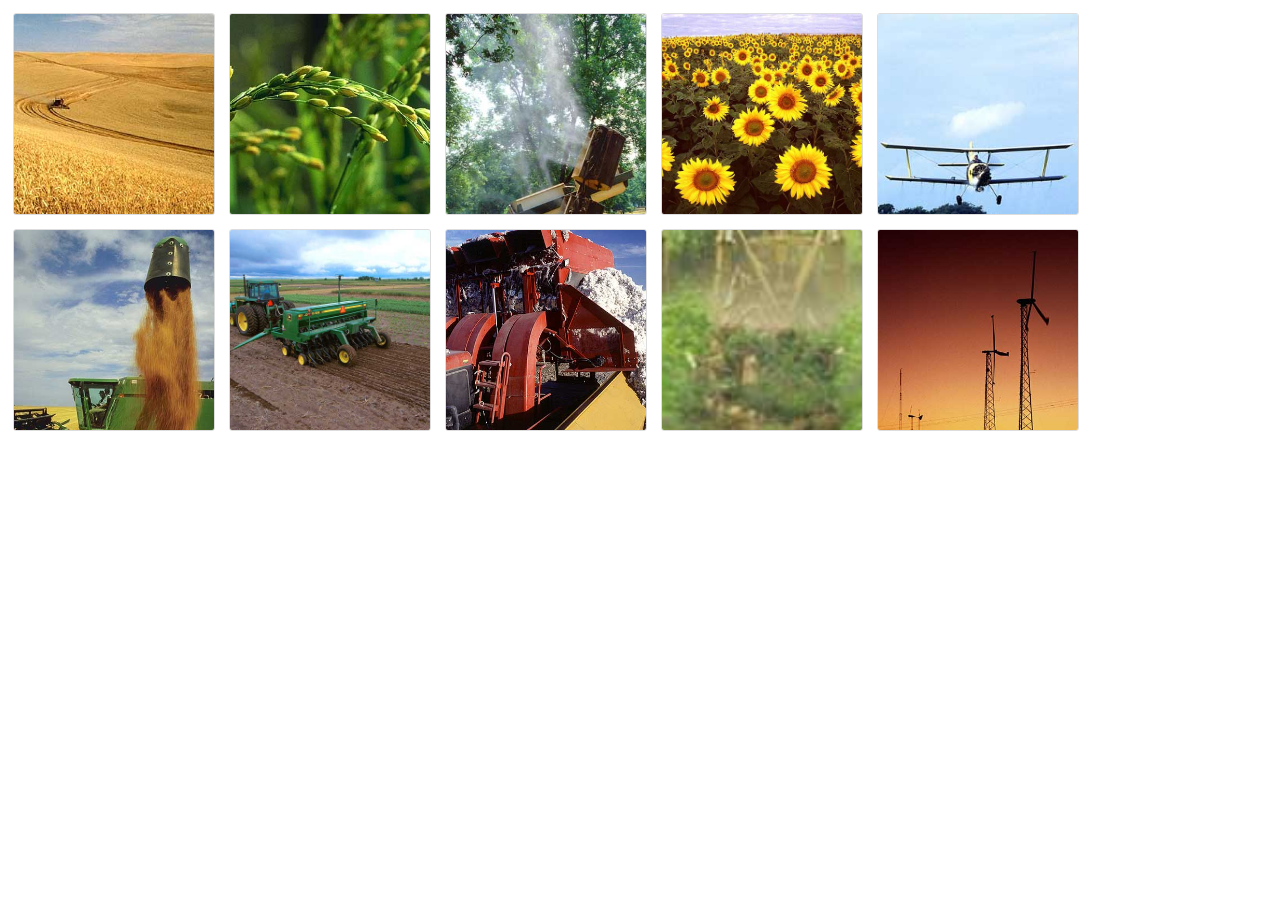
<file: index.html>
<!DOCTYPE HTML>
<html lang="ko">
<head>
	<meta charset="UTF-8">
	<title></title>
	<link rel="stylesheet" href="assets/jquery.fancybox.css" />
	<style type="text/css">
		
		#fakecrop a{display:inline-block;margin:5px;width:300px;text-decoration:none;border:1px solid #ddd;border-radius:3px;}
	</style>
	<script type="text/javascript" src="assets/jquery-1.11.1.min.js"></script>
	<script type="text/javascript" src="assets/jquery.fakecrop.js"></script>
	<script type="text/javascript" src="assets/jquery.fancybox.pack.js"></script>
	<script type="text/javascript">
		jQuery(function($){
			$("#fakecrop img").fakecrop({
				fill : true
				, wrapperWidth : 200
				, wrapperHeight : 200
			});
			$("#fakecrop .fancybox").fancybox();
			//test
		});
	</script>
</head>
<body>
	<div id="fakecrop">
		<a href="imgs/1.jpg" class="fancybox" rel="gallery1"><img src="imgs/1.jpg" alt="" /></a>
		<a href="imgs/2.jpg" class="fancybox" rel="gallery1"><img src="imgs/2.jpg" alt="" /></a>
		<a href="imgs/3.jpg" class="fancybox" rel="gallery1"><img src="imgs/3.jpg" alt="" /></a>
		<a href="imgs/4.jpg" class="fancybox" rel="gallery1"><img src="imgs/4.jpg" alt="" /></a>
		<a href="imgs/5.jpg" class="fancybox" rel="gallery1"><img src="imgs/5.jpg" alt="" /></a>
		<a href="imgs/6.jpg" class="fancybox" rel="gallery1"><img src="imgs/6.jpg" alt="" /></a>
		<a href="imgs/7.jpg" class="fancybox" rel="gallery1"><img src="imgs/7.jpg" alt="" /></a>
		<a href="imgs/8.jpg" class="fancybox" rel="gallery1"><img src="imgs/8.jpg" alt="" /></a>
		<a href="imgs/9.jpg" class="fancybox" rel="gallery1"><img src="imgs/9.jpg" alt="" /></a>
		<a href="imgs/10.jpg" class="fancybox" rel="gallery1"><img src="imgs/10.jpg" alt="" /></a>
	</div>
</body>
</html>
</file>
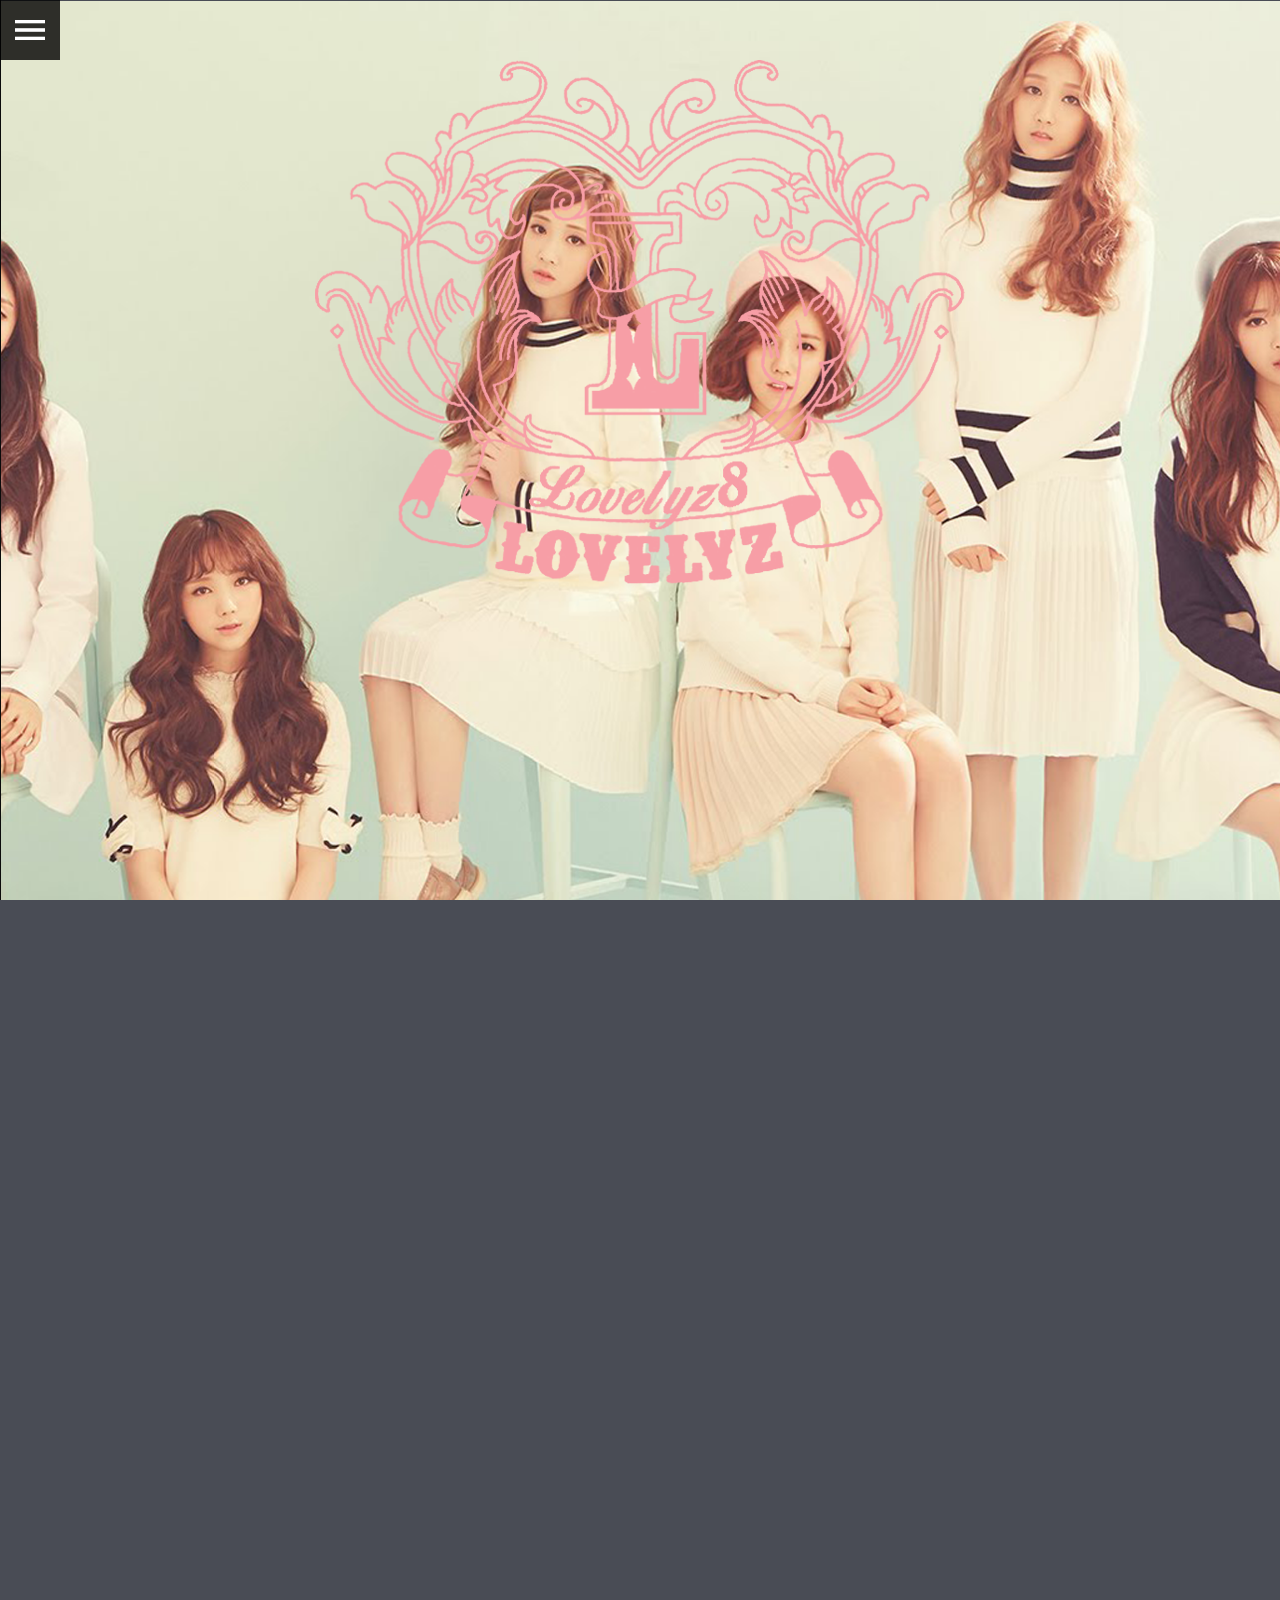
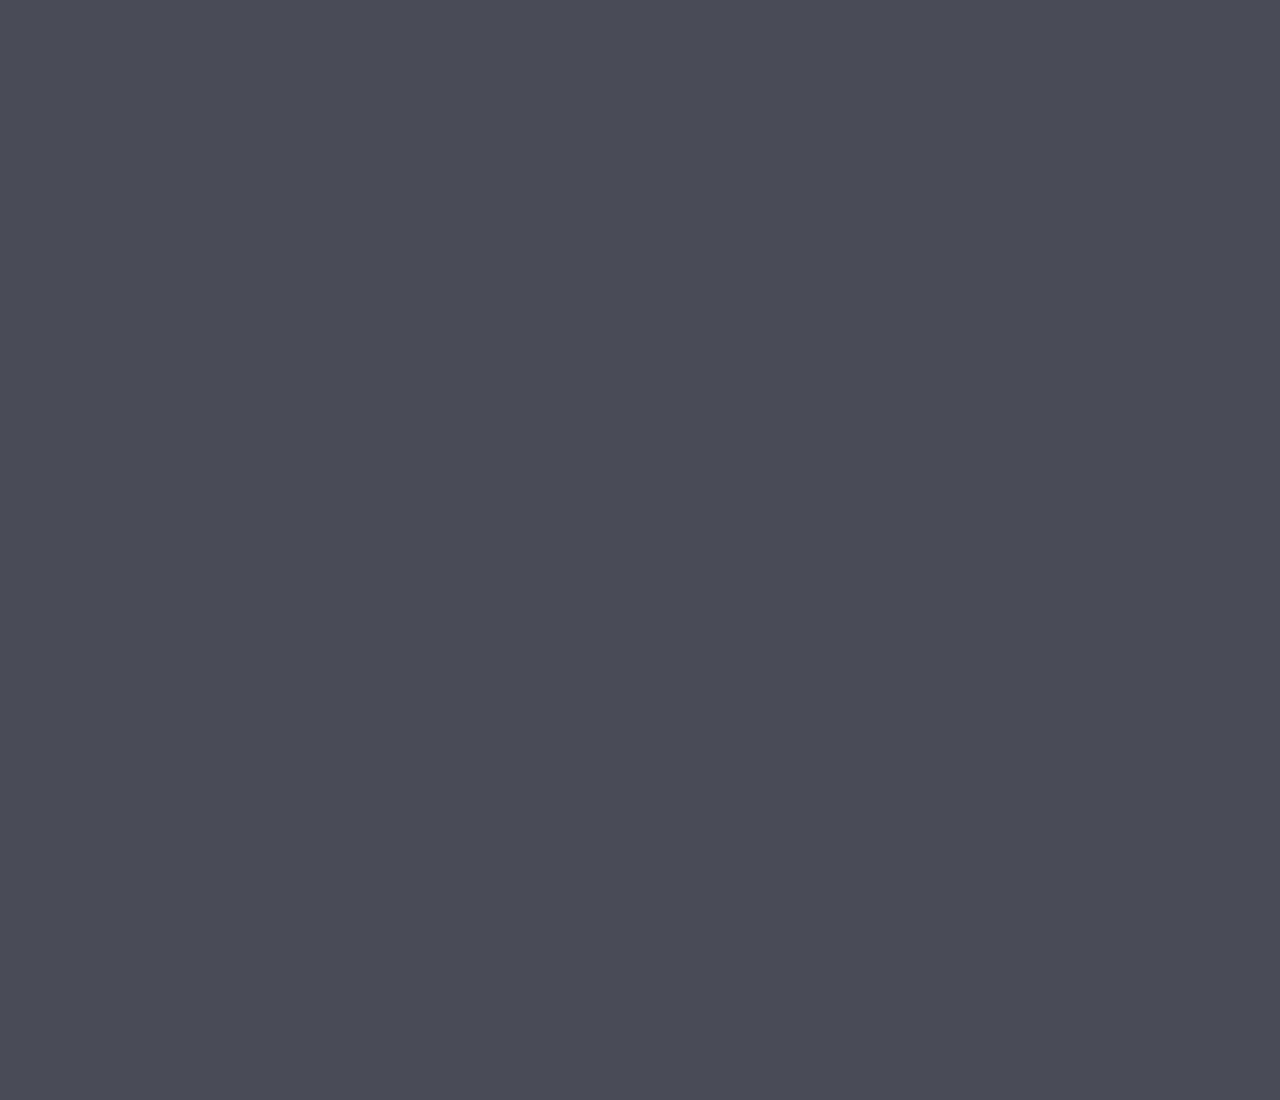
<file: infiniblyz/index.html>
<!DOCTYPE HTML>
<html lang="ko">
<head>
	<meta charset="utf-8">
	<title>INFINIBLYZ</title>
	<link rel="stylesheet" href="css/common.css" />
	<link rel="stylesheet" href="assets/jquery.fullpage.css" />
	<link rel="stylesheet" href="assets/vegas.css" />
	<link rel="stylesheet" href="assets/slick.css" />
	<link rel="stylesheet" href="css/menu.css" />
	<link rel="stylesheet" href="css/style.css" />
	<!--[if IE 8]>
		<link rel="stylesheet" href="css/ie8.css" />
	<![endif]-->
	<!--[if lt IE 8]>
		<link rel="stylesheet" href="css/ie7.css" />
	<![endif]-->
	<script type="text/javascript" src="http://code.jquery.com/jquery-1.8.3.min.js"></script>
	<script type="text/javascript" src="assets/jquery.fullpage.js"></script>
	<script type="text/javascript" src="assets/vegas.min.js"></script>
	<script type="text/javascript" src="assets/slick.min.js"></script>
	<script type="text/javascript" src="assets/jquery.slidereveal.min.js"></script>
	<script type="text/javascript">
		jQuery(function($){
						
		});
	</script>
	<script type="text/javascript" src="js/menu.js" charset="utf-8"></script>
	<script type="text/javascript" src="js/main_init.js" charset="utf-8"></script>
</head>
<body class="main">
	<div class="top">
		<div class="top-btn-wrap">
			<a href="#" class="top-btn btn-open"><!--[if ! IE]> --><i class="material-icons">menu</i><!-- <![endif]--><!--[if gt IE 9]><i class="material-icons">menu</i><![endif]--><!--[if lt IE 10]><i class="material-icons">&#xE5D2;</i><![endif]--></a>
			<a href="#" class="top-btn btn-close hide"><!--[if ! IE]> --><i class="material-icons">clear</i><!-- <![endif]--><!--[if gt IE 9]><i class="material-icons">clear</i><![endif]--><!--[if lt IE 10]><i class="material-icons">&#xE14C;</i><![endif]--></a>
		</div>
	</div>
	<div class="slider-menu">
		<div class="menu-inner">
			<ul class="depth1-container">
				<li class="depth1">
					<div class="menu-logo-wrap home"><a class="clearfix" href="index.html"><!--[if ! IE]> --><i class="material-icons">home</i><!-- <![endif]--><!--[if gt IE 9]><i class="material-icons">home</i><![endif]--><!--[if lt IE 10]><i class="material-icons">&#xE88A;</i><![endif]--> <span>메인으로</span></a></div>
				</li>
				<li class="depth1 lov">
					<div class="depth1-inner">
						<div class="menu-logo-wrap lov"><a href="lovelyz/main.html" class="menu-logo">러블리즈 메뉴</a></div>
						<div class="depth2-container hide">
							<ul class="depth2-menu">
								<li class="depth2"><a href="lovelyz/main.html">그룹소개</a></li>
								<li class="depth2"><a href="lovelyz/member.html">멤버소개</a></li>
								<li class="depth2"><a href="lovelyz/history.html">히스토리</a></li>
								<li class="depth2"><a href="lovelyz/data.html">관련자료</a></li>
							</ul>
						</div>
					</div>
				</li>
				<li class="depth1 inf">
					<div class="depth1-inner">
						<div class="menu-logo-wrap inf"><a href="infinite/main.html" class="menu-logo">인피니트 메뉴</a></div>					
						<div class="depth2-container hide">
							<ul class="depth2-menu">
								<li class="depth2"><a href="infinite/main.html">그룹소개</a></li>
								<li class="depth2"><a href="infinite/member.html">멤버소개</a></li>
								<li class="depth2"><a href="infinite/history.html">히스토리</a></li>
								<li class="depth2"><a href="infinite/data.html">관련자료</a></li>
							</ul>
						</div>
					</div>
				</li>
			</ul>
		</div>
	</div>
	<div id="fullpage">
		<div class="section section0">
			<div class="bg-wrap"><div class="lov-bg section-bg"></div></div>
			<div class="section-container">
				<div class="contents-wrap">
					<div class="logo-wrap lov-logo-wrap">
						<h1 class="logo"><a class="menu-hide" href="lovelyz/main.html">러블리즈 로고</a></h1>
						<div class="btn-wrap pt20 hide">
							<a href="lovelyz/main.html" class="btn-box">
								<div class="txt hide">알아보기</div>
								<div class="arrow pt5 hide"><!--[if ! IE]> --><i class="material-icons">keyboard_arrow_right</i><!-- <![endif]--><!--[if gt IE 9]><i class="material-icons">keyboard_arrow_right</i><![endif]--><!--[if lt IE 10]><i class="material-icons">&#xE315;</i><![endif]--></div>
							</a>
						</div>
					</div>
				</div>
			</div>
		</div>
		<div class="section section1">
			<div class="bg-wrap"><div class="inf-bg section-bg"></div></div>
			<div class="section-container">
				<div class="contents-wrap">
					<div class="logo-wrap inf-logo-wrap">
						<h1 class="logo"><a href="infinite/main.html">인피니트 로고</a></h1>
						<div class="btn-wrap pt20 hide">
							<a href="infinite/main.html" class="btn-box">
								<div class="txt hide">알아보기</div>
								<div class="arrow pt5 hide"><!--[if ! IE]> --><i class="material-icons">keyboard_arrow_right</i><!-- <![endif]--><!--[if gt IE 9]><i class="material-icons">keyboard_arrow_right</i><![endif]--><!--[if lt IE 10]><i class="material-icons">&#xE315;</i><![endif]--></div>
							</a>
						</div>
					</div>
				</div>
			</div>
		</div>
		<div class="section section2">
			<div class="sec2-wrap">
				<div class="contents-wrap">
					<div class="caro-bg inf-caro-bg"></div>
					<div class="caro-bg lov-caro-bg"></div>
					<div class="caro-container inf-caro-container clearfix">
						<div class="caro-wrap inf-caro-wrap">
							<div class="my-caro inf-caro">
								<div class="item">
									<div class="item-box">
										<div class="item-box-inner">
											<div class="img-wrap"><img src="imgs/main/infinite/inf_back_prac.png" alt="인피니트 백 안무 동영상 썸네일" /></div>
											<div class="desc-wrap">
												<p><a href="#">INFINITE "Back" Dance Practice</a></p>
											</div>
										</div>
									</div>
								</div>
								<div class="item">
									<div class="item-box bgc-white">
										<div class="item-box-inner">
											<div class="img-wrap"><img src="imgs/main/infinite/inf_back_high.png" alt="인피니트 백 안무 하이라이트 이미지" /></div>
											<div class="desc-wrap">
												<p><a href="#">BACK 안무 하이라이트</a></p>
											</div>
										</div>
									</div>
								</div>
								<div class="item">
									<div class="item-box">
										<div class="item-box-inner">
											<div class="img-wrap"><img src="imgs/main/infinite/inf_bad_mv.png" alt="인피니트 배드 뮤직비디오 썸네일" /></div>
											<div class="desc-wrap">
												<p><a href="#">인피니트(INFINITE) "Bad" Official MV</a></p>
											</div>
										</div>
									</div>
								</div>
								<div class="item">
									<div class="item-box">
										<div class="item-box-inner">
											<div class="img-wrap"><img src="imgs/main/infinite/inf_radio1.png" alt="인피니트 라디오 동영상 썸네일" /></div>
											<div class="desc-wrap">
												<p><a href="#">150720 최파타 인피니트 자막ver -멤버들의 핸드폰</a></p>
											</div>
										</div>
									</div>
								</div>
								<div class="item">
									<div class="item-box">
										<div class="item-box-inner">
											<div class="img-wrap"><img src="imgs/main/infinite/inf_weekly1.png" alt="주간아이돌 인피니트 랜덤플레이댄스 동영상 썸네일" /></div>
											<div class="desc-wrap">
												<p><a href="#">주간아이돌 - 152회 인피니트 랜덤플레이댄스</a></p>
											</div>
										</div>
									</div>
								</div>
							</div>
							<div class="btn btn-prev"><a href="#"><!--[if ! IE]> --><i class="material-icons">keyboard_arrow_left</i><!-- <![endif]--><!--[if gt IE 9]><i class="material-icons">keyboard_arrow_left</i><![endif]--><!--[if lt IE 10]><i class="material-icons">&#xE314;</i><![endif]--></a></div>
							<div class="btn btn-next"><a href="#"><!--[if ! IE]> --><i class="material-icons">keyboard_arrow_right</i><!-- <![endif]--><!--[if gt IE 9]><i class="material-icons">keyboard_arrow_right</i><![endif]--><!--[if lt IE 10]><i class="material-icons">&#xE315;</i><![endif]--></a></div>
						</div>
						<div class="caro-desc-wrap inf-caro-desc-wrap">
							<div class="caro-desc-container inf-caro-desc-container ta-c">
								<div class="desc">인피니트의<br />신박한 영상이<br />궁금하다면</div>							
								<div class="btn-more clearfix">
									<div class="txt">더 보기</div>
									<div class="arrow"><a href="infinite/data.html"><!--[if ! IE]> --><i class="material-icons">keyboard_arrow_right</i><!-- <![endif]--><!--[if gt IE 9]><i class="material-icons">keyboard_arrow_right</i><![endif]--><!--[if lt IE 10]><i class="material-icons">&#xE315;</i><![endif]--></a></div>
								</div>
							</div>
						</div>
					</div>
					<div class="caro-container lov-caro-container clearfix">
						<div class="caro-desc-wrap lov-caro-desc-wrap">
							<div class="caro-desc-container lov-caro-desc-container ta-c">
								<div class="desc">러블리즈의<br />입덕영상을<br />보고싶다면</div>								
								<div class="btn-more clearfix">
									<div class="txt">더 보기</div>
									<div class="arrow"><a href="lovelyz/data.html"><!--[if ! IE]> --><i class="material-icons">keyboard_arrow_right</i><!-- <![endif]--><!--[if gt IE 9]><i class="material-icons">keyboard_arrow_right</i><![endif]--><!--[if lt IE 10]><i class="material-icons">&#xE315;</i><![endif]--></a></div>
								</div>
							</div>
						</div>
						<div class="caro-wrap lov-caro-wrap">
							<div class="my-caro lov-caro">
								<div class="item">
									<div class="item-box">
										<div class="item-box-inner">
											<div class="img-wrap"><img src="imgs/main/lovelyz/lov_hi_prac.png" alt="러블리즈 안녕 안무 연습 동영상 썸네일" /></div>
											<div class="desc-wrap">
												<p><a href="#">LOVELYZ "안녕(Hi~)" Dance Practice</a></p>
											</div>
										</div>
									</div>
								</div>
								<div class="item">
									<div class="item-box">
										<div class="item-box-inner">
											<div class="img-wrap"><img src="imgs/main/lovelyz/lov_kei_ghost.png" alt="귀신을 본 러블리즈 케이 동영상 썸네일" /></div>
											<div class="desc-wrap">
												<p><a href="#">귀신을 본 러블리즈 케이의 반응</a></p>
											</div>
										</div>
									</div>
								</div>
								<div class="item">
									<div class="item-box">
										<div class="item-box-inner">
											<div class="img-wrap"><img src="imgs/main/lovelyz/lov_interview1.png" alt="러블리즈 류수정, 케이 인터뷰 썸네일" /></div>
											<div class="desc-wrap">
												<p><a href="#">러블리즈와 크리스마스를│류수정, Kei의 이야기</a></p>
											</div>
										</div>
									</div>
								</div>
								<div class="item">
									<div class="item-box">
										<div class="item-box-inner">
											<div class="img-wrap"><img src="imgs/main/lovelyz/lov_news1.png" alt="러블리즈 해외에 소개 뉴스 썸네일" /></div>
											<div class="desc-wrap">
												<p><a href="#">해외매체에도 소개된 러블리즈의 마이클 잭슨 커버 영상</a></p>
											</div>
										</div>
									</div>
								</div>
								<div class="item">
									<div class="item-box">
										<div class="item-box-inner">
											<div class="img-wrap"><img src="imgs/main/lovelyz/lov_mlt.png" alt="러블리즈 마리텔 동영상 썸네일" /></div>
											<div class="desc-wrap">
												<p><a href="#">151108 러블리즈 20 케이 : 나 햄 나아~ 햄햄햄</a></p>
											</div>
										</div>
									</div>
								</div>
							</div>
							<div class="btn btn-prev"><a href="#"><!--[if ! IE]> --><i class="material-icons">keyboard_arrow_left</i><!-- <![endif]--><!--[if gt IE 9]><i class="material-icons">keyboard_arrow_left</i><![endif]--><!--[if lt IE 10]><i class="material-icons">&#xE314;</i><![endif]--></a></div>
							<div class="btn btn-next"><a href="#"><!--[if ! IE]> --><i class="material-icons">keyboard_arrow_right</i><!-- <![endif]--><!--[if gt IE 9]><i class="material-icons">keyboard_arrow_right</i><![endif]--><!--[if lt IE 10]><i class="material-icons">&#xE315;</i><![endif]--></a></div>
						</div>
					</div>
				</div>
			</div>
		</div>
		<!-- <div class="section section3">section4</div> -->
	</div>
	
</body>
</html>
</file>
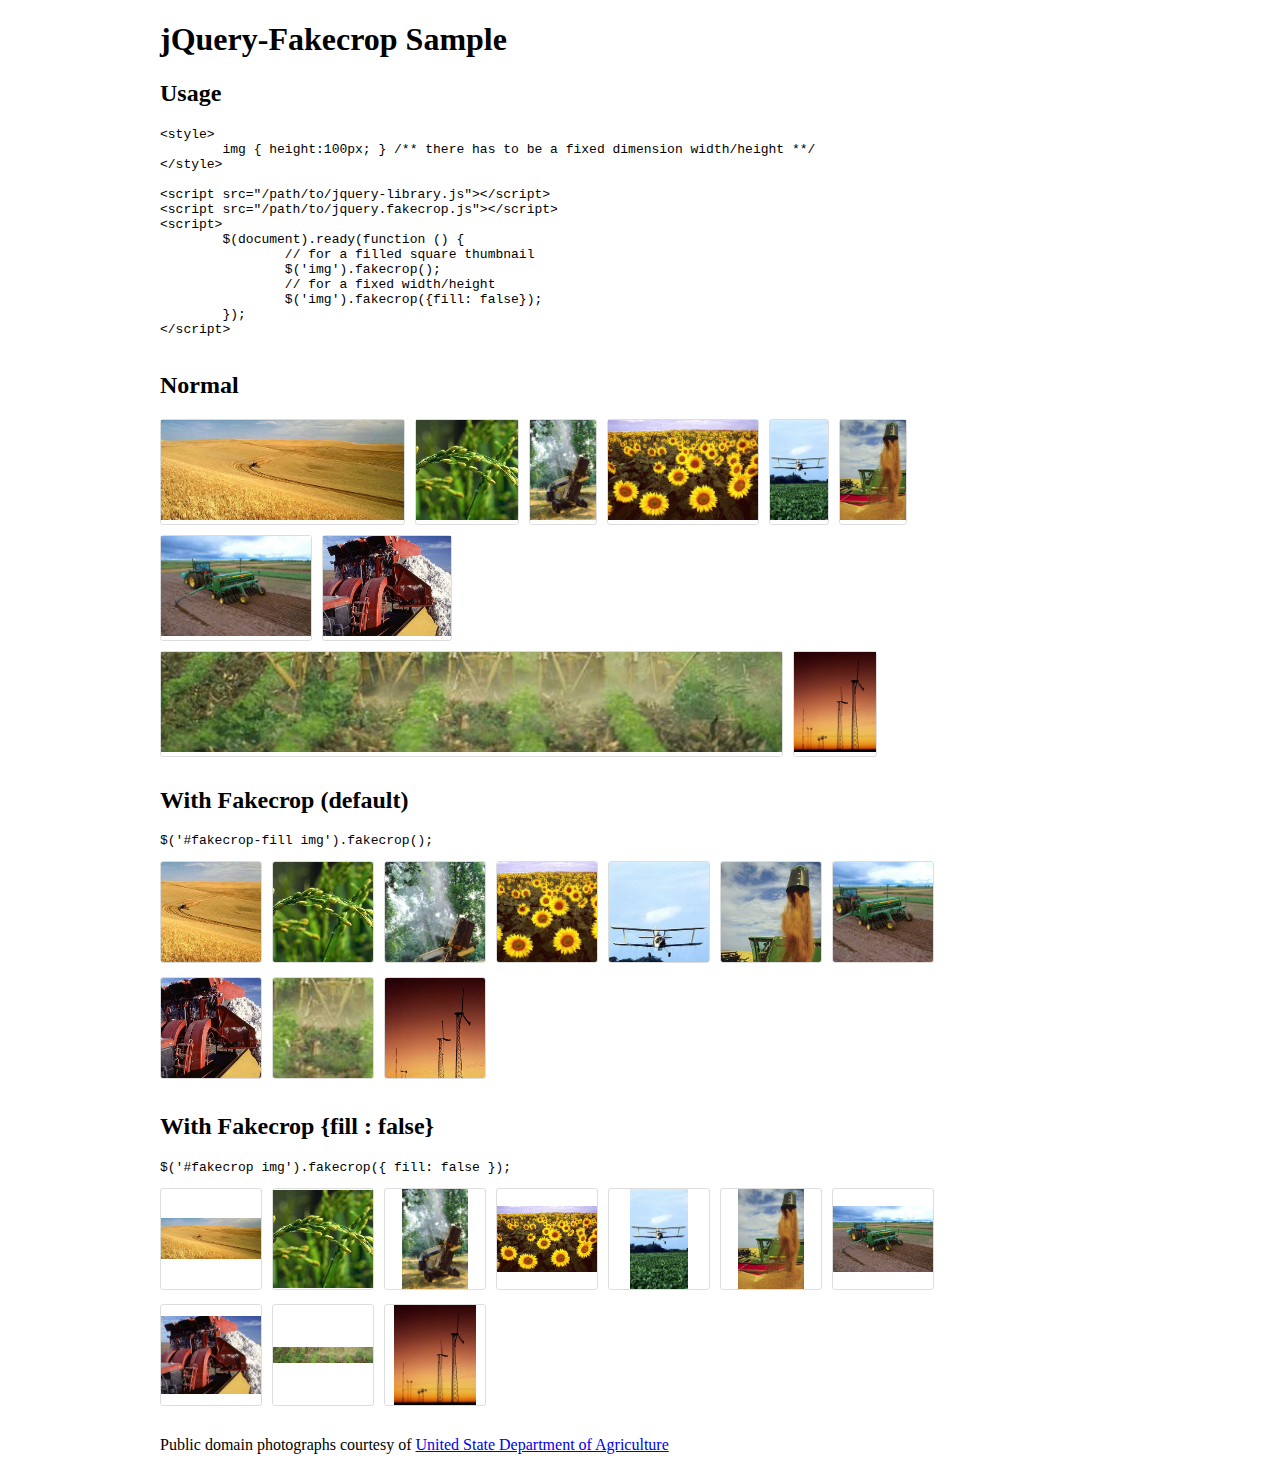
<file: assets/VuongN-jQuery-Fakecrop-c282658/VuongN-jQuery-Fakecrop-c282658/demo/index.html>
<!DOCTYPE html>
<html>
	<head>
	<title>jQuery-Fakecrop Sample</title>
	<style type="text/css">
		.wrapper { width:960px;margin:0 auto; }
		.container { width:800px;maring:0 auto; }
		.container a { padding:0 5px 5px 5p;margin:0 10px 10px 0;text-decoration:none;display:inline-block;border:1px solid #DDD;border-radius:3px; }
		img { border:0;height:100px; }
	</style>
</head>
<body>
	<div class="wrapper">
		<h1>jQuery-Fakecrop Sample</h1>
		<h2>Usage</h2>
		<div class="container">
			<pre>&lt;style&gt;
	img { height:100px; } /** there has to be a fixed dimension width/height **/
&lt;/style&gt;

&lt;script src="/path/to/jquery-library.js"&gt;&lt;/script&gt;
&lt;script src="/path/to/jquery.fakecrop.js"&gt;&lt;/script&gt;
&lt;script&gt;
	$(document).ready(function () {
		// for a filled square thumbnail
		$('img').fakecrop();
		// for a fixed width/height
		$('img').fakecrop({fill: false});
	});
&lt;/script&gt;
			</pre>
		</div>
		<h2>Normal</h2>
		<div id="normal" class="container">
			<script>
				// This function just write 10 images to the document where ever executed
				// since we don't want to repeat ourselves
				function makeImages(amount) {
					var i = 1, src = '';
					for (var i=1;i<amount+1;i++) {
						src = 'img/' + i + '.jpg';
						document.write('<a href="' + src + '"><img src="' + src + '" alt="Image ' + i + '" /></a>' );
					}	
				}
				makeImages(10);
			</script>
		</div>
		<h2>With Fakecrop (default)</h2>
		<pre>$('#fakecrop-fill img').fakecrop();</pre>
		<div id="fakecrop-fill" class="container">
			<script>makeImages(10);</script>
		</div>
		<h2>With Fakecrop {fill : false}</h2>
		<pre>$('#fakecrop img').fakecrop({ fill: false });</pre>
		<div id="fakecrop" class="container">
			<script>makeImages(10);</script>
		</div>
		
		<p>Public domain photographs courtesy of <a href="http://www.ars.usda.gov/is/graphics/photos/" title="United State Department of Agriculture">United State Department of Agriculture</a></p>
	</div>
	<script src="https://ajax.googleapis.com/ajax/libs/jquery/1.7.2/jquery.min.js"></script>
	<script>window.jQuery || document.write('<script src="../jquery-1.7.2.min.js">\x3C/script>')</script>
	<script src="../fakecrop/jquery.fakecrop.js"></script>
	<script>
		$(document).ready(function () {
			$('#fakecrop-fill img').fakecrop();
			$('#fakecrop img').fakecrop({ fill : false });
		});
	</script>	
</body>
</html>
</file>
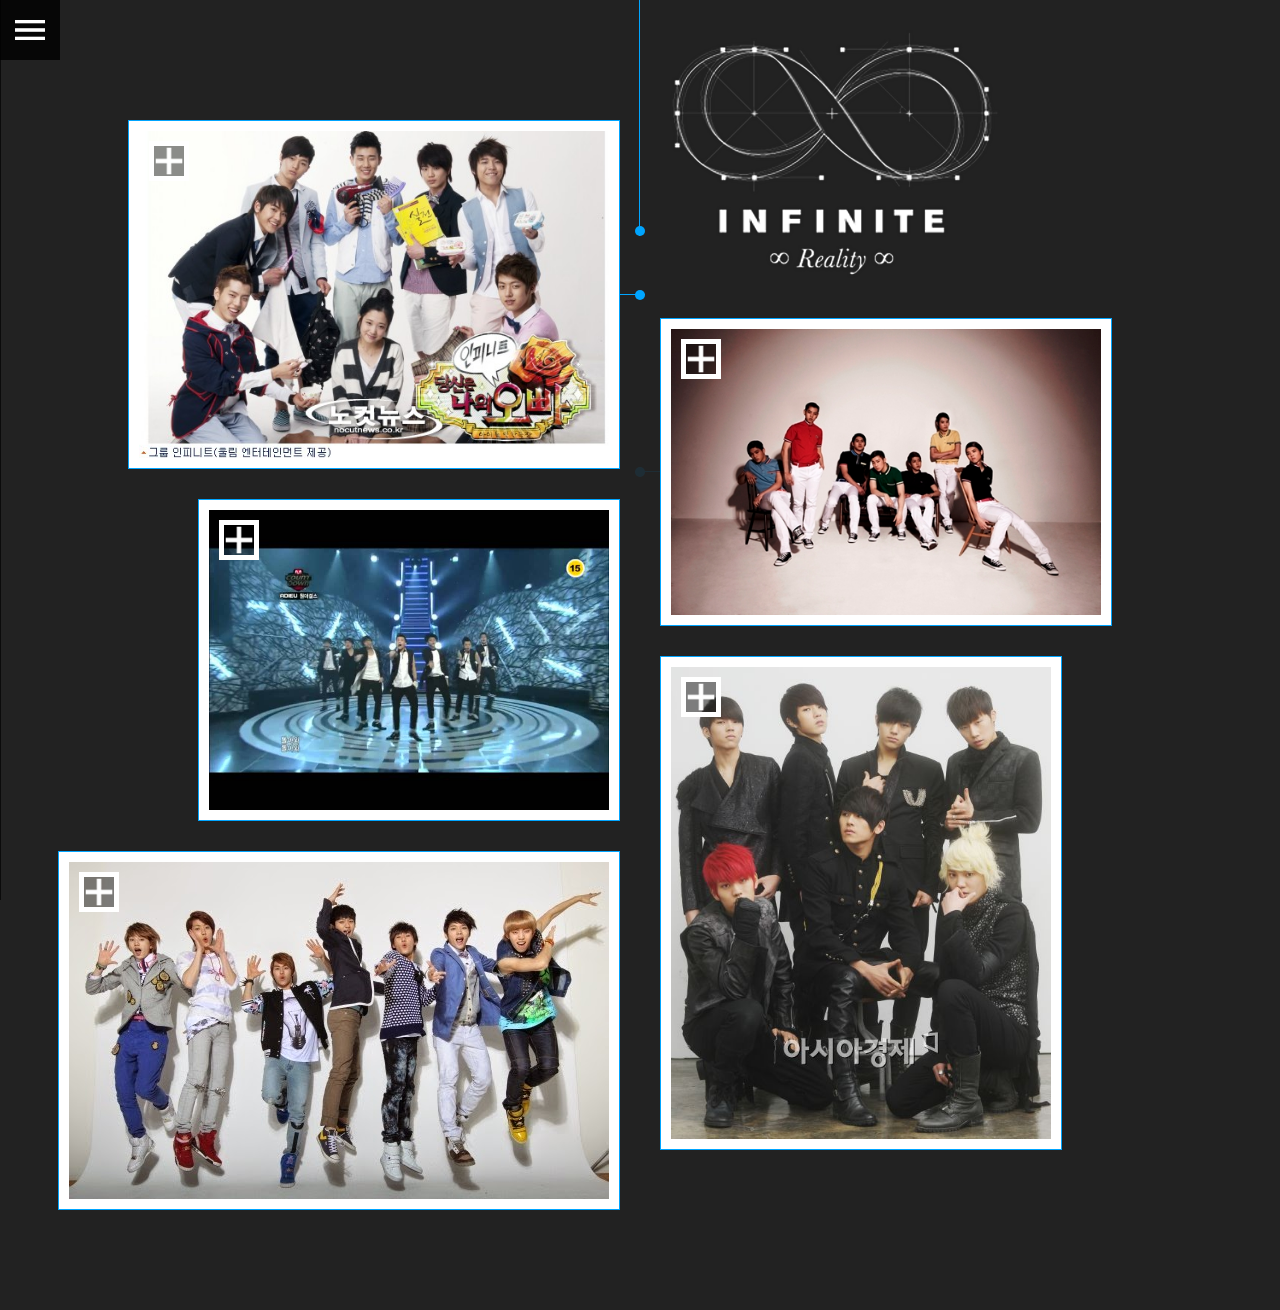
<file: infiniblyz/infinite/history.html>
<!DOCTYPE HTML>
<html lang="ko">
<head>
	<meta charset="UTF-8">
	<title>히스토리 &lt; 인피니트 &lt; INFINIBLYZ</title>
	<link rel="stylesheet" href="../css/common.css" />
	<link rel="stylesheet" href="../css/menu.css" />
	<link rel="stylesheet" href="../css/history.css" />
	<!--[if IE 8]>
		<link rel="stylesheet" href="css/ie8.css" />
	<![endif]-->
	<!--[if lt IE 8]>
		<link rel="stylesheet" href="css/ie7.css" />
	<![endif]-->
	<script type="text/javascript" src="http://code.jquery.com/jquery-1.8.3.min.js"></script>
	<script type="text/javascript" src="../assets/jquery.slidereveal.min.js"></script>
	<script type="text/javascript" src="../js/menu.js" charset="utf-8"></script>
	<script type="text/javascript" src="../js/history.js" charset="utf-8"></script>
</head>
<body class="sub">
	<div class="top">
		<div class="top-btn-wrap">
			<a href="#" class="top-btn btn-open"><!--[if ! IE]> --><i class="material-icons">menu</i><!-- <![endif]--><!--[if gt IE 9]><i class="material-icons">menu</i><![endif]--><!--[if lt IE 10]><i class="material-icons">&#xE5D2;</i><![endif]--></a>
			<a href="#" class="top-btn btn-close hide"><!--[if ! IE]> --><i class="material-icons">clear</i><!-- <![endif]--><!--[if gt IE 9]><i class="material-icons">clear</i><![endif]--><!--[if lt IE 10]><i class="material-icons">&#xE14C;</i><![endif]--></a>
		</div>
	</div>
	<div class="slider-menu">
		<div class="menu-inner">
			<ul class="depth1-container">
				<li class="depth1">
					<div class="menu-logo-wrap home"><a class="clearfix" href="../index.html"><!--[if ! IE]> --><i class="material-icons">home</i><!-- <![endif]--><!--[if gt IE 9]><i class="material-icons">home</i><![endif]--><!--[if lt IE 10]><i class="material-icons">&#xE88A;</i><![endif]--> <span>메인으로</span></a></div>
				</li>
				<li class="depth1 lov">
					<div class="depth1-inner">
						<div class="menu-logo-wrap lov"><a href="../lovelyz/main.html" class="menu-logo">러블리즈 메뉴</a></div>
						<div class="depth2-container hide">
							<ul class="depth2-menu">
								<li class="depth2"><a href="../lovelyz/main.html">그룹소개</a></li>
								<li class="depth2"><a href="../lovelyz/member.html">멤버소개</a></li>
								<li class="depth2"><a href="../lovelyz/history.html">히스토리</a></li>
								<li class="depth2"><a href="../lovelyz/data.html">관련자료</a></li>
							</ul>
						</div>
					</div>
				</li>
				<li class="depth1 inf">
					<div class="depth1-inner">
						<div class="menu-logo-wrap inf"><a href="infinite/main.html" class="menu-logo">인피니트 메뉴</a></div>					
						<div class="depth2-container hide">
							<ul class="depth2-menu">
								<li class="depth2"><a href="../infinite/main.html">그룹소개</a></li>
								<li class="depth2"><a href="../infinite/member.html">멤버소개</a></li>
								<li class="depth2"><a href="../infinite/history.html">히스토리</a></li>
								<li class="depth2"><a href="../infinite/data.html">관련자료</a></li>
							</ul>
						</div>
					</div>
				</li>
			</ul>
		</div>
	</div>
	<div class="wrap">
		<div class="contents-wrap inf clearfix">
			<div class="left-wrap">
				<div class="item-conatiner item-conatiner1" data-item-container-idx="1">
					<div class="item-wrap clearfix">
						<div class="item-box">
							<div class="item"><img src="../imgs/infinite/history/20100412.jpg" alt="2010년 4월 12일 인피니트 당신은 나의 오빠" /></div>
							<div class="btn-wrap">
								<div class="btn-desc-open"><a href="#"><img src="../imgs/common/btn_desc_open.png" alt="아이템 설명 보기" /></a></div>
								<div class="btn-desc-close hide"><a href="#"><img src="../imgs/common/btn_desc_close.png" alt="아이템 설명 닫기" /></a></div>
							</div>
							<div class="item-cover">
								<div class="desc">
									<h2 class="title">7인조 남성그룹 "인피니트", 여고생과 동거?</h2>
									<p class="detail">&nbsp;</p>
									<p class="date">2010년 4월 12일</p>
									<a class="link" href="http://nocutnews.co.kr/news/703432" target="_blank" title="2010년 4월 12일 인피니트 당신은 나의 오빠 리얼리티 쇼 기사 새창으로">보러가기 &gt;</a>
								</div>
							</div>
							<div class="connector-wrap hide">
								<div class="line"></div>
								<div class="connector"></div>
							</div>
						</div>
					</div>
				</div>
				<div class="item-conatiner item-conatiner3" data-item-container-idx="3">
					<div class="item-wrap clearfix">
						<div class="item-box">
							<div class="item"><img src="../imgs/infinite/history/20100610.jpg" alt="2010년 6월 10일 인피니트 엠카운트 다운 첫방송" /></div>
							<div class="btn-wrap">
								<div class="btn-desc-open"><a href="#"><img src="../imgs/common/btn_desc_open.png" alt="아이템 설명 보기" /></a></div>
								<div class="btn-desc-close hide"><a href="#"><img src="../imgs/common/btn_desc_close.png" alt="아이템 설명 닫기" /></a></div>
							</div>
							<div class="item-cover">
								<div class="desc">
									<h2 class="title">인피니트 다시돌아와 데뷔무대 영상</h2>
									<p class="detail">&nbsp;</p>
									<p class="date">2010년 6월 10일</p>
									<a class="link" href="https://www.youtube.com/watch?v=I-UkYE412go" target="_blank" title="2010년 6월 10일 인피니트 다시돌아와 데뷔무대 영상 새창으로">보러가기 &gt;</a>
								</div>
							</div>
							<div class="connector-wrap hide">
								<div class="line"></div>
								<div class="connector"></div>
							</div>
						</div>
					</div>
				</div>
				<div class="item-conatiner item-conatiner5" data-item-container-idx="5">
					<div class="item-wrap">
						<div class="item-box">
							<div class="connector-wrap hide">
								<div class="line"></div>
								<div class="connector"></div>
							</div>
							<div class="item"><img src="../imgs/infinite/history/20110509.jpg" alt="2011년 5월 9일 첫번째 싱글 INSPIRIT 활동" /></div>
							<div class="btn-wrap">
								<div class="btn-desc-open"><a href="#"><img src="../imgs/common/btn_desc_open.png" alt="아이템 설명 보기" /></a></div>
								<div class="btn-desc-close hide"><a href="#"><img src="../imgs/common/btn_desc_close.png" alt="아이템 설명 닫기" /></a></div>
							</div>
							<div class="item-cover">
								<div class="desc">
									<h2 class="title">‘무한돌’ 인피니트에게서 된장냄새가 나는 까닭은?</h2>
									<p class="detail">올해 1월 싱글곡 'BTD(Before The Dawn)'로 남성적인 이미지를 부각했던 그룹 인피니트가 4월 봄을 맞아 '귀여운 남자'로 변신했다. 인피니트 멤버들은 최근 발매한 싱글 앨범 'INSPIRIT'의 경쾌한 타이틀 곡 'Nothing's over'처럼 밝고 명랑한 청년들이었다.</p>
									<p class="date">2011년 5월 9일</p>
									<a class="link" href="http://news.donga.com/3/all/20110405/36171408/1" target="_blank" title="2011년 5월 9일 인피니트 첫번째 싱글 INSPIRIT 활동 기사 새창으로">보러가기 &gt;</a>
								</div>
							</div>
						</div>
					</div>
				</div>
			</div>
			<div class="center-line-wrap">
				<div class="center-line"></div>
				<div class="center-line-circle"></div>
			</div>
			<div class="right-wrap">
				<div class="item-conatiner item-conatiner0 pt20" data-item-container-idx="0">
					<div class="item-wrap clearfix">
						<div class="item-box">
							<div class="item"><img src="../imgs/infinite/history/logo.png" alt="인피니트 로고" /></div>
						</div>
					</div>
				</div>
				<div class="item-conatiner item-conatiner2" data-item-container-idx="2">
					<div class="item-wrap">
						<div class="item-box">
							<div class="connector-wrap hide">
								<div class="line"></div>
								<div class="connector"></div>
							</div>
							<div class="item"><img src="../imgs/infinite/history/20100609.jpg" alt="2010년 6월 9일 첫 번째 미니앨범 First Invasion 쇼케이스" /></div>
							<div class="btn-wrap">
								<div class="btn-desc-open"><a href="#"><img src="../imgs/common/btn_desc_open.png" alt="아이템 설명 보기" /></a></div>
								<div class="btn-desc-close hide"><a href="#"><img src="../imgs/common/btn_desc_close.png" alt="아이템 설명 닫기" /></a></div>
							</div>
							<div class="item-cover">
								<div class="desc">
									<h2 class="title">인피니트 9일 단독 쇼케이스로 화려한 데뷔 ‘기대만발’</h2>
									<p class="detail">&nbsp;</p>
									<p class="date">2010년 6월 9일</p>
									<a class="link" href="http://gangnam.joins.com/news/article/Article.aspx?total_id=4224299&sc=&mc=1503005" target="_blank" title="2010년 6월 9일 첫 번째 미니앨범 First Invasion 쇼케이스 관련기사 새창으로">보러가기 &gt;</a>
								</div>
							</div>
						</div>
					</div>
				</div>
				<div class="item-conatiner item-conatiner4" data-item-container-idx="4">
					<div class="item-wrap">
						<div class="item-box">
							<div class="connector-wrap hide">
								<div class="line"></div>
								<div class="connector"></div>
							</div>
							<div class="item"><img src="../imgs/infinite/history/20110106.jpg" alt="2011년 1월 6일 2번째 미니앨범 타이틀곡 BTD" /></div>
							<div class="btn-wrap">
								<div class="btn-desc-open"><a href="#"><img src="../imgs/common/btn_desc_open.png" alt="아이템 설명 보기" /></a></div>
								<div class="btn-desc-close hide"><a href="#"><img src="../imgs/common/btn_desc_close.png" alt="아이템 설명 닫기" /></a></div>
							</div>
							<div class="item-cover">
								<div class="desc">
									<h2 class="title">인피니트 전갈춤 화재</h2>
									<p class="detail">인피니트는 지난 6일 2집 미니음반 ‘에볼루션(Evolution)’을 발매하고 본격적인 활동에 돌입했다.</p>
									<p class="date">2011년 1월 6일</p>
									<a class="link" href="http://www.asiae.co.kr/news/view.htm?idxno=2011011323403283825" target="_blank" title="2011년 1월 6일 인피니트 '전갈춤 때문에 정형외과 몇 명 보냈죠' 기사 새창으로">보러가기 &gt;</a>
								</div>
							</div>
						</div>
					</div>
				</div>
			</div>
		</div>
	</div>
</body>
</html>
</file>
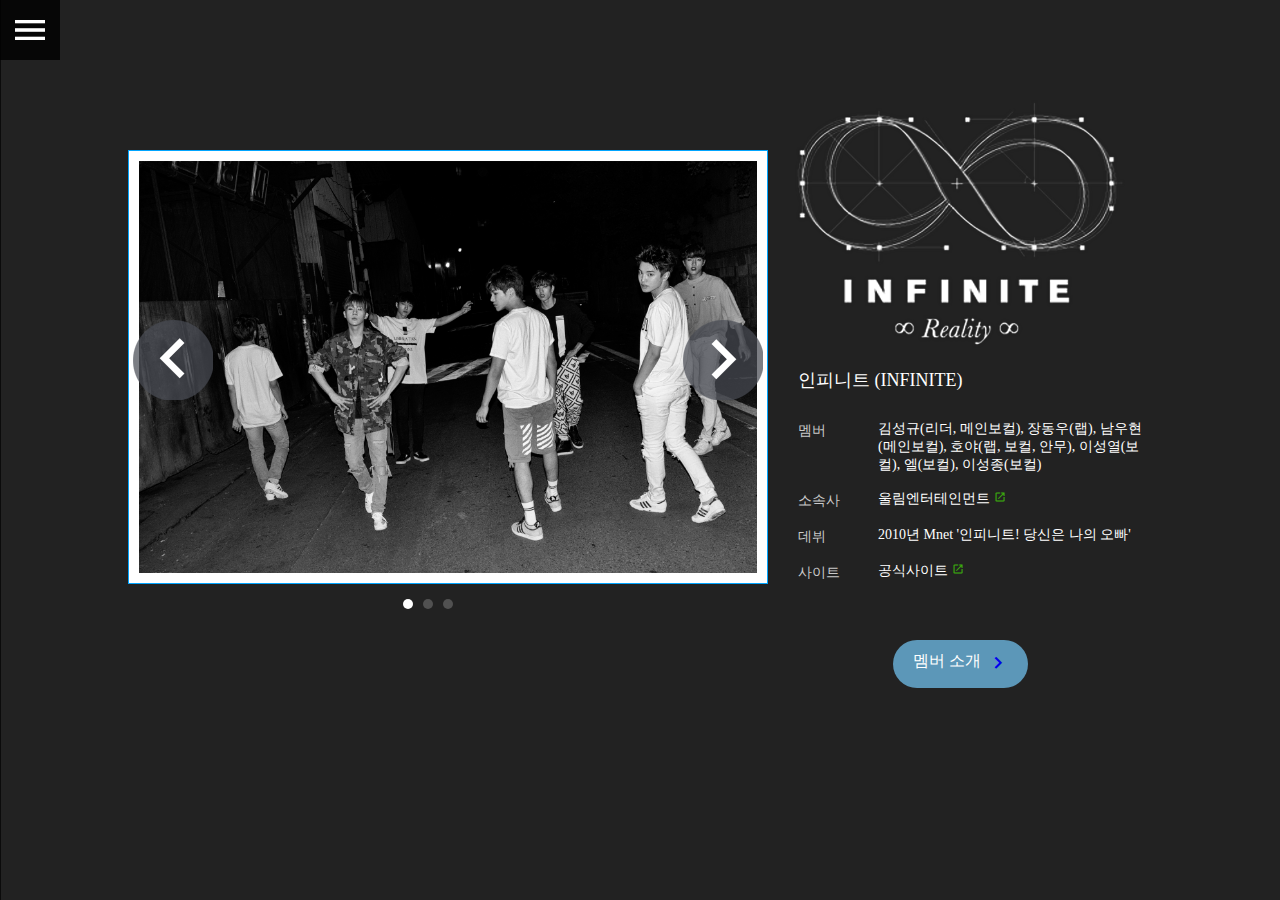
<file: infiniblyz/infinite/main.html>
<!DOCTYPE HTML>
<html lang="ko">
<head>
	<meta charset="UTF-8">
	<title>그룹소개 &lt; 인피니트 &lt; INFINIBLYZ</title>
	<link rel="stylesheet" href="../css/common.css" />
	<link rel="stylesheet" href="../css/menu.css" />
	<link rel="stylesheet" href="../css/sub_main.css" />
	<!--[if IE 8]>
		<link rel="stylesheet" href="css/ie8.css" />
	<![endif]-->
	<!--[if lt IE 8]>
		<link rel="stylesheet" href="css/ie7.css" />
	<![endif]-->
	<script type="text/javascript" src="http://code.jquery.com/jquery-1.8.3.min.js"></script>
	<script type="text/javascript" src="../assets/jquery.slidereveal.min.js"></script>
	<script type="text/javascript" src="../assets/jquery.bxslider.min.js"></script>
	<script type="text/javascript" src="../js/menu.js" charset="utf-8"></script>
	<script type="text/javascript" src="../js/sub_main.js" charset="utf-8"></script>
</head>
<body class="sub">
	<div class="top">
		<div class="top-btn-wrap">
			<a href="#" class="top-btn btn-open"><!--[if ! IE]> --><i class="material-icons">menu</i><!-- <![endif]--><!--[if gt IE 9]><i class="material-icons">menu</i><![endif]--><!--[if lt IE 10]><i class="material-icons">&#xE5D2;</i><![endif]--></a>
			<a href="#" class="top-btn btn-close hide"><!--[if ! IE]> --><i class="material-icons">clear</i><!-- <![endif]--><!--[if gt IE 9]><i class="material-icons">clear</i><![endif]--><!--[if lt IE 10]><i class="material-icons">&#xE14C;</i><![endif]--></a>
		</div>
	</div>
	<div class="slider-menu">
		<div class="menu-inner">
			<ul class="depth1-container">
				<li class="depth1">
					<div class="menu-logo-wrap home"><a class="clearfix" href="../index.html"><!--[if ! IE]> --><i class="material-icons">home</i><!-- <![endif]--><!--[if gt IE 9]><i class="material-icons">home</i><![endif]--><!--[if lt IE 10]><i class="material-icons">&#xE88A;</i><![endif]--> <span>메인으로</span></a></div>
				</li>
				<li class="depth1 lov">
					<div class="depth1-inner">
						<div class="menu-logo-wrap lov"><a href="../lovelyz/main.html" class="menu-logo">러블리즈 메뉴</a></div>
						<div class="depth2-container hide">
							<ul class="depth2-menu">
								<li class="depth2"><a href="../lovelyz/main.html">그룹소개</a></li>
								<li class="depth2"><a href="../lovelyz/member.html">멤버소개</a></li>
								<li class="depth2"><a href="../lovelyz/history.html">히스토리</a></li>
								<li class="depth2"><a href="../lovelyz/data.html">관련자료</a></li>
							</ul>
						</div>
					</div>
				</li>
				<li class="depth1 inf">
					<div class="depth1-inner">
						<div class="menu-logo-wrap inf"><a href="infinite/main.html" class="menu-logo">인피니트 메뉴</a></div>					
						<div class="depth2-container hide">
							<ul class="depth2-menu">
								<li class="depth2"><a href="../infinite/main.html">그룹소개</a></li>
								<li class="depth2"><a href="../infinite/member.html">멤버소개</a></li>
								<li class="depth2"><a href="../infinite/history.html">히스토리</a></li>
								<li class="depth2"><a href="../infinite/data.html">관련자료</a></li>
							</ul>
						</div>
					</div>
				</li>
			</ul>
		</div>
	</div>
	<div class="wrap">
		<div class="contents-wrap clearfix">
			<div class="slider-wrap inf">
				<div class="slider-box">
					<ul id="slider" class="inf">
						<li>
							<div class="img-wrap img-wrap0"><img src="../imgs/infinite/main/main1.jpg" alt="" /></div>
						</li>
						<li>
							<div class="img-wrap img-wrap1"><img src="../imgs/infinite/main/main2.jpg" alt="" /></div>
						</li>
						<li>
							<div class="img-wrap img-wrap2"><img src="../imgs/infinite/main/main3.jpg" alt="" /></div>
						</li>
					</ul>
					<div class="btn btn-prev"><a href="#"><!--[if ! IE]> --><i class="material-icons">keyboard_arrow_left</i><!-- <![endif]--><!--[if gt IE 9]><i class="material-icons">keyboard_arrow_left</i><![endif]--><!--[if lt IE 10]><i class="material-icons">&#xE314;</i><![endif]--></a></div>
					<div class="btn btn-next"><a href="#"><!--[if ! IE]> --><i class="material-icons">keyboard_arrow_right</i><!-- <![endif]--><!--[if gt IE 9]><i class="material-icons">keyboard_arrow_right</i><![endif]--><!--[if lt IE 10]><i class="material-icons">&#xE315;</i><![endif]--></a></div>
				</div>
			</div>
			<div class="main-desc inf">
				<h1 class="logo">러블리즈 로고</h1>
				<div class="desc-wrap">
					<h2>인피니트 (INFINITE)</h2>
					<ul class="desc-box">
						<li class="clearfix">
							<div class="title">멤버</div>
							<div class="desc">김성규(리더, 메인보컬), 장동우(랩), 남우현(메인보컬), 호야(랩, 보컬, 안무), 이성열(보컬), 엘(보컬), 이성종(보컬)</div>
						</li>
						<li class="clearfix">
							<div class="title">소속사</div>
							<div class="desc"><a href="http://www.woolliment.com/" target="_blank" title="울림엔터테인먼트 홈페이지 새창으로">울림엔터테인먼트 <!--[if ! IE]> --><i class="material-icons">open_in_new</i><!-- <![endif]--><!--[if gt IE 9]><i class="material-icons">open_in_new</i><![endif]--><!--[if lt IE 10]><i class="material-icons">&#xE89E;</i><![endif]--></a></div>
						</li>
						<li class="clearfix">
							<div class="title">데뷔</div>
							<div class="desc">2010년 Mnet '인피니트! 당신은 나의 오빠'</div>
						</li>
						<li class="clearfix">
							<div class="title">사이트</div>
							<div class="desc"><a href="http://www.ifnt7.com/" target="_blank" title="인피니트 공식 사이트 새창으로">공식사이트 <!--[if ! IE]> --><i class="material-icons">open_in_new</i><!-- <![endif]--><!--[if gt IE 9]><i class="material-icons">open_in_new</i><![endif]--><!--[if lt IE 10]><i class="material-icons">&#xE89E;</i><![endif]--></a></div>
						</li>
					</ul>
				</div>
				<div class="more-wrap inf">
					<div class="more clearfix">
						<div class="txt">멤버 소개</div>
						<div class="arrow"><a href="../infinite/member.html"><!--[if ! IE]> --><i class="material-icons">keyboard_arrow_right</i><!-- <![endif]--><!--[if gt IE 9]><i class="material-icons">keyboard_arrow_right</i><![endif]--><!--[if lt IE 10]><i class="material-icons">&#xE315;</i><![endif]--></a></div>
					</div>
				</div>
			</div>
		</div>
	</div>
</body>
</html>
</file>
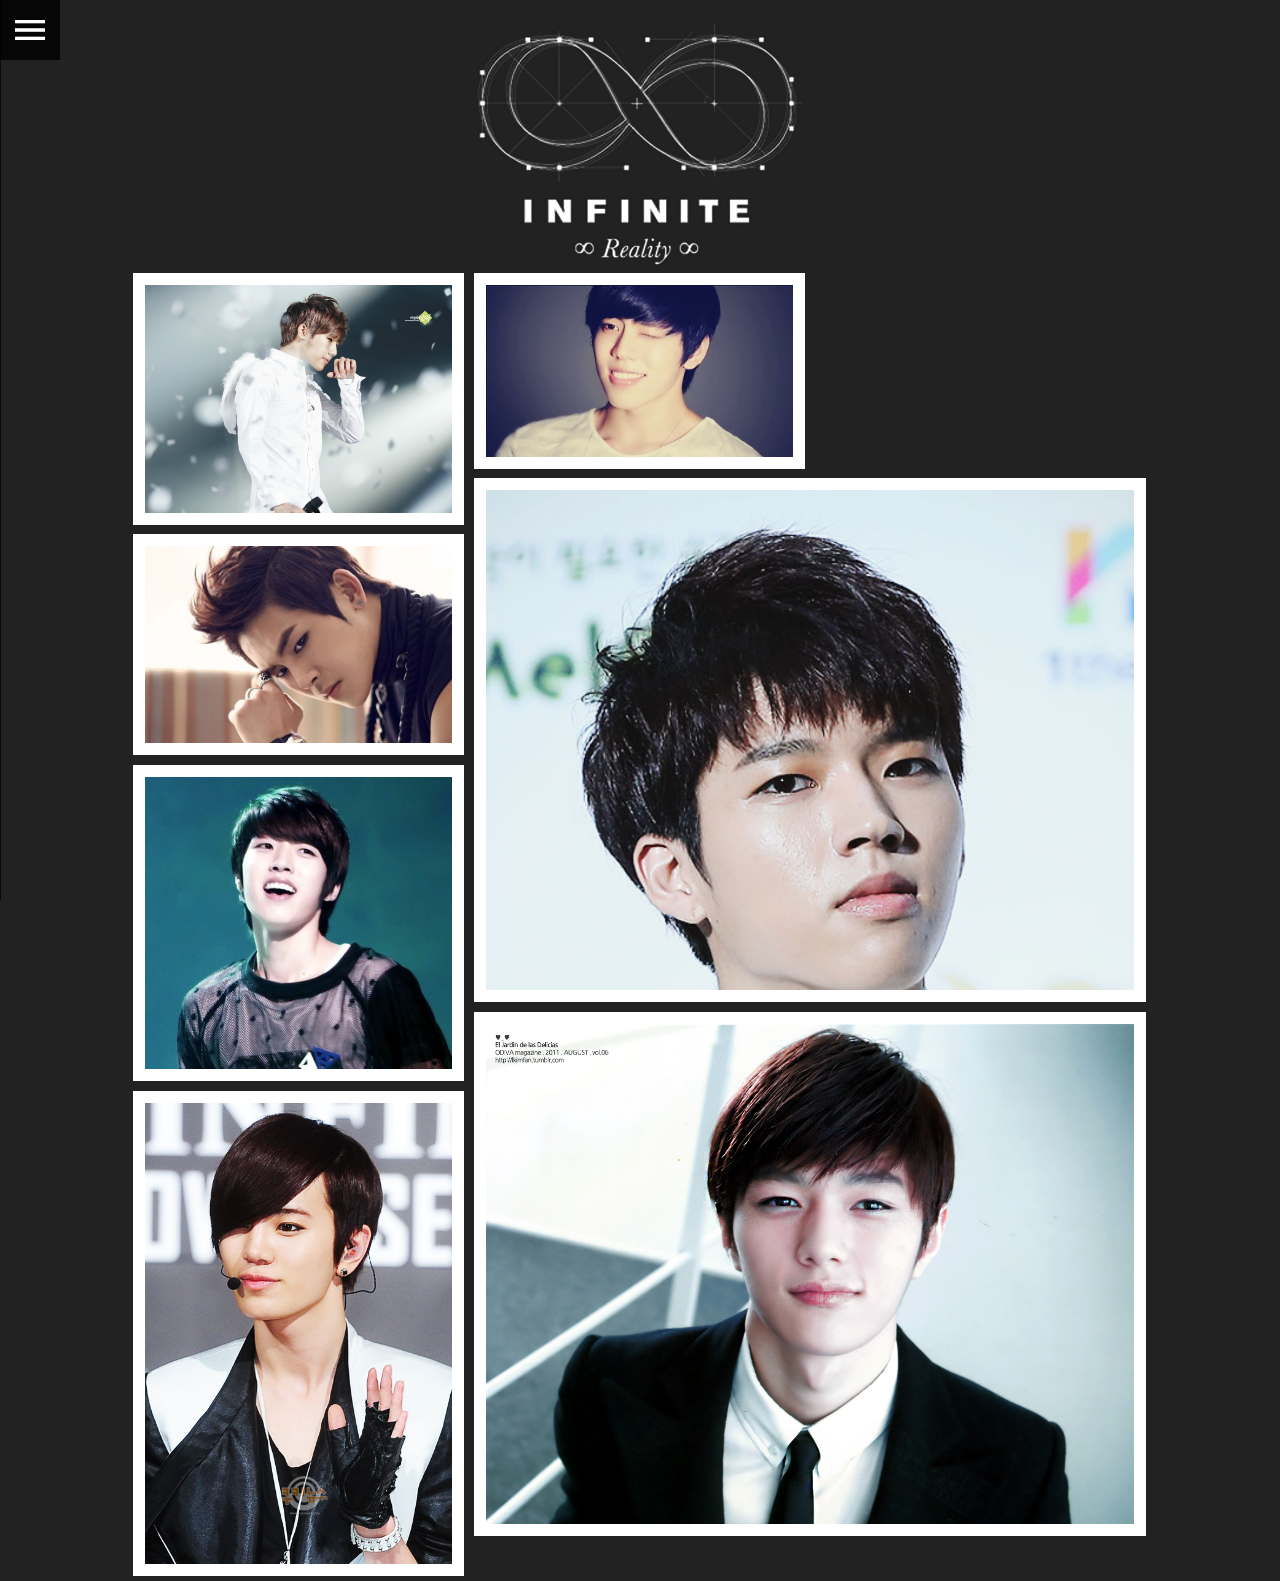
<file: infiniblyz/infinite/member.html>
<!DOCTYPE HTML>
<html lang="ko">
<head>
	<meta charset="UTF-8">
	<title>멤버소개 &lt; 인피니트 &lt; INFINIBLYZ</title>
	<link rel="stylesheet" href="../css/common.css" />
	<link rel="stylesheet" href="../css/menu.css" />
	<link rel="stylesheet" href="../assets/jquery.mCustomScrollbar.css" />
	<link rel="stylesheet" href="../css/member.css" />
	<!--[if IE 8]>
		<link rel="stylesheet" href="css/ie8.css" />
	<![endif]-->
	<!--[if lt IE 8]>
		<link rel="stylesheet" href="css/ie7.css" />
	<![endif]-->
	<script type="text/javascript" src="http://code.jquery.com/jquery-1.8.3.min.js"></script>
	<script type="text/javascript" src="../assets/jquery.slidereveal.min.js"></script>
	<script type="text/javascript" src="../assets/masonry.pkgd.min.js"></script>
	<script type="text/javascript" src="../assets/jquery.mCustomScrollbar.concat.min.js"></script>
	<script type="text/javascript" src="../assets/randomShuffle.js"></script>
	<script type="text/javascript" src="../js/menu.js" charset="utf-8"></script>
	<script type="text/javascript" src="../js/member.js" charset="utf-8"></script>
</head>
<body class="sub">
	<div class="top">
		<div class="top-btn-wrap">
			<a href="#" class="top-btn btn-open"><!--[if ! IE]> --><i class="material-icons">menu</i><!-- <![endif]--><!--[if gt IE 9]><i class="material-icons">menu</i><![endif]--><!--[if lt IE 10]><i class="material-icons">&#xE5D2;</i><![endif]--></a>
			<a href="#" class="top-btn btn-close hide"><!--[if ! IE]> --><i class="material-icons">clear</i><!-- <![endif]--><!--[if gt IE 9]><i class="material-icons">clear</i><![endif]--><!--[if lt IE 10]><i class="material-icons">&#xE14C;</i><![endif]--></a>
		</div>
	</div>
	<div class="slider-menu">
		<div class="menu-inner">
			<ul class="depth1-container">
				<li class="depth1">
					<div class="menu-logo-wrap home"><a class="clearfix" href="../index.html"><!--[if ! IE]> --><i class="material-icons">home</i><!-- <![endif]--><!--[if gt IE 9]><i class="material-icons">home</i><![endif]--><!--[if lt IE 10]><i class="material-icons">&#xE88A;</i><![endif]--> <span>메인으로</span></a></div>
				</li>
				<li class="depth1 lov">
					<div class="depth1-inner">
						<div class="menu-logo-wrap lov"><a href="../lovelyz/main.html" class="menu-logo">러블리즈 메뉴</a></div>
						<div class="depth2-container hide">
							<ul class="depth2-menu">
								<li class="depth2"><a href="../lovelyz/main.html">그룹소개</a></li>
								<li class="depth2"><a href="../lovelyz/member.html">멤버소개</a></li>
								<li class="depth2"><a href="../lovelyz/history.html">히스토리</a></li>
								<li class="depth2"><a href="../lovelyz/data.html">관련자료</a></li>
							</ul>
						</div>
					</div>
				</li>
				<li class="depth1 inf">
					<div class="depth1-inner">
						<div class="menu-logo-wrap inf"><a href="infinite/main.html" class="menu-logo">인피니트 메뉴</a></div>					
						<div class="depth2-container hide">
							<ul class="depth2-menu">
								<li class="depth2"><a href="../infinite/main.html">그룹소개</a></li>
								<li class="depth2"><a href="../infinite/member.html">멤버소개</a></li>
								<li class="depth2"><a href="../infinite/history.html">히스토리</a></li>
								<li class="depth2"><a href="../infinite/data.html">관련자료</a></li>
							</ul>
						</div>
					</div>
				</li>
			</ul>
		</div>
	</div>
	<div class="wrap">
		<div class="contents-wrap">
			<div class="logo-wrap inf-logo-wrap">
				<h1 class="logo">인피니트 로고</h1>
			</div>
			<div class="grid-wrap inf-grid-wrap clearfix">
				<div class="grid-item grid-item0 inf-grid-item">
					<div class="grid-item-inner">
						<div class="grid-box">
							<div class="grid-box-inner"><a data-grid-box-idx="0" href="#"><img src="../imgs/infinite/member/sungkyu.jpg" alt="김성규 사진" /></a></div>
						</div>
					</div>
				</div>
				<div class="grid-item grid-item1 inf-grid-item">
					<div class="grid-item-inner">
						<div class="grid-box">
							<div class="grid-box-inner"><a data-grid-box-idx="1" href="#"><img src="../imgs/infinite/member/dongwoo.jpg" alt="장동우 사진" /></a></div>
						</div>
					</div>
				</div>
				<div class="grid-item grid-item2 inf-grid-item grid-width2">
					<div class="grid-item-inner">
						<div class="grid-box">
							<div class="grid-box-inner"><a data-grid-box-idx="2" href="#"><img src="../imgs/infinite/member/woohyun.jpg" alt="남우현 사진" /></a></div>
						</div>
					</div>
				</div>
				<div class="grid-item grid-item3 inf-grid-item">
					<div class="grid-item-inner">
						<div class="grid-box">
							<div class="grid-box-inner"><a data-grid-box-idx="3" href="#"><img src="../imgs/infinite/member/hoya.jpg" alt="호야 사진" /></a></div>
						</div>
					</div>
				</div>
				<div class="grid-item grid-item4 inf-grid-item">
					<div class="grid-item-inner">
						<div class="grid-box">
							<div class="grid-box-inner"><a data-grid-box-idx="4" href="#"><img src="../imgs/infinite/member/sungryul.jpg" alt="이성열 사진" /></a></div>
						</div>
					</div>
				</div>
				<div class="grid-item grid-item5 inf-grid-item grid-width2">
					<div class="grid-item-inner">
						<div class="grid-box">
							<div class="grid-box-inner"><a data-grid-box-idx="5" href="#"><img src="../imgs/infinite/member/l.jpg" alt="엘 사진" /></a></div>
						</div>
					</div>
				</div>
				<div class="grid-item grid-item6 inf-grid-item">
					<div class="grid-item-inner">
						<div class="grid-box">
							<div class="grid-box-inner"><a data-grid-box-idx="6" href="#"><img src="../imgs/infinite/member/sungjong.jpg" alt="이성종 사진" /></a></div>
						</div>
					</div>
				</div>
			</div>

			
			<div class="mem-intro-wrap inf-mem-intro-wrap hide">
				<div class="btn-wrap">
					<div class="btn-desc-close"><a href="#"><img src="../imgs/common/btn_desc_close.png" alt="아이템 설명 닫기" /></a></div>
				</div>
				<div class="mem-container mem-container0 hide">
					<div class="mem-img-wrap">
						<div class="mem-img-box"><img src="../imgs/infinite/member/sungkyu.jpg" alt="성규 사진" /></div>
					</div>
					<div class="mem-desc-wrap">
						<ul class="profile">
							<li class="name-box clearfix">
								<div class="title">김성규</div>
								<div class="txt">28세 (만 26세) | 황소자리 | 뱀띠</div>
							</li>
							<li class="clearfix">
								<div class="title">출생</div>
								<div class="txt">1989년 4월 28일</div>
							</li>
							<li class="clearfix">
								<div class="title">소속그룹</div>
								<div class="txt"><a href="http://www.ifnt7.com/" target="_blank" title="인피니트 공식 사이트 새창으로">인피니트 <!--[if ! IE]> --><i class="material-icons">open_in_new</i><!-- <![endif]--><!--[if gt IE 9]><i class="material-icons">open_in_new</i><![endif]--><!--[if lt IE 10]><i class="material-icons">&#xE89E;</i><![endif]--></a></div>
							</li>
							<li class="clearfix">
								<div class="title">소속사</div>
								<div class="txt"><a href="http://www.woolliment.com/" target="_blank" title="울림엔터테인먼트 홈페이지 새창으로">울림엔터테인먼트 <!--[if ! IE]> --><i class="material-icons">open_in_new</i><!-- <![endif]--><!--[if gt IE 9]><i class="material-icons">open_in_new</i><![endif]--><!--[if lt IE 10]><i class="material-icons">&#xE89E;</i><![endif]--></a></div>
							</li>
							<li class="clearfix">
								<div class="title">신체</div>
								<div class="txt">178cm, A형</div>
							</li>
							<li class="clearfix">
								<div class="title">데뷔</div>
								<div class="txt">2010년 Mnet '인피니트! 당신은 나의 오빠'</div>
							</li>
							<li class="clearfix">
								<div class="title">별명</div>
								<div class="txt">리더라규, 규기력, 갓규, 성덕, 김과장, 쫑 스나이퍼, 규지지, 규모찌, 규더지, 티벳여우</div>
							</li>
						</ul>
						<div class="desc-txt-wrap">
							<p class="desc-txt">
								&nbsp;인피니트의 멤버이자 리더이자, 메인보컬이다. <br /><br />
								&nbsp;데뷔 전부터 고등학교 밴드부 보컬이었던 만큼 메인보컬 자리는 꿰고 들어간 팀 내 유일한 80년대 생맏형 되시겠다. 장르에 따라 음색과 보컬 스타일이 다채롭게 달라지는 서구 팝 적인 창법의 소유자. <br /><br />
								&nbsp;멤버들이나 팬들에게도 인정받는 인피니트의 리더다. 4가지쇼에선 성열이 "멤버들이 다른 멤버들보다 더 튀려고 행동했을 때도 분명히 있었을 건데 그걸 성규가 나서서 중재해줬기 때문에 인피니트가 이 자리까지 올 수 있었다."라고 했었고 특히 울림 스태프와 인피니트 멤버들간에 서로 연결하고 소통하는 능력이나 사회성 있게 문제를 조정해나가는 능력 등 리더로서의 역할을 정말 잘 수행하고 있어서, 팬들은 리더를 참 잘 뽑았다고 생각하고 있다. 평소에는 멤버들이 회사 측에 하고 싶은 말이 있을 때 그걸 잘 정리해서 대표로 회사 측에 전달하는 등 리더로서의 듬직한 모습을 보여준다고 한다.
							</p>
						</div>
					</div>
				</div>
				<div class="mem-container mem-container1 hide">
					<div class="mem-img-wrap">
						<div class="mem-img-box"><img src="../imgs/infinite/member/dongwoo.jpg" alt="동우 사진" /></div>
					</div>
					<div class="mem-desc-wrap">
						<ul class="profile">
							<li class="name-box clearfix">
								<div class="title">장동우 </div>
								<div class="txt">27세 (만 25세) | 전갈자리 | 말띠</div>
							</li>
							<li class="clearfix">
								<div class="title">출생</div>
								<div class="txt">1990년 11월 22일</div>
							</li>
							<li class="clearfix">
								<div class="title">소속그룹</div>
								<div class="txt"><a href="http://www.ifnt7.com/" target="_blank" title="인피니트 공식 사이트 새창으로">인피니트 <!--[if ! IE]> --><i class="material-icons">open_in_new</i><!-- <![endif]--><!--[if gt IE 9]><i class="material-icons">open_in_new</i><![endif]--><!--[if lt IE 10]><i class="material-icons">&#xE89E;</i><![endif]--></a></div>
							</li>
							<li class="clearfix">
								<div class="title">소속사</div>
								<div class="txt"><a href="http://www.woolliment.com/" target="_blank" title="울림엔터테인먼트 홈페이지 새창으로">울림엔터테인먼트 <!--[if ! IE]> --><i class="material-icons">open_in_new</i><!-- <![endif]--><!--[if gt IE 9]><i class="material-icons">open_in_new</i><![endif]--><!--[if lt IE 10]><i class="material-icons">&#xE89E;</i><![endif]--></a></div>
							</li>
							<li class="clearfix">
								<div class="title">신체</div>
								<div class="txt">175cm, A형</div>
							</li>
							<li class="clearfix">
								<div class="title">데뷔</div>
								<div class="txt">2010년 Mnet '인피니트! 당신은 나의 오빠'</div>
							</li>
							<li class="clearfix">
								<div class="title">별명</div>
								<div class="txt">케냐컨셉, 도뉴, 장똥, 장천사, 장독대 요정</div>
							</li>
						</ul>
						<div class="desc-txt-wrap">
							<p class="desc-txt">
								&nbsp;메인 래퍼로서 매끄러운 가사의 랩 메이킹과 에픽하이의 제자들답게 리듬감도 좋은 탁월한 랩 실력을 자랑한다. 래퍼로서 이상적인 남성적이고 안정적인 저음의 소유자여서 격렬한 안무에서도 흔들리지 않는 랩을 선보인다. <br /><br />
								&nbsp;춤 실력은 군무돌 인피니트 중에서도 단연 호야와 함께 No.1을 다투고 있으며 인피니트의 상징인 전갈춤도 어린 나이에 오디션에서 이미 선보였을 정도로 프리 댄스에도 능하다. <br /><br />
								&nbsp;사납고 강해 보이는 첫인상과는 다르게 접해본 사람이라면 누구나 인정하는 천사표. 아이돌 육상대회에서 쓰레기를 줍는 선량한 모습을 비롯하여 콘서트에서 경호원들에게 비타민을 챙겨주는 등의 자연스러운 선행이 끊임없이 목격되며, 상대방을 배려하는 언행과 공손한 행동, 방송 중 짓궂게 몰아가는 상황에서도 절대 화를 내지 않고 오히려 부드럽고 유쾌하게 받아내는 서글서글한 면모, 무슨 상황이든지 긍정적으로 받아들이는 모습 등이 팬들은 물론 방송 관계자들에게도 호감을 선사하고 있다. 어렸을 때부터 얼마나 속 깊고 선했는지, 동우의 어머니가 동우의 방에서 영수증 한 뭉치를 발견하고는, 왜 안 버리고 가지고 있냐고 물어보자 나중에 커서 그 돈 다 갚으려고 모아 놨다고 대답했다고. 그밖에 과거 일화도 한 결같이 정말 착하다는 평만 가득해서 팬들은 '장천사 승천 반대'라는 슬로건까지 내걸고 있다. 멤버들 사이에서는 엄마로 불린다.  <br /><br />
								&nbsp;또 굉장히 잘 웃고 유쾌하다. 오죽하면 팬들은 무대에서 표정 연기할 때를 제외하면 동우가 정색하는 걸 거의 본 기억이 없다고 할 정도. 동우의 고향인 구리시에서 동우를 봤다는 목격담에는 혼자 길가면서 춤 추고 있었다는 것도 있다. 그리고 '걔는 대체 세상이 뭐 그리 아름다워서 계속 웃고다니냐'라는 목격담도 있다.&nbsp;&nbsp;&nbsp;사스가 장천사
							</p>
						</div>
					</div>
				</div>
				<div class="mem-container mem-container2 hide mCustomScrollbar">
					<div class="mem-img-wrap">
						<div class="mem-img-box"><img src="../imgs/infinite/member/woohyun.jpg" alt="우현 사진" /></div>
					</div>
					<div class="mem-desc-wrap">
						<ul class="profile">
							<li class="name-box clearfix">
								<div class="title">남우현 </div>
								<div class="txt">26세 (만 24세) | 물병자리 | 양띠</div>
							</li>
							<li class="clearfix">
								<div class="title">출생</div>
								<div class="txt">1991년 2월 8일</div>
							</li>
							<li class="clearfix">
								<div class="title">소속그룹</div>
								<div class="txt"><a href="http://www.ifnt7.com/" target="_blank" title="인피니트 공식 사이트 새창으로">인피니트 <!--[if ! IE]> --><i class="material-icons">open_in_new</i><!-- <![endif]--><!--[if gt IE 9]><i class="material-icons">open_in_new</i><![endif]--><!--[if lt IE 10]><i class="material-icons">&#xE89E;</i><![endif]--></a></div>
							</li>
							<li class="clearfix">
								<div class="title">소속사</div>
								<div class="txt"><a href="http://www.woolliment.com/" target="_blank" title="울림엔터테인먼트 홈페이지 새창으로">울림엔터테인먼트 <!--[if ! IE]> --><i class="material-icons">open_in_new</i><!-- <![endif]--><!--[if gt IE 9]><i class="material-icons">open_in_new</i><![endif]--><!--[if lt IE 10]><i class="material-icons">&#xE89E;</i><![endif]--></a></div>
							</li>
							<li class="clearfix">
								<div class="title">신체</div>
								<div class="txt">176cm, B형</div>
							</li>
							<li class="clearfix">
								<div class="title">데뷔</div>
								<div class="txt">2010년 Mnet '인피니트! 당신은 나의 오빠'</div>
							</li>
							<li class="clearfix">
								<div class="title">사이트</div>
								<div class="txt"><a href="https://twitter.com/wowwh" target="_blank" title="남우현 트위터 새창으로">트위터 <!--[if ! IE]> --><i class="material-icons">open_in_new</i><!-- <![endif]--><!--[if gt IE 9]><i class="material-icons">open_in_new</i><![endif]--><!--[if lt IE 10]><i class="material-icons">&#xE89E;</i><![endif]--></a></div>
							</li>
							<li class="clearfix">
								<div class="title">별명</div>
								<div class="txt">나무, 하트자판기, 포비우현, 우댕, 남스타, 남라틴, 남할배, 남비타, 볼매우현, 남블리, 남조련</div>
							</li>
						</ul>
						<div class="desc-txt-wrap">
							<p class="desc-txt">
								&nbsp;리더 성규와 함께 메인보컬을 맡고 있다.<br /><br />
								&nbsp;드라마틱한 K-POP 발라드에 걸 맞는 풍부한 음색과 시원스럽고 남성적인 고음 창법의 소유자로 격렬한 댄스곡에서도 정말 스트레이트하게 올라가는 보컬이 호평을 받고 있다. 불후의 명곡 2 출연 당시 故 김광석의 '사랑했지만'을 부를 때도 이러한 점이 높은 평가를 받았다. 본인도 솔로 활동을 하면 그러한 노래를 부르고 싶다고 한다.<br /><br />
								&nbsp;노래를 부르면서 그 곡에 담긴 감정에 완전히 몰입하여 이를 목소리에 절절히 담아내고 드라마틱하게 표현하는 능력이 출중하다. 뿐만 아니라 팔세토 창법에도 능하다. 우현과 성규라는 각자 보이스컬러도 창법도 완연히 다른 걸출한 보컬리스트를 둘이나 두었다는 점이 인피니트가 각종 1위 트로피를 휩쓸며 대세돌로 평가받는 큰 요인이기도 하다.<br /><br />
								&nbsp;팬사랑이 대단해서 팬들에 대한 우현의 마음이 담긴 숱한 명언들이 있는데, 그중에서 가장 대표적인 것으로 무한대집회에서 말했던 "팬들과의 사랑은 해피엔딩이 아닌 네버엔딩"이 있다.<br /><br />
								&nbsp;인피니트 내에서 나이순으로 세 번째에 해당함에도 불구하고, '애교 및 귀여움' 분야에서 가장 큰 비중을 담당하고 있다. 그러나 멤버들이 깨알플레이에서 증언폭로한 바에 따르면 우현의 이런 애교는 모두 카메라가 있을 때만 나타나는 방송용이며, 실제로는 180도 돌변(?)한다고..<br /><br />
							</p>
						</div>
					</div>
				</div>
				<div class="mem-container mem-container3 hide">
					<div class="mem-img-wrap">
						<div class="mem-img-box"><img src="../imgs/infinite/member/hoya.jpg" alt="호야 사진" /></div>
					</div>
					<div class="mem-desc-wrap">
						<ul class="profile">
							<li class="name-box clearfix">
								<div class="title">호야 (이호원)</div>
								<div class="txt">26세 (만 24세) | 양자리 | 양띠</div>
							</li>
							<li class="clearfix">
								<div class="title">출생</div>
								<div class="txt">1991년 3월 28일</div>
							</li>
							<li class="clearfix">
								<div class="title">소속그룹</div>
								<div class="txt"><a href="http://www.ifnt7.com/" target="_blank" title="인피니트 공식 사이트 새창으로">인피니트 <!--[if ! IE]> --><i class="material-icons">open_in_new</i><!-- <![endif]--><!--[if gt IE 9]><i class="material-icons">open_in_new</i><![endif]--><!--[if lt IE 10]><i class="material-icons">&#xE89E;</i><![endif]--></a></div>
							</li>
							<li class="clearfix">
								<div class="title">소속사</div>
								<div class="txt"><a href="http://www.woolliment.com/" target="_blank" title="울림엔터테인먼트 홈페이지 새창으로">울림엔터테인먼트 <!--[if ! IE]> --><i class="material-icons">open_in_new</i><!-- <![endif]--><!--[if gt IE 9]><i class="material-icons">open_in_new</i><![endif]--><!--[if lt IE 10]><i class="material-icons">&#xE89E;</i><![endif]--></a></div>
							</li>
							<li class="clearfix">
								<div class="title">신체</div>
								<div class="txt">178cm, AB형</div>
							</li>
							<li class="clearfix">
								<div class="title">데뷔</div>
								<div class="txt">2010년 Mnet '인피니트! 당신은 나의 오빠'</div>
							</li>
							<li class="clearfix">
								<div class="title">별명</div>
								<div class="txt">호애기, 망원동 보라돌이, 촉새머신, 호동이, 셀카고자(...)</div>
							</li>
						</ul>
						<div class="desc-txt-wrap">
							<p class="desc-txt">
								&nbsp;인피니트 최강의 댄스 머신. 쇼케이스 및 방송에서 팀의 안무소개와 각종 인피니트 무대의 인트로 및 댄스브레이크 독무를 담당하고 있다. 데뷔 전, 부산의 댄스학원을 다니며 기본기를 익혔으며, 고향의 절친들과 댄스팀(BK, 2o’clock)을 꾸려 대회도 참가하고 공연도 하는 등 활발한 활동을 해왔는데 당시 주로 췄던 춤은 힙합, 비보잉, 스트릿댄스 같은 프리댄스였다. 팀의 사활이 걸려있던 2011년 초, 인피니트의 이름을 널리 알린 1등 공신인 BTD의 전갈춤 또한 안무가에게 호야가 아이디어를 제시해서 넣게 되었다고 한다. <br /><br />
								&nbsp;강점은 탄탄한 기본기와 타고난 박자감을 토대로 어떤 장르의 춤을 추더라도 자기 스타일대로 멋지게 소화시킨다는 것에 있다. 박력과 절도, 칼같은 박자를 강조하는 칼군무에서부터 유연함과 그루브가 강조되는 흑인 힙합스타일의 춤까지 어떤 장르든 그만의 스타일로 완벽한 무대를 보여준다. 심지어 셔플댄스나 걸그룹댄스까지도. 특히 디테일 하나하나까지 신경쓰는 섬세함과 완급조절, 강약조절로 같은 안무를 추더라도 특별해보이게 만드는 효과를 주며, 춤 출 때 뿜어져나오는 카리스마와 무대 장악력이 높은 평가를 받고 있다.<br /><br />
								&nbsp;오디션은 보컬로 보고 보컬로 합격했으나, 사장이 랩하게 생겼다는 이유로 랩퍼시켰다고 한다. 원래 노래 비중이 훨씬 많았으나, 세게 생긴 친구들이 랩하는게 어울리기 때문에 랩을 하게 되었다고.<br /><br />
								&nbsp;팬들 사이에서 개그 멘트로 유명하다. 인피니트에서 성규, 우현과 함께 말을 잘하는 3인방에 속한다. 성규가 리더로서 중재하고 조절하는 말을 하고, 우현은 인터뷰 등에서 진행 또는 소감을 말한다면, 호야는 툭툭치고 나오는 재치 있는 드립에 능한 편이다.<br /><br />
								&nbsp;주간 아이돌이나 인피니트 단독 리얼리티에서 리액션을 하면 자막으로 호○○ 이런 식으로 자막이 붙는다. ex) 호들호들, 호절부절 등...<br /><br />
								&nbsp;셀카를 정말로 못 찍는다. 이 때문에 엘이 대신 찍어준 사진을 셀카로 위장하기도 했다. 지금은 조금 나아진 편이지만 이 둘에 비하면 글쎄..<br /><br />
								&nbsp;본인과 다른 멤버들도 이 별명을 알고 있는 듯. 2014 그 해 여름2 콘서트에서 우현이 "호야씨 별명이 그거잖아요 셀카고.."까지 말하고 차마 팬들 앞에서 그 단어를 말하긴 민망했는지 머뭇거리고 있을 때 호야가 재빨리 "셀카 고수"라며 수습했다. 그리고 그날 호야의 트위터에는 셀카고수의 셀카라며 자신의 셀카와 깨알 같은 "남이 찍어준 거 아님"이라는 코멘트가 달린 트윗이 올라오기도.<br /><br />
							</p>
						</div>
					</div>
				</div>
				<div class="mem-container mem-container4 hide">
					<div class="mem-img-wrap">
						<div class="mem-img-box"><img src="../imgs/infinite/member/sungryul.jpg" alt="성렬 사진" /></div>
					</div>
					<div class="mem-desc-wrap">
						<ul class="profile">
							<li class="name-box clearfix">
								<div class="title">이성열</div>
								<div class="txt">26세 (만 24세) | 처녀자리 | 양띠</div>
							</li>
							<li class="clearfix">
								<div class="title">출생</div>
								<div class="txt">1991년 8월 27일</div>
							</li>
							<li class="clearfix">
								<div class="title">소속그룹</div>
								<div class="txt"><a href="http://www.ifnt7.com/" target="_blank" title="인피니트 공식 사이트 새창으로">인피니트 <!--[if ! IE]> --><i class="material-icons">open_in_new</i><!-- <![endif]--><!--[if gt IE 9]><i class="material-icons">open_in_new</i><![endif]--><!--[if lt IE 10]><i class="material-icons">&#xE89E;</i><![endif]--></a></div>
							</li>
							<li class="clearfix">
								<div class="title">소속사</div>
								<div class="txt"><a href="http://www.woolliment.com/" target="_blank" title="울림엔터테인먼트 홈페이지 새창으로">울림엔터테인먼트 <!--[if ! IE]> --><i class="material-icons">open_in_new</i><!-- <![endif]--><!--[if gt IE 9]><i class="material-icons">open_in_new</i><![endif]--><!--[if lt IE 10]><i class="material-icons">&#xE89E;</i><![endif]--></a></div>
							</li>
							<li class="clearfix">
								<div class="title">신체</div>
								<div class="txt">183cm, B형</div>
							</li>
							<li class="clearfix">
								<div class="title">데뷔</div>
								<div class="txt">2010년 Mnet '인피니트! 당신은 나의 오빠'</div>
							</li>
							<li class="clearfix">
								<div class="title">별명</div>
								<div class="txt">위너초딩, 여리, 선녀리, 사스미, 망캐(...), 빈수레(…), 코댄지열</div>
							</li>
						</ul>
						<div class="desc-txt-wrap">
							<p class="desc-txt">
								&nbsp;SM아카데미 연기과 출신. 본래는 연기자를 꿈꾸며 연예계에 들어왔기에 아이돌 가수가 될 줄은 몰랐다고 한다.<br /><br />
								&nbsp;데뷔 초기부터 인피니트 멤버들이 각자 개성적인 보컬로 유명하였으나 그중에서도 성열은 자신의 보컬 톤을 찾아내지 못하고 있었다. 발음이 비교적 좋지 않으며 호흡이 짧아서 멤버 중에서도 보컬 파트가 제일 적다.<br /><br />
								&nbsp;그러나 누구보다도 성열 본인이 자신의 부족한 점을 잘 알고 있으며 Second Invasion 앙코르 콘서트와 INFINITIZE 히든 트랙에서도 이러한 면을 솔직하게 밝히고 고민하는 진솔한 모습을 보여 큰 박수를 받았다. 성열의 겸허함은 그의 성장의 큰 원동력이 되었다.<br /><br />
								&nbsp;덕분에 앙코르 콘서트에서 솔로 무대를 능숙하게 소화해내고 라이브로 들으면 CD보다 나을 만큼 꾸준히 노력하고 나아지고 있으며, 작곡가인 스윗튠도 성열의 보컬 실력이 많이 늘었다고 칭찬하고 미니 3집 INFINITIZE 에서는 적극적으로 자신의 파트를 원할 만큼 발전했다. 특히 OST 참여곡인 '환상그녀'에서 자신의 색깔을 멋지게 표현해 내면서 이제는 성열 특유의 보이스가 인피니트 노래의 하나의 개성으로 인정받고 있다.<br /><br />
								&nbsp;예능감이 매우 뛰어나다. 다른 연예인들과 함께 찍는 예능보단 멤버들만 출연하는 리얼리티 프로그램에서 그 진가를 발휘하는데 인피니트 데뷔 리얼리티인 '당신은 나의 오빠'에서 여동생 유지애에게 중국어를 가르치는 장면은 팬들 사이에서 가히 레전드로 뽑힌다.왜 1이 2가 되냐고? 그걸 내가 어떻게 아냐고! 호야 : 선생님 약 드셨어요? <br /><br />
								&nbsp;원래는 상당히 마른 편이었는데 근육을 키웠는지 부쩍 남자다운 모습을 보여주고 있다. 그러나 몸이 그렇게 건강한 편은 아닌 듯하다.(데뷔 2주년 기념 라디오에서 남우현이 '성열이는 365일중에 5일 빼고 아파요' 라고 인증했다.)<br /><br />
								&nbsp;일명 망캐임. 망한 캐릭터. 인피니트 서열왕에서 성열이 연이어 무리수를 던지자 성규가 한 말.<br /><br />
								&nbsp;상류사회에서 자기가 낸 문제의 답을 모르자(…) 김병만과 이수근이 붙혀쥰 별명은 빈수레.. 성열아 공부하자.<br /><br />
								&nbsp;<br /><br />
							</p>
						</div>
					</div>
				</div>
				<div class="mem-container mem-container5 hide">
					<div class="mem-img-wrap">
						<div class="mem-img-box"><img src="../imgs/infinite/member/l.jpg" alt="엘 사진" /></div>
					</div>
					<div class="mem-desc-wrap">
						<ul class="profile">
							<li class="name-box clearfix">
								<div class="title">엘 (김명수) </div>
								<div class="txt">25세 (만 23세) | 물고기자리 | 원숭이띠</div>
							</li>
							<li class="clearfix">
								<div class="title">출생</div>
								<div class="txt">1992년 3월 13일</div>
							</li>
							<li class="clearfix">
								<div class="title">소속그룹</div>
								<div class="txt"><a href="http://www.ifnt7.com/" target="_blank" title="인피니트 공식 사이트 새창으로">인피니트 <!--[if ! IE]> --><i class="material-icons">open_in_new</i><!-- <![endif]--><!--[if gt IE 9]><i class="material-icons">open_in_new</i><![endif]--><!--[if lt IE 10]><i class="material-icons">&#xE89E;</i><![endif]--></a></div>
							</li>
							<li class="clearfix">
								<div class="title">소속사</div>
								<div class="txt"><a href="http://www.woolliment.com/" target="_blank" title="울림엔터테인먼트 홈페이지 새창으로">울림엔터테인먼트 <!--[if ! IE]> --><i class="material-icons">open_in_new</i><!-- <![endif]--><!--[if gt IE 9]><i class="material-icons">open_in_new</i><![endif]--><!--[if lt IE 10]><i class="material-icons">&#xE89E;</i><![endif]--></a></div>
							</li>
							<li class="clearfix">
								<div class="title">신체</div>
								<div class="txt">180cm, O형</div>
							</li>
							<li class="clearfix">
								<div class="title">데뷔</div>
								<div class="txt">2010년 Mnet '인피니트! 당신은 나의 오빠'</div>
							</li>
							<li class="clearfix">
								<div class="title">사이트</div>
								<div class="txt"><a href="http://www.woolliment.com/" target="_blank" title="엘 공식사이트 홈페이지 새창으로">공식사이트 <!--[if ! IE]> --><i class="material-icons">open_in_new</i><!-- <![endif]--><!--[if gt IE 9]><i class="material-icons">open_in_new</i><![endif]--><!--[if lt IE 10]><i class="material-icons">&#xE89E;</i><![endif]--></a>,&nbsp;&nbsp;&nbsp;<a href="http://www.woolliment.com/" target="_blank" title="엘 트위터 새창으로">트위터 <!--[if ! IE]> --><i class="material-icons">open_in_new</i><!-- <![endif]--><!--[if gt IE 9]><i class="material-icons">open_in_new</i><![endif]--><!--[if lt IE 10]><i class="material-icons">&#xE89E;</i><![endif]--></a></div>
							</li>
							<li class="clearfix">
								<div class="title">별명</div>
								<div class="txt">신몰남, 니은아님, 엘오빠, 엘명수, 묭묭이, 김다정비주엘, 에르꾼, 김야동, 엘코해제, MS명수(...), 명구, 엘작가, 파댄지엘, 낫닝겐, 잘생김명수, 명수염, 엘냥이</div>
							</li>
						</ul>
						<div class="desc-txt-wrap">
							<p class="desc-txt">
								&nbsp;연습생이 된 일화를 보면, 일단 소속사 사장님에게 '길거리 캐스팅'된 후 오디션을 봤는데 오디션에서 불합격 통보를 받았다고 한다. 그러자 엘은 사장님께 매달렸고, 이에 이중엽 대표님 께서는 '요즘에도 이런 애가 있나' 싶어 마음을 바꿔 합격시켰다고.<br /><br />
								&nbsp;보통 얼굴마담은 노래를 못한다는 편견과는 다른 멤버. 알고 보면 노래도 제법 괜찮게 하고 기타도 잘 친다. 활동 초기에는 보컬 비중이 그리 많은 편은 아니었는데, "INSPIRIT" 앨범에서부터 파트가 두드러지게 많아졌다. 평소 말을 할 때에는 상당한 저음을 가졌지만 노래를 부를 때 전체적으로 음색이 매우 독특하고 미성에 걸쳐 있으면서 라이브에서 노래를 안정적으로 부르는 편이라서 주로 선창을 담당한다. Nothing's Over부터 내꺼하자, 파라다이스까지 첫 파트는 모두 엘이 맡았다.<br /><br />
								&nbsp;성열과 같이 엘도 원래는 마른 체질이었으나 갈수록 근육이 붙으며 늘어나고 있다. 정확히는 내꺼하자 때 부터였다. 춤선이 좋으며, 타고난 골격과 몸매도 좋은 편이라, 무대 위 몸매 및 노출 분야에서도 나름 역할을 맡고 있다. 엘의 의상을 보면 나름 몸매를 드러내는 '나시 형 의상'을 입는 경우를 꽤 자주 볼 수 있는데, '내꺼하자' 때도 그랬으며, '추격자' 때도 그랬다. '파라다이스' 때에는 등이 대부분 드러나는 의상을 입어서 코디가 팬들에게 '코디여신'이라는 호칭을 얻었었다. 골격이 큼직큼직한 편이고 손에는 굵은 힘줄도 있어서 또 다른 매력을 보여주는데, 무대에서 큰 손을 펴고 안무 동작을 할 때 돋보이곤 한다. 앉은 자세나 서 있는 자세가 약간 구부정한 편인데, 그 또한 매력이라 하면 매력이다.<br /><br />
								&nbsp;외모 순위가 팬덤 내에서도 뜨거운 감자인 타아이돌 그룹과는 좀 다른 게, 비주얼 일등인 엘 앞에서 나머지 멤버들의 외모 순위 비교는 어차피 무의미하기 때문이다. "인피니트에서 제일 잘생긴 멤버는?"이란 질문에 엘 본인을 제외한 전원이 엘을 찍었을 정도이며 팬들도 이에 공감하고 있다. 한편 엘은 팬클럽 창단 식에서 자신이 인피니트 외모 랭킹 7위라는 반어법 개드립을 시전 했다. 하지만 멤버들은 엘이 데뷔 전, 여자들이 자신을 너무 좋아해서 곤란했다는 자랑을 한 적이 있다고 폭로하기도 하였다. 심지어, 버스를 타고 가는데 처음 보는 여자가 와서 초코우유를 쥐어주고 갔다고 한다. 엘은 남자고등학교인 덕수고를 나왔는데, 학교 축제날만 되면 인근 학교 여고생들이 교문에 줄을 서서 엘을 기다렸다고 한다.<br /><br />
								&nbsp;성열이랑 연기 쪽으로 진출 가능성이 높았는데.. 그런데 그것이 실제로 일어났습니다. 현재 호야, 성열과 함께 인피니트에서 연기쪽으로 가장 많이 밀어주는 멤버다.<br /><br />
								&nbsp;첫 작품은 한국도 아닌 일본에서(!) 방영된 2011년 아사히TV 드라마 3분기 '지우-경시청 특수범 수사계'로 드라마 제목에 해당하는 주인공 '지우' 역으로 캐스팅됐다.<br /><br />
								&nbsp;엘의 가장 유명한 별명으로는 '신몰남'이라는 단어가 있다. 신이 몰빵한 남자라는 뜻. 비현실적으로 잘생긴 얼굴에 노래까지 괜찮다. 음색은 약간 미성에 걸쳐있는 타입으로 마니아층이 많다. 게다가 춤 실력도 괜찮고 키도 크다(180cm).기타를 다룰 줄 알며 체격도 꽤 좋은 편인데다 성격도 모난데 없고 글씨까지 잘 쓴다.팬들은 엘의 글씨체를 소년 명수체라고 부르는데, 다른 멤버들의 글씨와는 다르게 귀엽고 아기자기하며 반듯한 게 특징. 내꺼하자 프로모션 당시 엘이 직접 글씨를 쓴 친필 홍보 포스터를 대학가나 전철역 등에 게시하기도 했다. 신몰남 엘의 생일은 신몰일(신이 몰빵한 날)로 불린다.<br /><br />
								&nbsp;주간 아이돌에선 고기만 보면 이성을 놓아버리는 모습을 보여주었다. 다리 찢기 게임을 통해 가장 다리를 잘 찢는 멤버만 고기를 먹을 수 있다고 하자 다리를 찢은 상태에서 바닥과 가랑이의 거리가 3cm라는 흠좀무한 기록을 세워 1등을 차지하고(!) 신이 나서 웃으면서 뒷 구르기를 하고 발차기를 하다가 고기 앞으로 달려가 버린다.하지만 바로 다음에 장동우가 아예 바닥에 붙어버려서 그대로 고기는 동우에게..그리고 또 다른 출연회차에선 고기가 상품으로 걸리자 바로 멤버들은 물론 팬들 손발까지 퇴갤시키는 애교를 부린다.근데 진짜 귀엽긴 귀엽다<br /><br />
								&nbsp;한마디로 그냥 존잘남신.<br /><br />
							</p>
						</div>
					</div>
				</div>
				<div class="mem-container mem-container6 hide">
					<div class="mem-img-wrap">
						<div class="mem-img-box"><img src="../imgs/infinite/member/sungjong.jpg" alt="성종사진" /></div>
					</div>
					<div class="mem-desc-wrap">
						<ul class="profile">
							<li class="name-box clearfix">
								<div class="title">이성종</div>
								<div class="txt">24세 (만 22세) | 처녀자리 | 닭띠</div>
							</li>
							<li class="clearfix">
								<div class="title">출생</div>
								<div class="txt">1993년 9월 3일</div>
							</li>
							<li class="clearfix">
								<div class="title">소속그룹</div>
								<div class="txt"><a href="http://www.ifnt7.com/" target="_blank" title="인피니트 공식 사이트 새창으로">인피니트 <!--[if ! IE]> --><i class="material-icons">open_in_new</i><!-- <![endif]--><!--[if gt IE 9]><i class="material-icons">open_in_new</i><![endif]--><!--[if lt IE 10]><i class="material-icons">&#xE89E;</i><![endif]--></a></div>
							</li>
							<li class="clearfix">
								<div class="title">소속사</div>
								<div class="txt"><a href="http://www.woolliment.com/" target="_blank" title="울림엔터테인먼트 홈페이지 새창으로">울림엔터테인먼트 <!--[if ! IE]> --><i class="material-icons">open_in_new</i><!-- <![endif]--><!--[if gt IE 9]><i class="material-icons">open_in_new</i><![endif]--><!--[if lt IE 10]><i class="material-icons">&#xE89E;</i><![endif]--></a></div>
							</li>
							<li class="clearfix">
								<div class="title">신체</div>
								<div class="txt">179cm, A형</div>
							</li>
							<li class="clearfix">
								<div class="title">데뷔</div>
								<div class="txt">2010년 Mnet '인피니트! 당신은 나의 오빠'</div>
							</li>
							<li class="clearfix">
								<div class="title">별명</div>
								<div class="txt">레몬사탕, 막내라종, 야이성종, 쫑이, 레몬쫑, 초롱이, 핑크쫑비, 캐슬벨, 쫑데렐라</div>
							</li>
						</ul>
						<div class="desc-txt-wrap">
							<p class="desc-txt">
								&nbsp;팀 내 서브보컬로 개성적인 인피니트 보컬 중에서도 굉장히 높고 여린 음역의 소유자이며 노래할 때에도 자연스럽게 하이톤으로 보컬을 표현해낸다. 스윗튠에 따르면 성종을 감안하고 곡을 쓸 땐 여성 파트라고 생각하고 작업한다고 해도 과언이 아니라고 한다. 그러나 몇몇 멤버들에게는 성종의 아름다운 미성이 그저 놀림감 대상일 뿐. 막내 지못미.. 특유의 가늘고 높은 목소리로 간드러지게 성종을 흉내 내는 것이 키 포인트. 이 떡밥으로 가장 많이 놀리는 분이 하필.. 김성규..<br /><br />
								&nbsp;아이돌 서브보컬들이 으레 그렇듯 처음에는 성열과 함께 비중이 안습이었다. 더군다나 인피니트는 전 멤버가 보컬이 가능한 그룹인데다, 팀내 래퍼들이 상당한 보컬의 소유자라 성종의 입지가 좁을 수밖에 없었다. 예를 들면 데뷔곡 '다시 돌아와'의 파트는 '다 거짓말'이 끝이다(...) 'BTD'는 벌스 직전의 브릿지에 와이~ 와이~가 끝.<br /><br />
								&nbsp;그래도 연차가 쌓일 수록 실력이 늘면서 보컬 파트가 꾸준히 늘어났다. '내꺼하자'를 기점으로 조금씩 파트가 늘었고, 미니 앨범 3집부터는 더욱 많이 그의 목소리를 들을 수 있다. 자연스럽게 무대 안무 또한 센터를 담당할 때 전보다 카리스마 있게 좌중을 사로잡는 모습을 보여주었다. 특히 미니 4집 '추격자'의 2절 후렴구에서 성종의 센터안무는 수많은 팬들을 양산시키기도.. <br /><br />
								&nbsp;한때 형들한테 따 당하는 인피니트 막내 설이 몇몇 커뮤니티에서 돌기도 했지만 근거 없는 낭설이다. 멤버들이 워낙 친하고 서로서로 장난이 심하다보니 그런 것일 뿐이고 실제로는 츤데레인듯.육첨지와 야이성종 놀리고 디스하며 강하게 키워졌지만 어린 나이에 상경해 형들 사이에서 치여 가며 고생 고생한 막내라 그런지 애틋하게 여기는 일면도 있는 듯하다. 멤버들 왈 보호본능을 느낀다고. 잡지 인터뷰 등을 보면 대체로 막내답지 않은 어른스러움이나 막내로서 팀 분위기에 일조하는 역할에 대한 고마움, 착하고 고운 마음씨 등을 높이 사는 것 같다. 하지만 지구가 멸망할 때까지 계속 놀리겠지..<br /><br />
								&nbsp;척 보기에도 예쁘장한 얼굴과 가녀린 몸매, 여린 미성 목소리, 특기인 걸그룹 댄스, 데뷔초 한정 아담한 키 등이 합쳐서 상당히 중성적인 매력을 뽐낸다.
								&nbsp;성규는 처음 성종을 만났을 때 성종이 여자아이인 줄 알았다고 한다. 지금은 성종이 팀 내에서 큰 키에 속하지만 데뷔 전에는 일곱 명중 가장 키가 작았다. 성종이 전화번호를 물어 보길래 나한테 관심이 있는가보다 생각했다고... 자꾸 성종이 '형'이라고 부르자 그때서야 남자라는 걸 알아챘다. 성규의 말에 의하면 첫 대면한 성종에게 '너 되게 예쁘게 생겼다' 한 마디 건네자 성종은 저처럼 생긴 사람 흔치 않아요라고 받아쳤다고.오오 패기왕... 이 말이 과장이 아닌 게, 배우 곽정욱의 말에 따르면 어릴 적 성종이 체구도 작고 너무 예뻐서 손잡고 편의점을 갈 때면 모두 오해(?)하곤 했다고 한다<br /><br />
								&nbsp;붙임성과 사교성 하나는 갑이다. 동우네 가족이 운영하는 식당에 멤버 전원이 놀러갔을 때 동우 할머니를 보고 너무 미인이세요.라고 하고, 동우의 뺨에 뽀뽀를 하는 동우 어머니에게 자기 뺨을 들이댈 정도... 그리고 2012 설 특집 아이돌 육상 수영 선수권 대회 촬영 중 같은 편에 속해 있던 여자아이돌과 동성친구 못지않은 친근함을 보여줘 많은 팬들의 똥줄을 태웠다.<br /><br />
								&nbsp;유복한 집안에서 자라난 걸로 추정된다. 아버지는 교수, 어머니는 교사이다. 데뷔 전 성종이 공부를 등한시하자, 화가 난 아버지가 성종을 차에 태워 주유소 앞에 세워두고 갔다는 일화는 유명하다.[17] 가족이 무지막지하게 화목한 듯하다. 광주 집에 내려가면 항상 가족들끼리 나들이를 간다고. 서울에 있는 친척 형, 누나들과도 친해 자주 교류하는 듯.<br /><br />
								&nbsp;지독한 운동치다. 운동을 정말 못한다. 성규는 '모든 스포츠와 담을 쌓은 청년이다', '24년 살면서 자기가 본 사람 중에 성종이 운동을 제일 못한다.'며 비난의 화살을 날렸고, 성열은 성종이 운동하는 모습을 본 적이 없다고 증언했다. 농구공 넣기 무려 0개(...) 아이돌 육상 대회 나가면 예선 탈락(...) 심지어 주간 아이돌에서 한우를 걸고 배밀이 대회를 했는데 동우는 성종은 무조건 자빠질 거라며 예언했고, 예언대로 출발선도 못 넘고 만화처럼 자빠졌다.그리고 죽은 척했다 출발선의 반도 못 넘었는데 협찬 받은 티셔츠까지 빵꾸 내며 캐안습크리(...) <br /><br />
								&nbsp;<br /><br />
							</p>
						</div>
					</div>
				</div>
			</div>
			
		</div>
	</div>
</body>
</html>
</file>
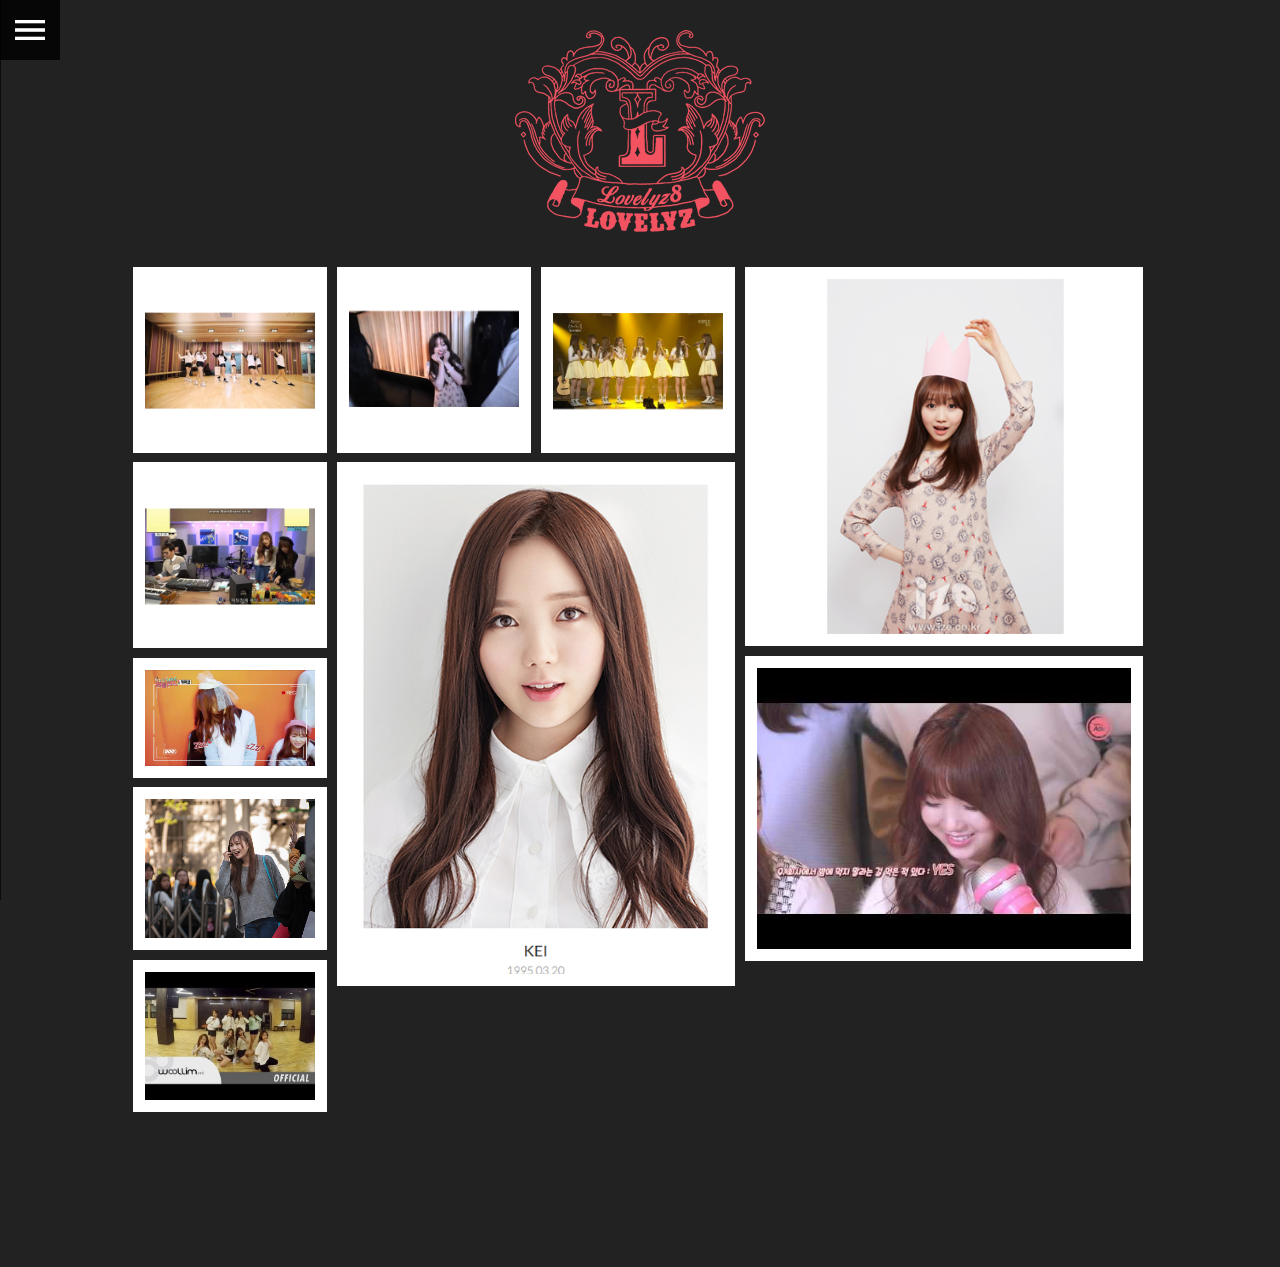
<file: infiniblyz/lovelyz/data.html>
<!DOCTYPE HTML>
<html lang="en-US">
<head>
	<meta charset="UTF-8">
	<title>관련자료 &lt; 러블리즈 &lt; INFINIBLYZ</title>
	<link rel="stylesheet" href="../css/common.css" />
	<link rel="stylesheet" href="../assets/jquery.mCustomScrollbar.css" />
	<link rel="stylesheet" href="../css/menu.css" />
	<link rel="stylesheet" href="../css/data.css" />
	<!--[if IE 8]>
		<link rel="stylesheet" href="css/ie8.css" />
	<![endif]-->
	<!--[if lt IE 8]>
		<link rel="stylesheet" href="css/ie7.css" />
	<![endif]-->
	<script type="text/javascript" src="http://code.jquery.com/jquery-1.8.3.min.js"></script>
	<script type="text/javascript" src="../assets/jquery-ui.min.js"></script>
	<script type="text/javascript" src="../assets/jquery.slidereveal.min.js"></script>
	<script type="text/javascript" src="../assets/masonry.pkgd.min.js"></script>
	<script type="text/javascript" src="../assets/jquery.scrollLock.js"></script>
	<script type="text/javascript" src="../assets/jquery.bpopup.min.js"></script>
	<script type="text/javascript" src="../assets/jquery.mCustomScrollbar.concat.min.js"></script>
	<script type="text/javascript" src="../js/menu.js" charset="utf-8"></script>
	<script type="text/javascript" src="../js/data.js" charset="utf-8"></script>
</head>
<body class="sub">
	<div class="top">
		<div class="top-btn-wrap">
			<a href="#" class="top-btn btn-open"><!--[if ! IE]> --><i class="material-icons">menu</i><!-- <![endif]--><!--[if gt IE 9]><i class="material-icons">menu</i><![endif]--><!--[if lt IE 10]><i class="material-icons">&#xE5D2;</i><![endif]--></a>
			<a href="#" class="top-btn btn-close hide"><!--[if ! IE]> --><i class="material-icons">clear</i><!-- <![endif]--><!--[if gt IE 9]><i class="material-icons">clear</i><![endif]--><!--[if lt IE 10]><i class="material-icons">&#xE14C;</i><![endif]--></a>
		</div>
	</div>
	<div class="slider-menu">
		<div class="menu-inner">
			<ul class="depth1-container">
				<li class="depth1">
					<div class="menu-logo-wrap home"><a class="clearfix" href="../index.html"><!--[if ! IE]> --><i class="material-icons">home</i><!-- <![endif]--><!--[if gt IE 9]><i class="material-icons">home</i><![endif]--><!--[if lt IE 10]><i class="material-icons">&#xE88A;</i><![endif]--> <span>메인으로</span></a></div>
				</li>
				<li class="depth1 lov">
					<div class="depth1-inner">
						<div class="menu-logo-wrap lov"><a href="../lovelyz/main.html" class="menu-logo">러블리즈 메뉴</a></div>
						<div class="depth2-container hide">
							<ul class="depth2-menu">
								<li class="depth2"><a href="../lovelyz/main.html">그룹소개</a></li>
								<li class="depth2"><a href="../lovelyz/member.html">멤버소개</a></li>
								<li class="depth2"><a href="../lovelyz/history.html">히스토리</a></li>
								<li class="depth2"><a href="../lovelyz/data.html">관련자료</a></li>
							</ul>
						</div>
					</div>
				</li>
				<li class="depth1 inf">
					<div class="depth1-inner">
						<div class="menu-logo-wrap inf"><a href="infinite/main.html" class="menu-logo">인피니트 메뉴</a></div>					
						<div class="depth2-container hide">
							<ul class="depth2-menu">
								<li class="depth2"><a href="../infinite/main.html">그룹소개</a></li>
								<li class="depth2"><a href="../infinite/member.html">멤버소개</a></li>
								<li class="depth2"><a href="../infinite/history.html">히스토리</a></li>
								<li class="depth2"><a href="../infinite/data.html">관련자료</a></li>
							</ul>
						</div>
					</div>
				</li>
			</ul>
		</div>
	</div>
	<div class="wrap">
		<div class="view-wrap-container">
			<div class="view-wrap view-wrap0 hide">
				<div class="view-container view-container0" data-view-idx="0">
					<div class="btn-wrap">
						<div class="btn-desc-close b-close"><a data-contents-idx="0" data-contents-type="0" href="#"><img src="../imgs/common/btn_desc_close.png" alt="아이템 설명 닫기" /></a></div>
					</div>
					<div class="view-imgs-wrap">
						<iframe id="video0" width="700" height="394" src="https://www.youtube.com/embed/KMLrtgy6l00?rel=0&amp;controls=2&amp;showinfo=0;enablejsapi=1"  allowfullscreen></iframe>
					</div>
					<div class="view-txt-wrap">
						<h3 class="title">LOVELYZ "안녕(Hi~)" Dance Practice</h3>
						<p class="txt">&nbsp;</p>
					</div>
				</div>
			</div>
			<div class="view-wrap view-wrap1 hide">
				<div class="view-container view-container1" data-view-idx="1">
					<div class="btn-wrap">
						<div class="btn-desc-close b-close"><a data-contents-idx="1" data-contents-type="0" href="#"><img src="../imgs/common/btn_desc_close.png" alt="아이템 설명 닫기" /></a></div>
					</div>
					<div class="view-imgs-wrap">
						<iframe id="video1" width="700" height="394" src="https://www.youtube.com/embed/tqi-urWo_LE?rel=0&amp;showinfo=0;enablejsapi=1"  allowfullscreen></iframe>
					</div>
					<div class="view-txt-wrap">
						<h3 class="title">귀신을 본 러블리즈 케이의 반응</h3>
						<p class="txt">주의.. 씹덕사 유발..</p>
					</div>
				</div>
			</div>
			<div class="view-wrap view-wrap2 hide">
				<div class="view-container view-container2" data-view-idx="2">
					<div class="btn-wrap">
						<div class="btn-desc-close b-close"><a data-contents-idx="2" data-contents-type="1" href="#"><img src="../imgs/common/btn_desc_close.png" alt="아이템 설명 닫기" /></a></div>
					</div>
					<div class="view-imgs-wrap">
						<img src="../imgs/lovelyz/data/lov_news1.png" alt="러블리즈 관련기사" />
					</div>
					<div class="view-txt-wrap">
						<h3 class="title">해외매체에도 소개된 러블리즈의 마이클 잭슨 커버 영상</h3>
						<p class="txt">
							걸그룹 러블리즈가 마이클 잭슨의 'Beat it'을 커버한 영상이 해외매체에 소개됐다. <br /><br />

							11월 13일, 미국 시카고에서 방영되는 TV쇼 'FOX32'는 방송에서 이 영상을 소개했다. 러블리즈가 지난 10월 31일, KBS '유희열의 스케치북'에 나와 부른 노래다.<br /><br />
							'Fox 32'의 진행자인 멜로디 멘데즈(Melody Mendez)는 방송 전 자신의 페이스북과 트위터를 통해 이 영상을 공유하기도 했다.<br />
							TV리포트의 보도에 따르면, 러블리즈 소속사 측은 '미국 현지에서 먼저 반응을 얻었다는 것에 놀라웠다. 
							데뷔 1주년을 맞은 시점에 러블리즈에 대한 관심이라 더 감사하다'는 소감을 전했다고 한다.<br /><br />

							<a href="http://www.huffingtonpost.kr/2015/11/16/story_n_8572704.html" target="_blank" title="기사 원문보기 새창으로">기사 원문 보기 <!--[if ! IE]> --><i class="material-icons c216814">open_in_new</i><!-- <![endif]--><!--[if gt IE 9]><i class="material-icons c216814">open_in_new</i><![endif]--><!--[if lt IE 10]><i class="material-icons c216814">&#xE89E;</i><![endif]--></a>
						</p>
					</div>
				</div>
			</div>
			<div class="view-wrap view-wrap3 hide">
				<div class="view-container view-container3" data-view-idx="3">
					<div class="btn-wrap">
						<div class="btn-desc-close b-close"><a data-contents-idx="3" data-contents-type="1" href="#"><img src="../imgs/common/btn_desc_close.png" alt="아이템 설명 닫기" /></a></div>
					</div>
					<div class="view-imgs-wrap">
						<img src="../imgs/lovelyz/data/lov_interview1.png" alt="러블리즈와 크리스마스를 인터뷰" />
					</div>
					<div class="view-txt-wrap">
						<h3 class="title">러블리즈와 크리스마스를│류수정, Kei의 이야기</h3>
						<p class="txt">
							크리스마스트리 주변에 하나둘 소녀들이 모인다. 각자 트리를 장식하고, 앞에 놓인 선물을 보며 웃음을 멈추지 못한다. 파티의 주인공은 첫사랑에 빠진 소녀들의 마음을 노래한 ‘Candy Jelly Love’로 데뷔한 러블리즈. 파티가 시작되고 분위기가 무르익자, 소녀들은 데뷔의 기쁨, 그동안 간직해온 꿈, 앞으로 펼쳐질 미래에 대한 생각을 털어놓기 시작했다. 그들의 이야기는 크리스마스처럼 따뜻했다. <br /><br />
							<i class="interview-question">데뷔한 지 얼마 안 돼서 생일이었어요.</i><br />
							류수정: 인터넷을 잘 안 봐서 몰랐는데, 팬 카페에 10페이지 넘게 축하 글을 써주셨어요. 하나같이 진심으로 축하해주셔서 너무 울컥했어요. 팬들이 웃는 모습을 캡처 해서 ‘류블리’라고 올려주신 것도 봤어요. 근데 제가 웃을 때 광대가 나오는 편이고 젖살도 안 빠져서 빵떡처럼 나온다고 별명을 ‘빵떡’이라고 불러주시더라구요. (웃음)<br /><br />
							<i class="interview-question">라디오에서 “여친돌이 되고 싶다”고 했는데, 팬들에게 어떤 여자친구가 되고 싶은 거예요? </i><br />
							류수정: 러블리즈는 친근하게 팬 분들에게 다가갈 수 있는 게 매력이라고 생각하거든요. 뭔가 우리 러블리즈! 이런 느낌이요. 그래서 여자친구에게나 남자친구에게나 항상 밝고 같이 있어도 기분 좋아지는 여자친구가 되고 싶어요. 특히 남자친구에게는 애교 넘치는 여자친구요.<br /><br />
							<a href="http://ize.co.kr/articleView.html?no=2014121500057262306" target="_blank" title="기사 원문보기 새창으로">기사 원문 보기 <!--[if ! IE]> --><i class="material-icons c216814">open_in_new</i><!-- <![endif]--><!--[if gt IE 9]><i class="material-icons c216814">open_in_new</i><![endif]--><!--[if lt IE 10]><i class="material-icons c216814">&#xE89E;</i><![endif]--></a>
						</p>
					</div>
				</div>
			</div>
			<div class="view-wrap view-wrap4 hide">
				<div class="view-container view-container4" data-view-idx="4">
					<div class="btn-wrap">
						<div class="btn-desc-close b-close"><a data-contents-idx="4" data-contents-type="0" href="#"><img src="../imgs/common/btn_desc_close.png" alt="아이템 설명 닫기" /></a></div>
					</div>
					<div class="view-imgs-wrap">
						<iframe id="video4" width="700" height="394" src="https://www.youtube.com/embed/8MhOqW6jxPM?rel=0&amp;showinfo=0;enablejsapi=1"  allowfullscreen></iframe>
					</div>
					<div class="view-txt-wrap">
						<h3 class="title">151108 러블리즈 20 케이 : 나 햄 나아~ 햄햄햄</h3>
						<p class="txt">
							이 영상  300번 밖에 안봄... 
						</p>
					</div>
				</div>
			</div>
			<div class="view-wrap view-wrap5 hide">
				<div class="view-container view-container5" data-view-idx="5">
					<div class="btn-wrap">
						<div class="btn-desc-close b-close"><a data-contents-idx="5" data-contents-type="1" href="#"><img src="../imgs/common/btn_desc_close.png" alt="아이템 설명 닫기" /></a></div>
					</div>
					<div class="view-imgs-wrap">
						<img src="../imgs/lovelyz/data/lov_data5.jpg" alt="케이 분석 기사 사진" />
					</div>
					<div class="view-txt-wrap">
						<h3 class="title">[분석]걸그룹 감사보고서 : 멀티 플레이어즈 1 - 러블리즈 케이</h3>
						<p class="txt">
							‘95년생 본좌’ 후보 중 하나라고 생각하는 친구<br /><br />
							괜찮은 능력을 갖고 있는데 저평가 받고 있는 친구들을 조명하는 시리즈에 맞게, 이 친구도 가진 것에 비해서 저평가를 받고 있다고 생각해서 선정했습니다. 이 친구가 갖고 있는 걸 감안하면 최소 한 단계 내지 두 단계는 더 위에 있어야 한다고 보거든요. <br /><br />
							메인보컬인 걸 빼고 봐도 고운 외모인데 심지어 메인보컬이기까지 합니다. ‘메인보컬이 이 정도면 감지덕지지’ 소리가 나올법합니다. 비주얼에는 절대적인 미모도 중요하지만 어느 정도의 개성이 있느냐하는 점도 한 몫 하는데, 케이 양은 팀에서 가장 마르고 가장 하얗다는 확실한 개성을 갖고 있습니다. 앞머리 유무에 따라 평이 좀 갈리기는 하지만 헤어는 보완이 가능하니까요. 현재 러블리즈의 컨셉인 청순돌에도 꽤 잘 맞는 외모와 개성을 갖고 있습니다. <br /><br />
							메인보컬이 애교툴을 가진 경우는 극히 드문데(EXID의 솔지 같은 경우도 있습니다만) 이 팀에서는 이 친구가 애교를 아예 공식적으로 담당하고 있죠. 애교가 걸그룹이 온갖 일정을 소화할 때 중요하게 따질 수밖에 없는 툴이다 보니 이걸 잘하는 것도 재능이라 할 만합니다. 언제 어느 상황에서도 일정한 퀄리티로 나올 수 있는가를 따지면 팀 내에서는 거의 상대가 없는 수준이고, 전체 아이돌 중에서도 상위권인 것 같습니다. 애교를 부리더라도 내성이 없어서 스스로 오그라드는 경우가 많은데 이 부분에서도 거의 ‘강철멘탈’ 수준이라 정말 아이돌하려고 태어난 아이가 아닌가 싶을 때도 있습니다.<br /><br />
							<a href="http://www.ddanzi.com/ddanziNews/28518997" target="_blank" title="기사 원문보기 새창으로">기사 원문 보기 <!--[if ! IE]> --><i class="material-icons c216814">open_in_new</i><!-- <![endif]--><!--[if gt IE 9]><i class="material-icons c216814">open_in_new</i><![endif]--><!--[if lt IE 10]><i class="material-icons c216814">&#xE89E;</i><![endif]--></a>
						</p>
					</div>
				</div>
			</div>
			<div class="view-wrap view-wrap6 hide">
				<div class="view-container view-container6" data-view-idx="6">
					<div class="btn-wrap">
						<div class="btn-desc-close b-close"><a data-contents-idx="6" data-contents-type="0" href="#"><img src="../imgs/common/btn_desc_close.png" alt="아이템 설명 닫기" /></a></div>
					</div>
					<div class="view-imgs-wrap">
						<iframe id="video6" width="700" height="394" src="https://www.youtube.com/embed/4YLw0cKgklQ?rel=0&amp;showinfo=0;enablejsapi=1"  allowfullscreen></iframe>
					</div>
					<div class="view-txt-wrap">
						<h3 class="title"> 러블리즈의 거짓말탐지기</h3>
						<p class="txt">
							예인이 이제 열애설 준비하면 되나요? ㅋㅋ
						</p>
					</div>
				</div>
			</div>
			<div class="view-wrap view-wrap7 hide">
				<div class="view-container view-container7" data-view-idx="7">
					<div class="btn-wrap">
						<div class="btn-desc-close b-close"><a data-contents-idx="7" data-contents-type="1" href="#"><img src="../imgs/common/btn_desc_close.png" alt="아이템 설명 닫기" /></a></div>
					</div>
					<div class="view-imgs-wrap">
						<img src="../imgs/lovelyz/data/lov_data7.png" alt="케이 잠자는 영상 썸네일" />
					</div>
					<div class="view-txt-wrap">
						<h3 class="title">SBS 이상한나라의 러블리즈</h3>
						<p class="txt">
							안녕하새오? 저는 꽃케이애오. 꽃이라 잠을 자오. <br /><br />
							<a href="http://program.sbs.co.kr/builder/endPage.do?pgm_id=22000009099&pgm_mnu_id=41768&pgm_build_id=14608&contNo=22000159811" target="_blank" title="원문보기 새창으로">원문 보기 <!--[if ! IE]> --><i class="material-icons c216814">open_in_new</i><!-- <![endif]--><!--[if gt IE 9]><i class="material-icons c216814">open_in_new</i><![endif]--><!--[if lt IE 10]><i class="material-icons c216814">&#xE89E;</i><![endif]--></a>
						</p>
					</div>
				</div>
			</div>
			<div class="view-wrap view-wrap8 hide">
				<div class="view-container view-container8" data-view-idx="8">
					<div class="btn-wrap">
						<div class="btn-desc-close b-close"><a data-contents-idx="8" data-contents-type="1" href="#"><img src="../imgs/common/btn_desc_close.png" alt="아이템 설명 닫기" /></a></div>
					</div>
					<div class="view-imgs-wrap">
						<img src="../imgs/lovelyz/data/lov_data8.png" alt="15.10.02 러블리즈 뮤직뱅크 출근길 사진" />
					</div>
					<div class="view-txt-wrap">
						<h3 class="title">15.10.02 러블리즈 뮤직뱅크 출근길</h3>
						<p class="txt">
							미주 너무 이쁘게 나옴<br /><br />
							<a href="http://ddim10.tistory.com/107" target="_blank" title="원문보기 새창으로">원문 보기 <!--[if ! IE]> --><i class="material-icons c216814">open_in_new</i><!-- <![endif]--><!--[if gt IE 9]><i class="material-icons c216814">open_in_new</i><![endif]--><!--[if lt IE 10]><i class="material-icons c216814">&#xE89E;</i><![endif]--></a>
						</p>
					</div>
				</div>
			</div>
			<div class="view-wrap view-wrap9 hide">
				<div class="view-container view-container9" data-view-idx="9">
					<div class="btn-wrap">
						<div class="btn-desc-close b-close"><a data-contents-idx="9" data-contents-type="0" href="#"><img src="../imgs/common/btn_desc_close.png" alt="아이템 설명 닫기" /></a></div>
					</div>
					<div class="view-imgs-wrap">
						<iframe id="video9" width="700" height="394" src="https://www.youtube.com/embed/W20xJdBkLRM?rel=0&amp;showinfo=0;enablejsapi=1"  allowfullscreen></iframe>
					</div>
					<div class="view-txt-wrap">
						<h3 class="title">러블리즈(Lovelyz) 'Ah-Choo' Dance Practice</h3>
						<p class="txt">
							울림 형편이 좀 핀듯.. 안무실 맨날 좁아 터져서 애들 벽에 부딪치더니 이번엔 넓은장소라 보기 좋은듯.
						</p>
					</div>
				</div>
			</div>
			<div class="view-wrap view-wrap10 hide">
				<div class="view-container view-container10" data-view-idx="10">
					<div class="btn-wrap">
						<div class="btn-desc-close b-close"><a data-contents-idx="10" data-contents-type="0" href="#"><img src="../imgs/common/btn_desc_close.png" alt="아이템 설명 닫기" /></a></div>
					</div>
					<div class="view-imgs-wrap">
						<iframe id="video10" width="700" height="394" src="https://www.youtube.com/embed/Ec_LpiXl70c?rel=0&amp;showinfo=0;enablejsapi=1"  allowfullscreen></iframe>
					</div>
					<div class="view-txt-wrap">
						<h3 class="title">정예인 무민이 농락</h3>
						<p class="txt">
							사스가 연예인정예인.. 그 와중에도 귀욤 터지는 상여자 김케이양..
						</p>
					</div>
				</div>
			</div>
			
			<div class="view-wrap view-wrap11 hide">
				<div class="view-container view-container11" data-view-idx="11">
					<div class="btn-wrap">
						<div class="btn-desc-close b-close"><a data-contents-idx="11" data-contents-type="0" href="#"><img src="../imgs/common/btn_desc_close.png" alt="아이템 설명 닫기" /></a></div>
					</div>
					<div class="view-imgs-wrap">
						<iframe id="video11" width="700" height="394" src="https://www.youtube.com/embed/tqi-urWo_LE?rel=0&amp;showinfo=0;enablejsapi=1"  allowfullscreen></iframe>
					</div>
					<div class="view-txt-wrap">
						<h3 class="title">귀신을 본 러블리즈 케이의 반응</h3>
						<p class="txt">주의.. 씹덕사 유발..</p>
					</div>
				</div>
			</div>
			<div class="view-wrap view-wrap12 hide">
				<div class="view-container view-container12" data-view-idx="12">
					<div class="btn-wrap">
						<div class="btn-desc-close b-close"><a data-contents-idx="12" data-contents-type="1" href="#"><img src="../imgs/common/btn_desc_close.png" alt="아이템 설명 닫기" /></a></div>
					</div>
					<div class="view-imgs-wrap">
						<img src="../imgs/lovelyz/data/lov_news1.png" alt="러블리즈 관련기사" />
					</div>
					<div class="view-txt-wrap">
						<h3 class="title">해외매체에도 소개된 러블리즈의 마이클 잭슨 커버 영상</h3>
						<p class="txt">
							걸그룹 러블리즈가 마이클 잭슨의 'Beat it'을 커버한 영상이 해외매체에 소개됐다. <br /><br />

							11월 13일, 미국 시카고에서 방영되는 TV쇼 'FOX32'는 방송에서 이 영상을 소개했다. 러블리즈가 지난 10월 31일, KBS '유희열의 스케치북'에 나와 부른 노래다.<br /><br />
							'Fox 32'의 진행자인 멜로디 멘데즈(Melody Mendez)는 방송 전 자신의 페이스북과 트위터를 통해 이 영상을 공유하기도 했다.<br />
							TV리포트의 보도에 따르면, 러블리즈 소속사 측은 '미국 현지에서 먼저 반응을 얻었다는 것에 놀라웠다. 
							데뷔 1주년을 맞은 시점에 러블리즈에 대한 관심이라 더 감사하다'는 소감을 전했다고 한다.<br /><br />

							<a href="http://www.huffingtonpost.kr/2015/11/16/story_n_8572704.html" target="_blank" title="기사 원문보기 새창으로">기사 원문 보기 <!--[if ! IE]> --><i class="material-icons c216814">open_in_new</i><!-- <![endif]--><!--[if gt IE 9]><i class="material-icons c216814">open_in_new</i><![endif]--><!--[if lt IE 10]><i class="material-icons c216814">&#xE89E;</i><![endif]--></a>
						</p>
					</div>
				</div>
			</div>
			<div class="view-wrap view-wrap13 hide">
				<div class="view-container view-container13" data-view-idx="13">
					<div class="btn-wrap">
						<div class="btn-desc-close b-close"><a data-contents-idx="13" data-contents-type="1" href="#"><img src="../imgs/common/btn_desc_close.png" alt="아이템 설명 닫기" /></a></div>
					</div>
					<div class="view-imgs-wrap">
						<img src="../imgs/lovelyz/data/lov_interview1.png" alt="러블리즈와 크리스마스를 인터뷰" />
					</div>
					<div class="view-txt-wrap">
						<h3 class="title">러블리즈와 크리스마스를│류수정, Kei의 이야기</h3>
						<p class="txt">
							크리스마스트리 주변에 하나둘 소녀들이 모인다. 각자 트리를 장식하고, 앞에 놓인 선물을 보며 웃음을 멈추지 못한다. 파티의 주인공은 첫사랑에 빠진 소녀들의 마음을 노래한 ‘Candy Jelly Love’로 데뷔한 러블리즈. 파티가 시작되고 분위기가 무르익자, 소녀들은 데뷔의 기쁨, 그동안 간직해온 꿈, 앞으로 펼쳐질 미래에 대한 생각을 털어놓기 시작했다. 그들의 이야기는 크리스마스처럼 따뜻했다. <br /><br />
							<i class="interview-question">데뷔한 지 얼마 안 돼서 생일이었어요.</i><br />
							류수정: 인터넷을 잘 안 봐서 몰랐는데, 팬 카페에 10페이지 넘게 축하 글을 써주셨어요. 하나같이 진심으로 축하해주셔서 너무 울컥했어요. 팬들이 웃는 모습을 캡처 해서 ‘류블리’라고 올려주신 것도 봤어요. 근데 제가 웃을 때 광대가 나오는 편이고 젖살도 안 빠져서 빵떡처럼 나온다고 별명을 ‘빵떡’이라고 불러주시더라구요. (웃음)<br /><br />
							<i class="interview-question">라디오에서 “여친돌이 되고 싶다”고 했는데, 팬들에게 어떤 여자친구가 되고 싶은 거예요? </i><br />
							류수정: 러블리즈는 친근하게 팬 분들에게 다가갈 수 있는 게 매력이라고 생각하거든요. 뭔가 우리 러블리즈! 이런 느낌이요. 그래서 여자친구에게나 남자친구에게나 항상 밝고 같이 있어도 기분 좋아지는 여자친구가 되고 싶어요. 특히 남자친구에게는 애교 넘치는 여자친구요.<br /><br />
							<a href="http://ize.co.kr/articleView.html?no=2014121500057262306" target="_blank" title="기사 원문보기 새창으로">기사 원문 보기 <!--[if ! IE]> --><i class="material-icons c216814">open_in_new</i><!-- <![endif]--><!--[if gt IE 9]><i class="material-icons c216814">open_in_new</i><![endif]--><!--[if lt IE 10]><i class="material-icons c216814">&#xE89E;</i><![endif]--></a>
						</p>
					</div>
				</div>
			</div>
			<div class="view-wrap view-wrap14 hide">
				<div class="view-container view-container14" data-view-idx="14">
					<div class="btn-wrap">
						<div class="btn-desc-close b-close"><a data-contents-idx="14" data-contents-type="0" href="#"><img src="../imgs/common/btn_desc_close.png" alt="아이템 설명 닫기" /></a></div>
					</div>
					<div class="view-imgs-wrap">
						<iframe id="video14" width="700" height="394" src="https://www.youtube.com/embed/8MhOqW6jxPM?rel=0&amp;showinfo=0;enablejsapi=1"  allowfullscreen></iframe>
					</div>
					<div class="view-txt-wrap">
						<h3 class="title">151108 러블리즈 20 케이 : 나 햄 나아~ 햄햄햄</h3>
						<p class="txt">
							이 영상  300번 밖에 안봄... 
						</p>
					</div>
				</div>
			</div>
			<div class="view-wrap view-wrap15 hide">
				<div class="view-container view-container15" data-view-idx="15">
					<div class="btn-wrap">
						<div class="btn-desc-close b-close"><a data-contents-idx="15" data-contents-type="1" href="#"><img src="../imgs/common/btn_desc_close.png" alt="아이템 설명 닫기" /></a></div>
					</div>
					<div class="view-imgs-wrap">
						<img src="../imgs/lovelyz/data/lov_data5.jpg" alt="케이 분석 기사 사진" />
					</div>
					<div class="view-txt-wrap">
						<h3 class="title">[분석]걸그룹 감사보고서 : 멀티 플레이어즈 1 - 러블리즈 케이</h3>
						<p class="txt">
							‘95년생 본좌’ 후보 중 하나라고 생각하는 친구<br /><br />
							괜찮은 능력을 갖고 있는데 저평가 받고 있는 친구들을 조명하는 시리즈에 맞게, 이 친구도 가진 것에 비해서 저평가를 받고 있다고 생각해서 선정했습니다. 이 친구가 갖고 있는 걸 감안하면 최소 한 단계 내지 두 단계는 더 위에 있어야 한다고 보거든요. <br /><br />
							메인보컬인 걸 빼고 봐도 고운 외모인데 심지어 메인보컬이기까지 합니다. ‘메인보컬이 이 정도면 감지덕지지’ 소리가 나올법합니다. 비주얼에는 절대적인 미모도 중요하지만 어느 정도의 개성이 있느냐하는 점도 한 몫 하는데, 케이 양은 팀에서 가장 마르고 가장 하얗다는 확실한 개성을 갖고 있습니다. 앞머리 유무에 따라 평이 좀 갈리기는 하지만 헤어는 보완이 가능하니까요. 현재 러블리즈의 컨셉인 청순돌에도 꽤 잘 맞는 외모와 개성을 갖고 있습니다. <br /><br />
							메인보컬이 애교툴을 가진 경우는 극히 드문데(EXID의 솔지 같은 경우도 있습니다만) 이 팀에서는 이 친구가 애교를 아예 공식적으로 담당하고 있죠. 애교가 걸그룹이 온갖 일정을 소화할 때 중요하게 따질 수밖에 없는 툴이다 보니 이걸 잘하는 것도 재능이라 할 만합니다. 언제 어느 상황에서도 일정한 퀄리티로 나올 수 있는가를 따지면 팀 내에서는 거의 상대가 없는 수준이고, 전체 아이돌 중에서도 상위권인 것 같습니다. 애교를 부리더라도 내성이 없어서 스스로 오그라드는 경우가 많은데 이 부분에서도 거의 ‘강철멘탈’ 수준이라 정말 아이돌하려고 태어난 아이가 아닌가 싶을 때도 있습니다.<br /><br />
							<a href="http://www.ddanzi.com/ddanziNews/28518997" target="_blank" title="기사 원문보기 새창으로">기사 원문 보기 <!--[if ! IE]> --><i class="material-icons c216814">open_in_new</i><!-- <![endif]--><!--[if gt IE 9]><i class="material-icons c216814">open_in_new</i><![endif]--><!--[if lt IE 10]><i class="material-icons c216814">&#xE89E;</i><![endif]--></a>
						</p>
					</div>
				</div>
			</div>
			<div class="view-wrap view-wrap16 hide">
				<div class="view-container view-container16" data-view-idx="16">
					<div class="btn-wrap">
						<div class="btn-desc-close b-close"><a data-contents-idx="16" data-contents-type="0" href="#"><img src="../imgs/common/btn_desc_close.png" alt="아이템 설명 닫기" /></a></div>
					</div>
					<div class="view-imgs-wrap">
						<iframe id="video16" width="700" height="394" src="https://www.youtube.com/embed/4YLw0cKgklQ?rel=0&amp;showinfo=0;enablejsapi=1"  allowfullscreen></iframe>
					</div>
					<div class="view-txt-wrap">
						<h3 class="title"> 러블리즈의 거짓말탐지기</h3>
						<p class="txt">
							예인이 이제 열애설 준비하면 되나요? ㅋㅋ
						</p>
					</div>
				</div>
			</div>
			<div class="view-wrap view-wrap17 hide">
				<div class="view-container view-container17" data-view-idx="17">
					<div class="btn-wrap">
						<div class="btn-desc-close b-close"><a data-contents-idx="17" data-contents-type="1" href="#"><img src="../imgs/common/btn_desc_close.png" alt="아이템 설명 닫기" /></a></div>
					</div>
					<div class="view-imgs-wrap">
						<img src="../imgs/lovelyz/data/lov_data7.png" alt="케이 잠자는 영상 썸네일" />
					</div>
					<div class="view-txt-wrap">
						<h3 class="title">SBS 이상한나라의 러블리즈</h3>
						<p class="txt">
							안녕하새오? 저는 꽃케이애오. 꽃이라 잠을 자오. <br /><br />
							<a href="http://program.sbs.co.kr/builder/endPage.do?pgm_id=22000009099&pgm_mnu_id=41768&pgm_build_id=14608&contNo=22000159811" target="_blank" title="원문보기 새창으로">원문 보기 <!--[if ! IE]> --><i class="material-icons c216814">open_in_new</i><!-- <![endif]--><!--[if gt IE 9]><i class="material-icons c216814">open_in_new</i><![endif]--><!--[if lt IE 10]><i class="material-icons c216814">&#xE89E;</i><![endif]--></a>
						</p>
					</div>
				</div>
			</div>
			<div class="view-wrap view-wrap18 hide">
				<div class="view-container view-container18" data-view-idx="18">
					<div class="btn-wrap">
						<div class="btn-desc-close b-close"><a data-contents-idx="18" data-contents-type="1" href="#"><img src="../imgs/common/btn_desc_close.png" alt="아이템 설명 닫기" /></a></div>
					</div>
					<div class="view-imgs-wrap">
						<img src="../imgs/lovelyz/data/lov_data8.png" alt="15.10.02 러블리즈 뮤직뱅크 출근길 사진" />
					</div>
					<div class="view-txt-wrap">
						<h3 class="title">15.10.02 러블리즈 뮤직뱅크 출근길</h3>
						<p class="txt">
							미주 너무 이쁘게 나옴<br /><br />
							<a href="http://ddim10.tistory.com/107" target="_blank" title="원문보기 새창으로">원문 보기 <!--[if ! IE]> --><i class="material-icons c216814">open_in_new</i><!-- <![endif]--><!--[if gt IE 9]><i class="material-icons c216814">open_in_new</i><![endif]--><!--[if lt IE 10]><i class="material-icons c216814">&#xE89E;</i><![endif]--></a>
						</p>
					</div>
				</div>
			</div>
			<div class="view-wrap view-wrap19 hide">
				<div class="view-container view-container19" data-view-idx="19">
					<div class="btn-wrap">
						<div class="btn-desc-close b-close"><a data-contents-idx="19" data-contents-type="0" href="#"><img src="../imgs/common/btn_desc_close.png" alt="아이템 설명 닫기" /></a></div>
					</div>
					<div class="view-imgs-wrap">
						<iframe id="video19" width="700" height="394" src="https://www.youtube.com/embed/W20xJdBkLRM?rel=0&amp;showinfo=0;enablejsapi=1"  allowfullscreen></iframe>
					</div>
					<div class="view-txt-wrap">
						<h3 class="title">러블리즈(Lovelyz) 'Ah-Choo' Dance Practice</h3>
						<p class="txt">
							울림 형편이 좀 핀듯.. 안무실 맨날 좁아 터져서 애들 벽에 부딪치더니 이번엔 넓은장소라 보기 좋은듯.
						</p>
					</div>
				</div>
			</div>
			<div class="view-wrap view-wrap20 hide">
				<div class="view-container view-container20" data-view-idx="20">
					<div class="btn-wrap">
						<div class="btn-desc-close b-close"><a data-contents-idx="20" data-contents-type="0" href="#"><img src="../imgs/common/btn_desc_close.png" alt="아이템 설명 닫기" /></a></div>
					</div>
					<div class="view-imgs-wrap">
						<iframe id="video20" width="700" height="394" src="https://www.youtube.com/embed/KMLrtgy6l00?rel=0&amp;controls=2&amp;showinfo=0;enablejsapi=1"  allowfullscreen></iframe>
					</div>
					<div class="view-txt-wrap">
						<h3 class="title">LOVELYZ "안녕(Hi~)" Dance Practice</h3>
						<p class="txt">&nbsp;</p>
					</div>
				</div>
			</div>
		</div>
		<div class="contents-wrap">
			<div class="logo-wrap lov-logo-wrap">
				<h1 class="logo">러블리즈 로고</h1>
			</div>
			<div class="grid-wrap clearfix">
				
			</div>
		</div>
		<div class="data-end-wrap">
			<div class="data-end">End of data.. thanks for watching...</div>
		</div>
	</div>
	<div class="tmp-stack-container hide"></div>
	<div class="tot-container hide">
		<div class="grid-item lov-grid-item grid-item0">
			<div class="grid-item-inner">
				<div class="grid-box">
					<div class="img-wrap"><img src="../imgs/lovelyz/data/lov_hi_prac.png" alt="러블리즈 안녕 안무연습 영상 썸네일" /></div>
					<div class="item-cover">
						<p class="desc"><a data-desc-index="0" href="#">LOVELYZ "안녕(Hi~)" Dance Practice</a></p>
					</div>
				</div>
			</div>
		</div>
		<div class="grid-item lov-grid-item grid-item1">
			<div class="grid-item-inner">
				<div class="grid-box">
					<div class="img-wrap"><img src="../imgs/lovelyz/data/lov_kei_ghost.png" alt="케이 몰래카메라 영상 썸네일" /></div>
					<div class="item-cover">
						<p class="desc"><a data-desc-index="1" href="#">귀신을 본 러블리즈 케이의 반응</a></p>
					</div>
				</div>
			</div>
		</div>
		<div class="grid-item lov-grid-item grid-item2">
			<div class="grid-item-inner">
				<div class="grid-box">
					<div class="img-wrap"><img src="../imgs/lovelyz/data/lov_news1.png" alt="러블리즈 관련기사" /></div>
					<div class="item-cover">
						<p class="desc"><a data-desc-index="2" href="#">해외매체에도 소개된 러블리즈의 마이클 잭슨 커버 영상</a></p>
					</div>
				</div>
			</div>
		</div>
		<div class="grid-item lov-grid-item grid-item3">
			<div class="grid-item-inner">
				<div class="grid-box">
					<div class="img-wrap"><img src="../imgs/lovelyz/data/lov_interview1.png" alt="러블리즈와 크리스마스를 인터뷰" /></div>
					<div class="item-cover">
						<p class="desc"><a data-desc-index="3" href="#">러블리즈와 크리스마스를│류수정, Kei의 이야기</a></p>
					</div>
				</div>
			</div>
		</div>
		<div class="grid-item lov-grid-item grid-item4">
			<div class="grid-item-inner">
				<div class="grid-box">
					<div class="img-wrap"><img src="../imgs/lovelyz/data/lov_mlt.png" alt="러블리즈 마리텔 동영상 썸네일" /></div>
					<div class="item-cover">
						<p class="desc"><a data-desc-index="4" href="#">151108 러블리즈 20 케이 : 나 햄 나아~ 햄햄햄</a></p>
					</div>
				</div>
			</div>
		</div>
		<div class="grid-item lov-grid-item grid-item5">
			<div class="grid-item-inner">
				<div class="grid-box">
					<div class="img-wrap"><img src="../imgs/lovelyz/data/lov_data5.jpg" alt="케이 분석 기사 사진" /></div>
					<div class="item-cover">
						<p class="desc"><a data-desc-index="5" href="#">[분석]걸그룹 감사보고서</a></p>
					</div>
				</div>
			</div>
		</div>
		<div class="grid-item lov-grid-item grid-item6">
			<div class="grid-item-inner">
				<div class="grid-box">
					<div class="img-wrap"><img src="../imgs/lovelyz/data/lov_data6.jpg" alt="러블리즈의 거짓말탐지기 영상 썸네일" /></div>
					<div class="item-cover">
						<p class="desc"><a data-desc-index="6" href="#">러블리즈의 거짓말탐지기</a></p>
					</div>
				</div>
			</div>
		</div>
		<div class="grid-item lov-grid-item grid-item7">
			<div class="grid-item-inner">
				<div class="grid-box">
					<div class="img-wrap"><img src="../imgs/lovelyz/data/lov_data7.png" alt="케이 잠자는 영상 썸네일" /></div>
					<div class="item-cover">
						<p class="desc"><a data-desc-index="7" href="#">안녕하새오? 저는 꽃케이애오. 꽃이라 잠을 자오.</a></p>
					</div>
				</div>
			</div>
		</div>
		<div class="grid-item lov-grid-item grid-item8">
			<div class="grid-item-inner">
				<div class="grid-box">
					<div class="img-wrap"><img src="../imgs/lovelyz/data/lov_data8.png" alt="15.10.02 러블리즈 뮤직뱅크 출근길 사진" /></div>
					<div class="item-cover">
						<p class="desc"><a data-desc-index="8" href="#">15.10.02 러블리즈 뮤직뱅크 출근길</a></p>
					</div>
				</div>
			</div>
		</div>
		<div class="grid-item lov-grid-item grid-item9">
			<div class="grid-item-inner">
				<div class="grid-box">
					<div class="img-wrap"><img src="../imgs/lovelyz/data/lov_data9.jpg" alt="아츄 안무 연습 영상 썸네일" /></div>
					<div class="item-cover">
						<p class="desc"><a data-desc-index="9" href="#">러블리즈(Lovelyz) 'Ah-Choo' Dance Practice</a></p>
					</div>
				</div>
			</div>
		</div>
		<div class="grid-item lov-grid-item grid-item10">
			<div class="grid-item-inner">
				<div class="grid-box">
					<div class="img-wrap"><img src="../imgs/lovelyz/data/lov_data10.jpg" alt="정예인 무민이 농락 영상 썸네일" /></div>
					<div class="item-cover">
						<p class="desc"><a data-desc-index="10" href="#">정예인 무민이 농락</a></p>
					</div>
				</div>
			</div>
		</div>
		<div class="grid-item lov-grid-item grid-item11">
			<div class="grid-item-inner">
				<div class="grid-box">
					<div class="img-wrap"><img src="../imgs/lovelyz/data/lov_kei_ghost.png" alt="케이 몰래카메라 영상 썸네일" /></div>
					<div class="item-cover">
						<p class="desc"><a data-desc-index="11" href="#">귀신을 본 러블리즈 케이의 반응</a></p>
					</div>
				</div>
			</div>
		</div>
		<div class="grid-item lov-grid-item grid-item12">
			<div class="grid-item-inner">
				<div class="grid-box">
					<div class="img-wrap"><img src="../imgs/lovelyz/data/lov_news1.png" alt="러블리즈 관련기사" /></div>
					<div class="item-cover">
						<p class="desc"><a data-desc-index="12" href="#">해외매체에도 소개된 러블리즈의 마이클 잭슨 커버 영상</a></p>
					</div>
				</div>
			</div>
		</div>
		<div class="grid-item lov-grid-item grid-item13">
			<div class="grid-item-inner">
				<div class="grid-box">
					<div class="img-wrap"><img src="../imgs/lovelyz/data/lov_interview1.png" alt="러블리즈와 크리스마스를 인터뷰" /></div>
					<div class="item-cover">
						<p class="desc"><a data-desc-index="13" href="#">러블리즈와 크리스마스를│류수정, Kei의 이야기</a></p>
					</div>
				</div>
			</div>
		</div>
		<div class="grid-item lov-grid-item grid-item14">
			<div class="grid-item-inner">
				<div class="grid-box">
					<div class="img-wrap"><img src="../imgs/lovelyz/data/lov_mlt.png" alt="러블리즈 마리텔 동영상 썸네일" /></div>
					<div class="item-cover">
						<p class="desc"><a data-desc-index="14" href="#">151108 러블리즈 20 케이 : 나 햄 나아~ 햄햄햄</a></p>
					</div>
				</div>
			</div>
		</div>
		<div class="grid-item lov-grid-item grid-item15">
			<div class="grid-item-inner">
				<div class="grid-box">
					<div class="img-wrap"><img src="../imgs/lovelyz/data/lov_data5.jpg" alt="케이 분석 기사 사진" /></div>
					<div class="item-cover">
						<p class="desc"><a data-desc-index="15" href="#">[분석]걸그룹 감사보고서</a></p>
					</div>
				</div>
			</div>
		</div>
		<div class="grid-item lov-grid-item grid-item16">
			<div class="grid-item-inner">
				<div class="grid-box">
					<div class="img-wrap"><img src="../imgs/lovelyz/data/lov_data6.jpg" alt="러블리즈의 거짓말탐지기 영상 썸네일" /></div>
					<div class="item-cover">
						<p class="desc"><a data-desc-index="16" href="#">러블리즈의 거짓말탐지기</a></p>
					</div>
				</div>
			</div>
		</div>
		<div class="grid-item lov-grid-item grid-item17">
			<div class="grid-item-inner">
				<div class="grid-box">
					<div class="img-wrap"><img src="../imgs/lovelyz/data/lov_data7.png" alt="케이 잠자는 영상 썸네일" /></div>
					<div class="item-cover">
						<p class="desc"><a data-desc-index="17" href="#">안녕하새오? 저는 꽃케이애오. 꽃이라 잠을 자오.</a></p>
					</div>
				</div>
			</div>
		</div>
		<div class="grid-item lov-grid-item grid-item18">
			<div class="grid-item-inner">
				<div class="grid-box">
					<div class="img-wrap"><img src="../imgs/lovelyz/data/lov_data8.png" alt="15.10.02 러블리즈 뮤직뱅크 출근길 사진" /></div>
					<div class="item-cover">
						<p class="desc"><a data-desc-index="18" href="#">15.10.02 러블리즈 뮤직뱅크 출근길</a></p>
					</div>
				</div>
			</div>
		</div>
		<div class="grid-item lov-grid-item grid-item19">
			<div class="grid-item-inner">
				<div class="grid-box">
					<div class="img-wrap"><img src="../imgs/lovelyz/data/lov_data9.jpg" alt="아츄 안무 연습 영상 썸네일" /></div>
					<div class="item-cover">
						<p class="desc"><a data-desc-index="19" href="#">러블리즈(Lovelyz) 'Ah-Choo' Dance Practice</a></p>
					</div>
				</div>
			</div>
		</div>
		<div class="grid-item lov-grid-item grid-item20">
			<div class="grid-item-inner">
				<div class="grid-box">
					<div class="img-wrap"><img src="../imgs/lovelyz/data/lov_hi_prac.png" alt="러블리즈 안녕 안무연습 영상 썸네일" /></div>
					<div class="item-cover">
						<p class="desc"><a data-desc-index="20" href="#">LOVELYZ "안녕(Hi~)" Dance Practice</a></p>
					</div>
				</div>
			</div>
		</div>
	</div>
</body>
</html>
</file>
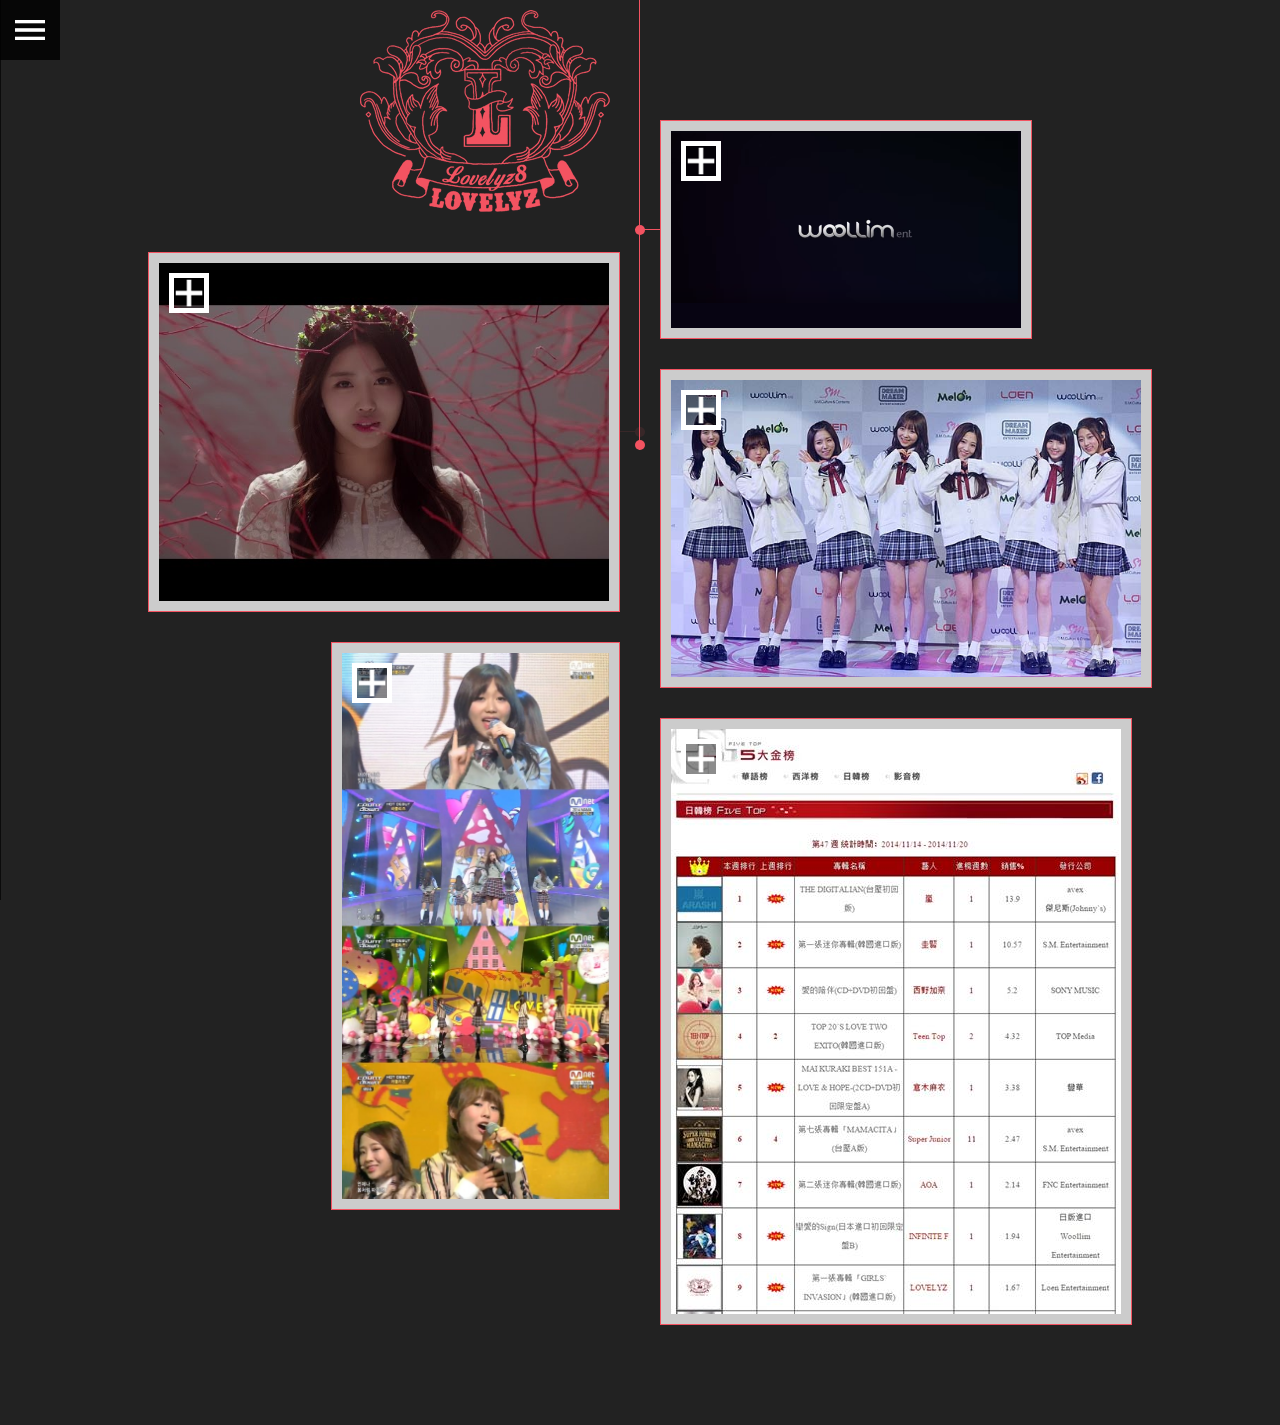
<file: infiniblyz/lovelyz/history.html>
<!DOCTYPE HTML>
<html lang="ko">
<head>
	<meta charset="UTF-8">
	<title>히스토리 &lt; 러블리즈 &lt; INFINIBLYZ</title>
	<link rel="stylesheet" href="../css/common.css" />
	<link rel="stylesheet" href="../css/menu.css" />
	<link rel="stylesheet" href="../css/history.css" />
	<!--[if IE 8]>
		<link rel="stylesheet" href="css/ie8.css" />
	<![endif]-->
	<!--[if lt IE 8]>
		<link rel="stylesheet" href="css/ie7.css" />
	<![endif]-->
	<script type="text/javascript" src="http://code.jquery.com/jquery-1.8.3.min.js"></script>
	<script type="text/javascript" src="../assets/jquery.slidereveal.min.js"></script>
	<script type="text/javascript" src="../js/menu.js" charset="utf-8"></script>
	<script type="text/javascript" src="../js/history.js" charset="utf-8"></script>
</head>
<body class="sub">
	<div class="top">
		<div class="top-btn-wrap">
			<a href="#" class="top-btn btn-open"><!--[if ! IE]> --><i class="material-icons">menu</i><!-- <![endif]--><!--[if gt IE 9]><i class="material-icons">menu</i><![endif]--><!--[if lt IE 10]><i class="material-icons">&#xE5D2;</i><![endif]--></a>
			<a href="#" class="top-btn btn-close hide"><!--[if ! IE]> --><i class="material-icons">clear</i><!-- <![endif]--><!--[if gt IE 9]><i class="material-icons">clear</i><![endif]--><!--[if lt IE 10]><i class="material-icons">&#xE14C;</i><![endif]--></a>
		</div>
	</div>
	<div class="slider-menu">
		<div class="menu-inner">
			<ul class="depth1-container">
				<li class="depth1">
					<div class="menu-logo-wrap home"><a class="clearfix" href="../index.html"><!--[if ! IE]> --><i class="material-icons">home</i><!-- <![endif]--><!--[if gt IE 9]><i class="material-icons">home</i><![endif]--><!--[if lt IE 10]><i class="material-icons">&#xE88A;</i><![endif]--> <span>메인으로</span></a></div>
				</li>
				<li class="depth1 lov">
					<div class="depth1-inner">
						<div class="menu-logo-wrap lov"><a href="../lovelyz/main.html" class="menu-logo">러블리즈 메뉴</a></div>
						<div class="depth2-container hide">
							<ul class="depth2-menu">
								<li class="depth2"><a href="../lovelyz/main.html">그룹소개</a></li>
								<li class="depth2"><a href="../lovelyz/member.html">멤버소개</a></li>
								<li class="depth2"><a href="../lovelyz/history.html">히스토리</a></li>
								<li class="depth2"><a href="../lovelyz/data.html">관련자료</a></li>
							</ul>
						</div>
					</div>
				</li>
				<li class="depth1 inf">
					<div class="depth1-inner">
						<div class="menu-logo-wrap inf"><a href="infinite/main.html" class="menu-logo">인피니트 메뉴</a></div>					
						<div class="depth2-container hide">
							<ul class="depth2-menu">
								<li class="depth2"><a href="../infinite/main.html">그룹소개</a></li>
								<li class="depth2"><a href="../infinite/member.html">멤버소개</a></li>
								<li class="depth2"><a href="../infinite/history.html">히스토리</a></li>
								<li class="depth2"><a href="../infinite/data.html">관련자료</a></li>
							</ul>
						</div>
					</div>
				</li>
			</ul>
		</div>
	</div>
	<div class="wrap">
		<div class="contents-wrap lov clearfix">
			<div class="left-wrap">
				<div class="item-conatiner item-conatiner0" data-item-container-idx="0">
					<div class="item-wrap clearfix">
						<div class="item-box">
							<div class="item"><img src="../imgs/lovelyz/history/logo.png" alt="러블리즈 로고" /></div>
						</div>
					</div>
				</div>
				<div class="item-conatiner item-conatiner2" data-item-container-idx="2">
					<div class="item-wrap clearfix">
						<div class="item-box">
							<div class="item"><img src="../imgs/lovelyz/history/20141110.jpg" alt="2014년 11월 10일 러블리즈 어제처럼 굿나잇 선공개" /></div>
							<div class="btn-wrap">
								<div class="btn-desc-open"><a href="#"><img src="../imgs/common/btn_desc_open.png" alt="아이템 설명 보기" /></a></div>
								<div class="btn-desc-close hide"><a href="#"><img src="../imgs/common/btn_desc_close.png" alt="아이템 설명 닫기" /></a></div>
							</div>
							<div class="item-cover">
								<div class="desc">
									<h2 class="title">Lovelyz "어제처럼 굿나잇" Official MV</h2>
									<p class="detail">&nbsp;</p>
									<p class="date">2014년 11월 10일</p>
									<a class="link" href="https://www.youtube.com/watch?v=YXGVpjqIopE" target="_blank" title="2014년 11월 10일 러블리즈 어제처럼 굿나잇 선공개 뮤비 새창으로">보러가기 &gt;</a>
								</div>
							</div>
							<div class="connector-wrap hide">
								<div class="line"></div>
								<div class="connector"></div>
							</div>
						</div>
					</div>
				</div>
				<div class="item-conatiner item-conatiner4" data-item-container-idx="4">
					<div class="item-wrap clearfix">
						<div class="item-box">
							<div class="item"><img src="../imgs/lovelyz/history/20141113.jpg" alt="2014년 11월 13일 러블리즈 엠카운트 다운 첫방송" /></div>
							<div class="btn-wrap">
								<div class="btn-desc-open"><a href="#"><img src="../imgs/common/btn_desc_open.png" alt="아이템 설명 보기" /></a></div>
								<div class="btn-desc-close hide"><a href="#"><img src="../imgs/common/btn_desc_close.png" alt="아이템 설명 닫기" /></a></div>
							</div>
							<div class="item-cover">
								<div class="desc">
									<h2 class="title">‘엠카’ 러블리즈 데뷔, 사랑스러운 소녀들의 ‘캔디 젤리 러브’</h2>
									<p class="detail">&nbsp;</p>
									<p class="date">2014년 11월 13일</p>
									<a class="link" href="http://tenasia.hankyung.com/archives/367624" target="_blank" title="‘엠카’ 러블리즈 데뷔, 사랑스러운 소녀들의 ‘캔디 젤리 러브’뉴스 새창으로">보러가기 &gt;</a>
								</div>
							</div>
							<div class="connector-wrap hide">
								<div class="line"></div>
								<div class="connector"></div>
							</div>
						</div>
					</div>
				</div>
			</div>
			<div class="center-line-wrap">
				<div class="center-line"></div>
				<div class="center-line-circle"></div>
			</div>
			<div class="right-wrap">
				<div class="item-conatiner item-conatiner1" data-item-container-idx="1">
					<div class="item-wrap">
						<div class="item-box">
							<div class="connector-wrap hide">
								<div class="line"></div>
								<div class="connector"></div>
							</div>
							<div class="item"><img src="../imgs/lovelyz/history/20141103.png" alt="2014년 11월 3일 러블리즈 Pre-debut video 공개" /></div>
							<div class="btn-wrap">
								<div class="btn-desc-open"><a href="#"><img src="../imgs/common/btn_desc_open.png" alt="아이템 설명 보기" /></a></div>
								<div class="btn-desc-close hide"><a href="#"><img src="../imgs/common/btn_desc_close.png" alt="아이템 설명 닫기" /></a></div>
							</div>
							<div class="item-cover">
								<div class="desc">
									<h2 class="title">Lovelyz "Pre-debut video"</h2>
									<p class="detail">&nbsp;</p>
									<p class="date">2014년 11월 3일</p>
									<a class="link" href="https://www.youtube.com/watch?feature=player_embedded&v=KQcawRMJVao" target="_blank" title="2014년 11월 12일 러블리즈 쇼케이스 관련기사 새창으로">보러가기 &gt;</a>
								</div>
							</div>
						</div>
					</div>
				</div>
				<div class="item-conatiner item-conatiner3" data-item-container-idx="3">
					<div class="item-wrap">
						<div class="item-box">
							<div class="connector-wrap hide">
								<div class="line"></div>
								<div class="connector"></div>
							</div>
							<div class="item"><img src="../imgs/lovelyz/history/20141112.jpg" alt="2014년 11월 12일 러블리즈 쇼케이스" /></div>
							<div class="btn-wrap">
								<div class="btn-desc-open"><a href="#"><img src="../imgs/common/btn_desc_open.png" alt="아이템 설명 보기" /></a></div>
								<div class="btn-desc-close hide"><a href="#"><img src="../imgs/common/btn_desc_close.png" alt="아이템 설명 닫기" /></a></div>
							</div>
							<div class="item-cover">
								<div class="desc">
									<h2 class="title">러블리즈 쇼케이스 '사랑스러운 그녀들'</h2>
									<p class="detail">걸그룹 러블리즈가 12일 서울 방이동 올림픽공원 K아트홀에서 데뷔 쇼케이스를 갖고 포즈를 취하고 있다.</p>
									<p class="date">2014년 11월 12일</p>
									<a class="link" href="http://baekn.etoday.co.kr/view/news_view.php?varAtcId=27470" target="_blank" title="2014년 11월 12일 러블리즈 쇼케이스 관련기사 새창으로">보러가기 &gt;</a>
								</div>
							</div>
						</div>
					</div>
				</div>
				<div class="item-conatiner item-conatiner5" data-item-container-idx="5">
					<div class="item-wrap">
						<div class="item-box">
							<div class="connector-wrap hide">
								<div class="line"></div>
								<div class="connector"></div>
							</div>
							<div class="item"><img src="../imgs/lovelyz/history/20141125.jpg" alt="2014년 11월 25일 러블리즈, 데뷔 앨범 대만 음반 차트 TOP10 진입" /></div>
							<div class="btn-wrap">
								<div class="btn-desc-open"><a href="#"><img src="../imgs/common/btn_desc_open.png" alt="아이템 설명 보기" /></a></div>
								<div class="btn-desc-close hide"><a href="#"><img src="../imgs/common/btn_desc_close.png" alt="아이템 설명 닫기" /></a></div>
							</div>
							<div class="item-cover">
								<div class="desc">
									<h2 class="title">러블리즈, 데뷔 앨범 대만 음반 차트 TOP10 진입</h2>
									<p class="detail">걸그룹 러블리즈의 데뷔 앨범 ‘걸스 인베이전(Girls’ Invasion)’이 일본 타워레코드 1위에 이어 대만 음반 차트에서 TOP 10에 진입했다.</p>
									<p class="date">2014년 11월 25일</p>
									<a class="link" href="http://news.newsway.co.kr/view.php?tp=1&ud=2014112509045445186&md=20141125091631_AO" target="_blank" title="2014년 11월 25일 러블리즈, 데뷔 앨범 대만 음반 차트 TOP10 진입 기사 새창으로">보러가기 &gt;</a>
								</div>
							</div>
						</div>
					</div>
				</div>
			</div>
		</div>
	</div>
</body>
</html>
</file>
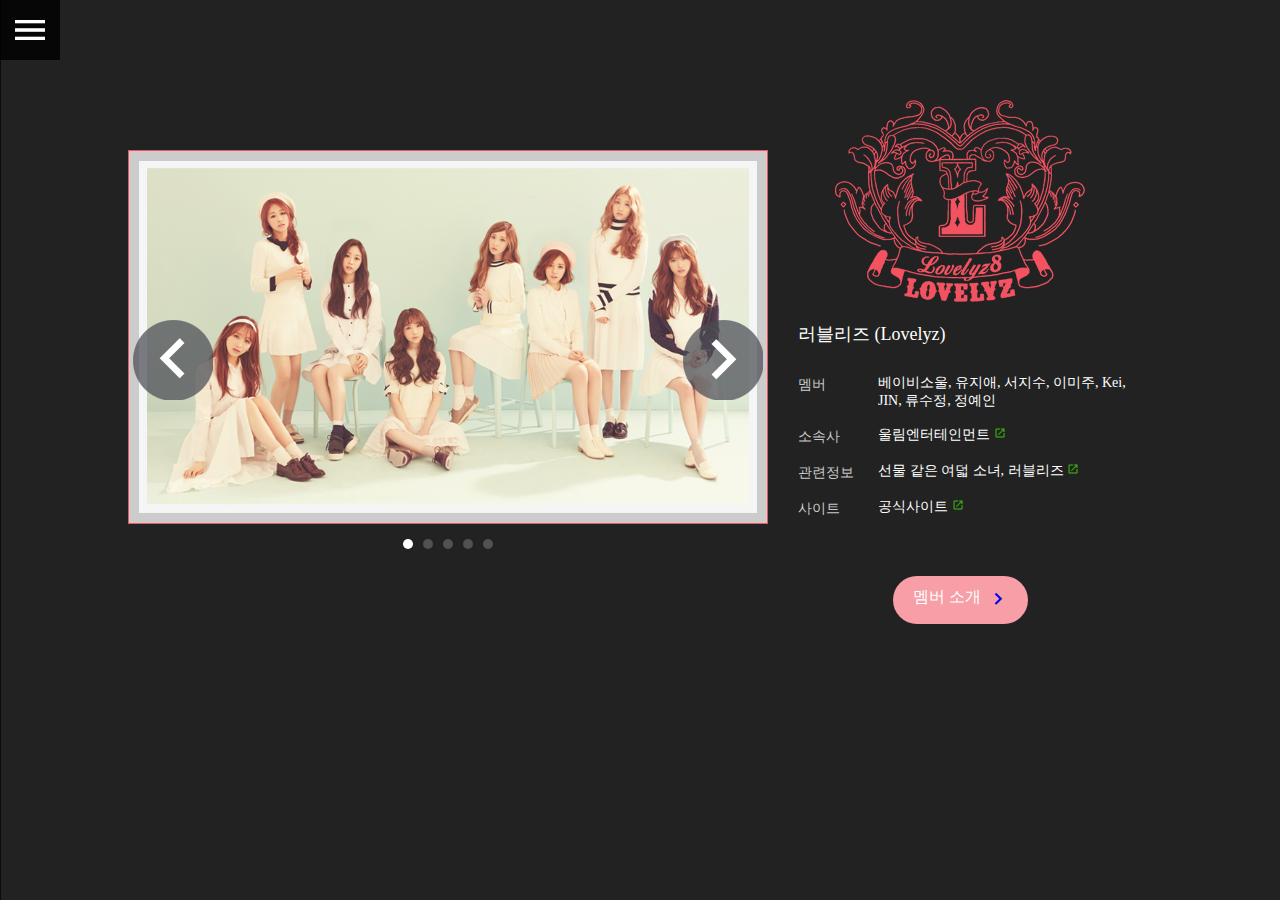
<file: infiniblyz/lovelyz/main.html>
<!DOCTYPE HTML>
<html lang="ko">
<head>
	<meta charset="UTF-8">
	<title>그룹소개 &lt; 러블리즈 &lt; INFINIBLYZ</title>
	<link rel="stylesheet" href="../css/common.css" />
	<link rel="stylesheet" href="../css/menu.css" />
	<link rel="stylesheet" href="../css/sub_main.css" />
	<!--[if IE 8]>
		<link rel="stylesheet" href="css/ie8.css" />
	<![endif]-->
	<!--[if lt IE 8]>
		<link rel="stylesheet" href="css/ie7.css" />
	<![endif]-->
	<script type="text/javascript" src="http://code.jquery.com/jquery-1.8.3.min.js"></script>
	<script type="text/javascript" src="../assets/jquery.slidereveal.min.js"></script>
	<script type="text/javascript" src="../assets/jquery.bxslider.min.js"></script>
	<script type="text/javascript" src="../js/menu.js" charset="utf-8"></script>
	<script type="text/javascript" src="../js/sub_main.js" charset="utf-8"></script>
</head>
<body class="sub">
	<div class="top">
		<div class="top-btn-wrap">
			<a href="#" class="top-btn btn-open"><!--[if ! IE]> --><i class="material-icons">menu</i><!-- <![endif]--><!--[if gt IE 9]><i class="material-icons">menu</i><![endif]--><!--[if lt IE 10]><i class="material-icons">&#xE5D2;</i><![endif]--></a>
			<a href="#" class="top-btn btn-close hide"><!--[if ! IE]> --><i class="material-icons">clear</i><!-- <![endif]--><!--[if gt IE 9]><i class="material-icons">clear</i><![endif]--><!--[if lt IE 10]><i class="material-icons">&#xE14C;</i><![endif]--></a>
		</div>
	</div>
	<div class="slider-menu">
		<div class="menu-inner">
			<ul class="depth1-container">
				<li class="depth1">
					<div class="menu-logo-wrap home"><a class="clearfix" href="../index.html"><!--[if ! IE]> --><i class="material-icons">home</i><!-- <![endif]--><!--[if gt IE 9]><i class="material-icons">home</i><![endif]--><!--[if lt IE 10]><i class="material-icons">&#xE88A;</i><![endif]--> <span>메인으로</span></a></div>
				</li>
				<li class="depth1 lov">
					<div class="depth1-inner">
						<div class="menu-logo-wrap lov"><a href="../lovelyz/main.html" class="menu-logo">러블리즈 메뉴</a></div>
						<div class="depth2-container hide">
							<ul class="depth2-menu">
								<li class="depth2"><a href="../lovelyz/main.html">그룹소개</a></li>
								<li class="depth2"><a href="../lovelyz/member.html">멤버소개</a></li>
								<li class="depth2"><a href="../lovelyz/history.html">히스토리</a></li>
								<li class="depth2"><a href="../lovelyz/data.html">관련자료</a></li>
							</ul>
						</div>
					</div>
				</li>
				<li class="depth1 inf">
					<div class="depth1-inner">
						<div class="menu-logo-wrap inf"><a href="infinite/main.html" class="menu-logo">인피니트 메뉴</a></div>					
						<div class="depth2-container hide">
							<ul class="depth2-menu">
								<li class="depth2"><a href="../infinite/main.html">그룹소개</a></li>
								<li class="depth2"><a href="../infinite/member.html">멤버소개</a></li>
								<li class="depth2"><a href="../infinite/history.html">히스토리</a></li>
								<li class="depth2"><a href="../infinite/data.html">관련자료</a></li>
							</ul>
						</div>
					</div>
				</li>
			</ul>
		</div>
	</div>
	<div class="wrap">
		<div class="contents-wrap clearfix">
			<div class="slider-wrap lov">
				<div class="slider-box">
					<ul id="slider" class="lov">
						<li>
							<div class="img-wrap img-wrap0"><img src="../imgs/lovelyz/main/main1.png" alt="" /></div>
						</li>
						<li>
							<div class="img-wrap img-wrap1"><img src="../imgs/lovelyz/main/main2.jpg" alt="" /></div>
						</li>
						<li>
							<div class="img-wrap img-wrap2"><img src="../imgs/lovelyz/main/main3.jpg" alt="" /></div>
						</li>
						<li>
							<div class="img-wrap img-wrap2"><img src="../imgs/lovelyz/main/main4.jpg" alt="" /></div>
						</li>
						<li>
							<div class="img-wrap img-wrap2"><img src="../imgs/lovelyz/main/main5.jpg" alt="" /></div>
						</li>
					</ul>
					<div class="btn btn-prev"><a href="#"><!--[if ! IE]> --><i class="material-icons">keyboard_arrow_left</i><!-- <![endif]--><!--[if gt IE 9]><i class="material-icons">keyboard_arrow_left</i><![endif]--><!--[if lt IE 10]><i class="material-icons">&#xE314;</i><![endif]--></a></div>
					<div class="btn btn-next"><a href="#"><!--[if ! IE]> --><i class="material-icons">keyboard_arrow_right</i><!-- <![endif]--><!--[if gt IE 9]><i class="material-icons">keyboard_arrow_right</i><![endif]--><!--[if lt IE 10]><i class="material-icons">&#xE315;</i><![endif]--></a></div>
				</div>
			</div>
			<div class="main-desc lov">
				<h1 class="logo">러블리즈 로고</h1>
				<div class="desc-wrap">
					<h2>러블리즈 (Lovelyz)</h2>
					<ul class="desc-box">
						<li class="clearfix">
							<div class="title">멤버</div>
							<div class="desc">베이비소울, 유지애, 서지수, 이미주, Kei, JIN, 류수정, 정예인</div>
						</li>
						<li class="clearfix">
							<div class="title">소속사</div>
							<div class="desc"><a href="http://www.woolliment.com/" target="_blank" title="울림엔터테인먼트 홈페이지 새창으로">울림엔터테인먼트 <!--[if ! IE]> --><i class="material-icons">open_in_new</i><!-- <![endif]--><!--[if gt IE 9]><i class="material-icons">open_in_new</i><![endif]--><!--[if lt IE 10]><i class="material-icons">&#xE89E;</i><![endif]--></a></div>
						</li>
						<li class="clearfix">
							<div class="title">관련정보</div>
							<div class="desc"><a href="http://music.naver.com/promotion/specialContent.nhn?articleId=6456&page=1" target="_blank" title="러블리즈 네이버 뮤직 새창으로">선물 같은 여덟 소녀, 러블리즈 <!--[if ! IE]> --><i class="material-icons">open_in_new</i><!-- <![endif]--><!--[if gt IE 9]><i class="material-icons">open_in_new</i><![endif]--><!--[if lt IE 10]><i class="material-icons">&#xE89E;</i><![endif]--></a></div>
						</li>
						<li class="clearfix">
							<div class="title">사이트</div>
							<div class="desc"><a href="http://www.lvlz8.com/" target="_blank" title="러블리즈 공식 사이트 새창으로">공식사이트 <!--[if ! IE]> --><i class="material-icons">open_in_new</i><!-- <![endif]--><!--[if gt IE 9]><i class="material-icons">open_in_new</i><![endif]--><!--[if lt IE 10]><i class="material-icons">&#xE89E;</i><![endif]--></a></div>
						</li>
					</ul>
				</div>
				<div class="more-wrap lov">
					<div class="more clearfix">
						<div class="txt">멤버 소개</div>
						<div class="arrow"><a href="../lovelyz/member.html"><!--[if ! IE]> --><i class="material-icons">keyboard_arrow_right</i><!-- <![endif]--><!--[if gt IE 9]><i class="material-icons">keyboard_arrow_right</i><![endif]--><!--[if lt IE 10]><i class="material-icons">&#xE315;</i><![endif]--></a></div>
					</div>
				</div>
			</div>
		</div>
	</div>
</body>
</html>
</file>
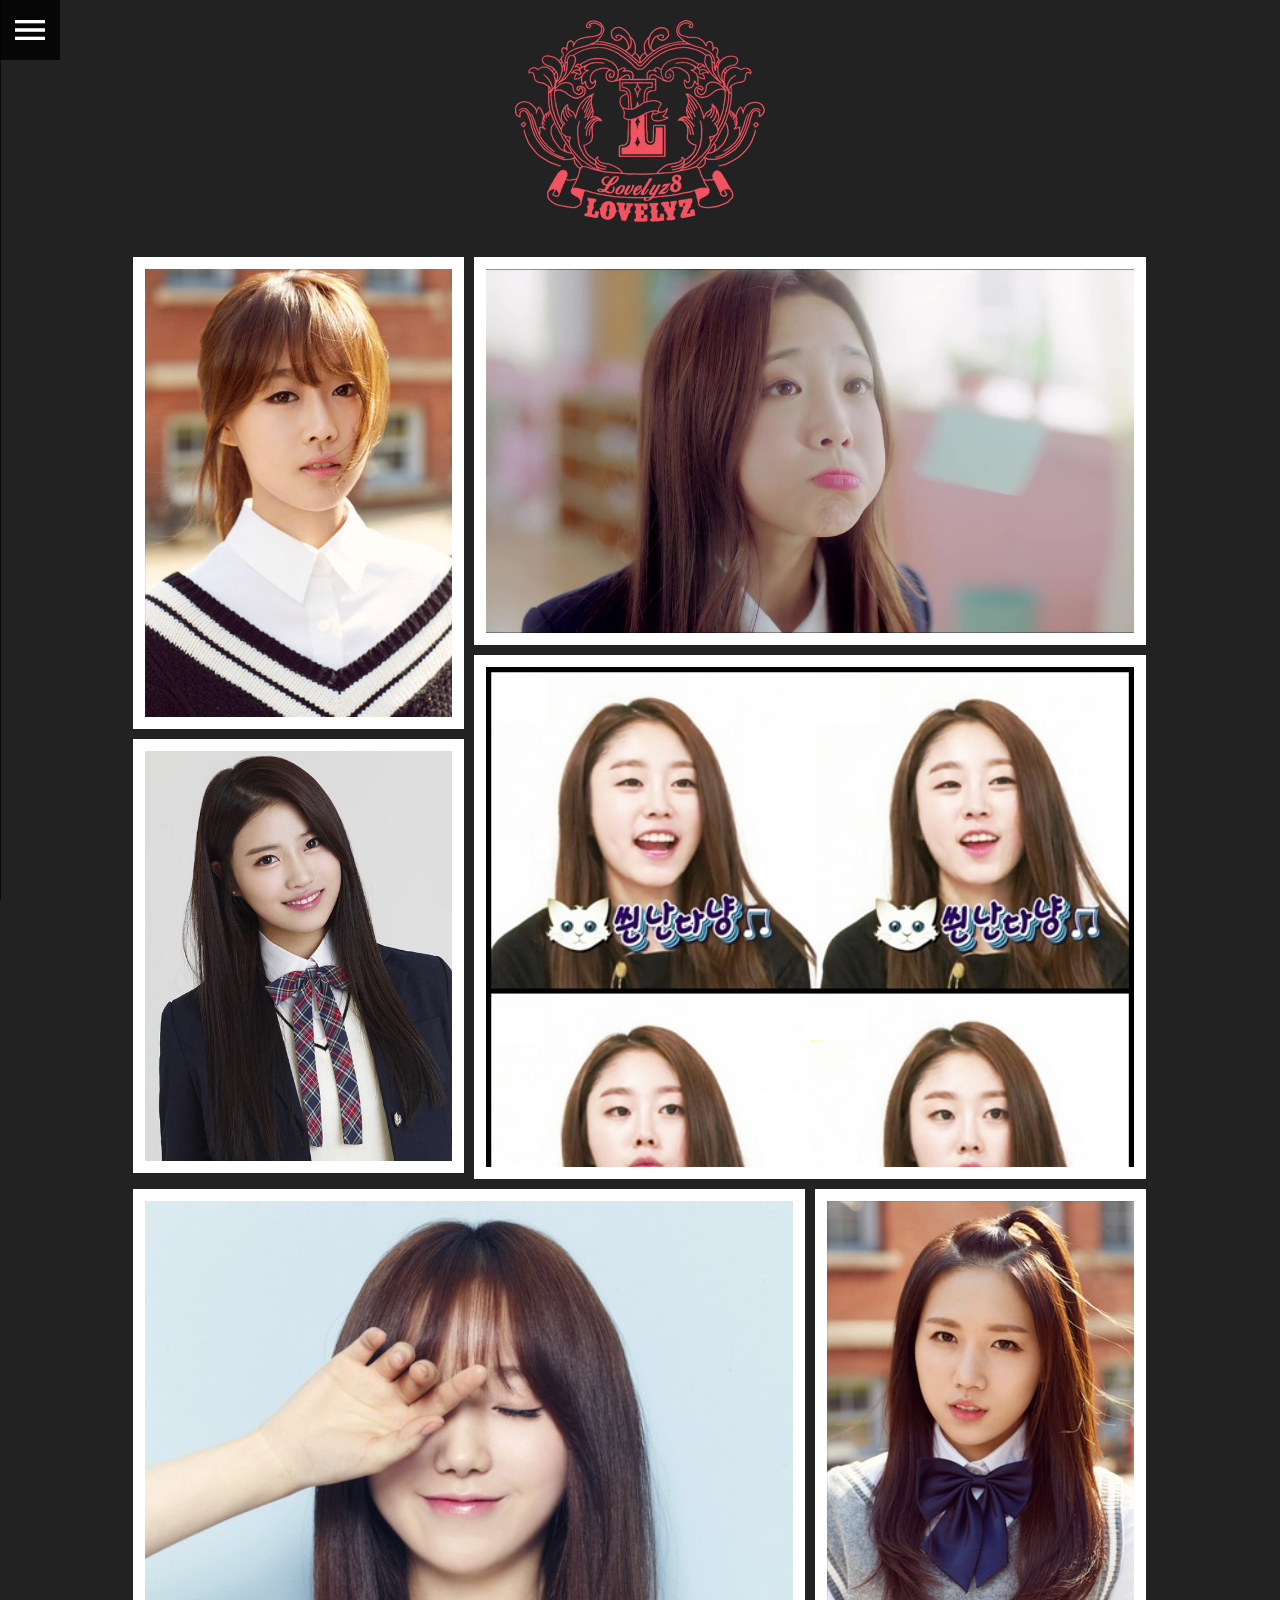
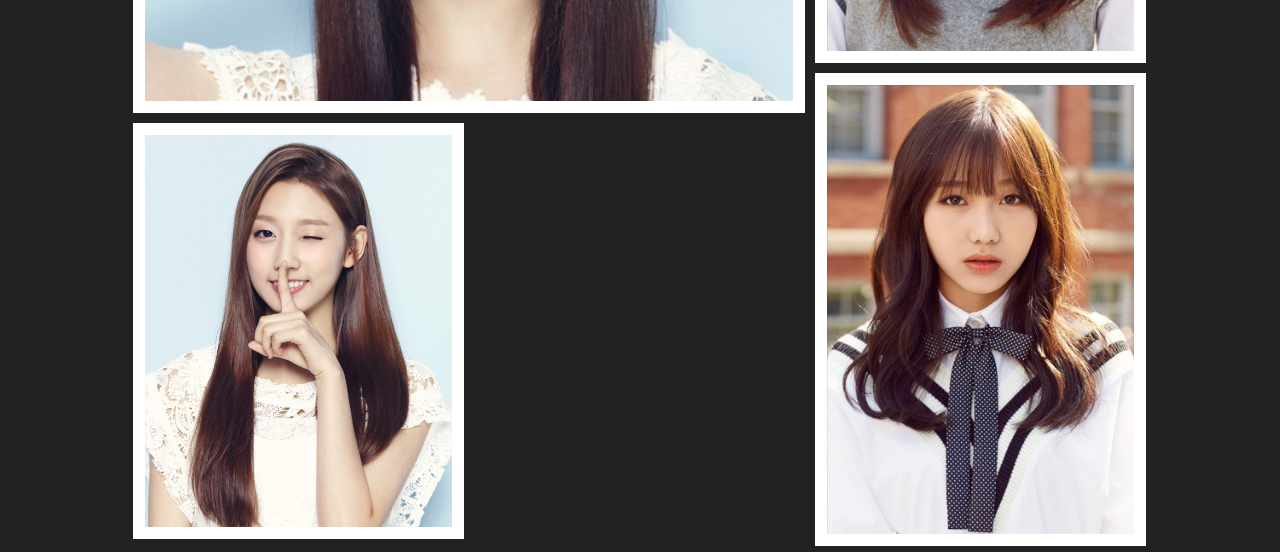
<file: infiniblyz/lovelyz/member.html>
<!DOCTYPE HTML>
<html lang="ko">
<head>
	<meta charset="UTF-8">
	<title>멤버소개 &lt; 러블리즈 &lt; INFINIBLYZ</title>
	<link rel="stylesheet" href="../css/common.css" />
	<link rel="stylesheet" href="../css/menu.css" />
	<link rel="stylesheet" href="../assets/jquery.mCustomScrollbar.css" />
	<link rel="stylesheet" href="../css/member.css" />
	<!--[if IE 8]>
		<link rel="stylesheet" href="css/ie8.css" />
	<![endif]-->
	<!--[if lt IE 8]>
		<link rel="stylesheet" href="css/ie7.css" />
	<![endif]-->
	<script type="text/javascript" src="http://code.jquery.com/jquery-1.8.3.min.js"></script>
	<script type="text/javascript" src="../assets/jquery.slidereveal.min.js"></script>
	<script type="text/javascript" src="../assets/masonry.pkgd.min.js"></script>
	<script type="text/javascript" src="../assets/jquery.mCustomScrollbar.concat.min.js"></script>
	<script type="text/javascript" src="../assets/randomShuffle.js"></script>
	<script type="text/javascript" src="../js/menu.js" charset="utf-8"></script>
	<script type="text/javascript" src="../js/member.js" charset="utf-8"></script>
</head>
<body class="sub">
	<div class="top">
		<div class="top-btn-wrap">
			<a href="#" class="top-btn btn-open"><!--[if ! IE]> --><i class="material-icons">menu</i><!-- <![endif]--><!--[if gt IE 9]><i class="material-icons">menu</i><![endif]--><!--[if lt IE 10]><i class="material-icons">&#xE5D2;</i><![endif]--></a>
			<a href="#" class="top-btn btn-close hide"><!--[if ! IE]> --><i class="material-icons">clear</i><!-- <![endif]--><!--[if gt IE 9]><i class="material-icons">clear</i><![endif]--><!--[if lt IE 10]><i class="material-icons">&#xE14C;</i><![endif]--></a>
		</div>
	</div>
	<div class="slider-menu">
		<div class="menu-inner">
			<ul class="depth1-container">
				<li class="depth1">
					<div class="menu-logo-wrap home"><a class="clearfix" href="../index.html"><!--[if ! IE]> --><i class="material-icons">home</i><!-- <![endif]--><!--[if gt IE 9]><i class="material-icons">home</i><![endif]--><!--[if lt IE 10]><i class="material-icons">&#xE88A;</i><![endif]--> <span>메인으로</span></a></div>
				</li>
				<li class="depth1 lov">
					<div class="depth1-inner">
						<div class="menu-logo-wrap lov"><a href="../lovelyz/main.html" class="menu-logo">러블리즈 메뉴</a></div>
						<div class="depth2-container hide">
							<ul class="depth2-menu">
								<li class="depth2"><a href="../lovelyz/main.html">그룹소개</a></li>
								<li class="depth2"><a href="../lovelyz/member.html">멤버소개</a></li>
								<li class="depth2"><a href="../lovelyz/history.html">히스토리</a></li>
								<li class="depth2"><a href="../lovelyz/data.html">관련자료</a></li>
							</ul>
						</div>
					</div>
				</li>
				<li class="depth1 inf">
					<div class="depth1-inner">
						<div class="menu-logo-wrap inf"><a href="infinite/main.html" class="menu-logo">인피니트 메뉴</a></div>					
						<div class="depth2-container hide">
							<ul class="depth2-menu">
								<li class="depth2"><a href="../infinite/main.html">그룹소개</a></li>
								<li class="depth2"><a href="../infinite/member.html">멤버소개</a></li>
								<li class="depth2"><a href="../infinite/history.html">히스토리</a></li>
								<li class="depth2"><a href="../infinite/data.html">관련자료</a></li>
							</ul>
						</div>
					</div>
				</li>
			</ul>
		</div>
	</div>
	<div class="wrap">
		<div class="contents-wrap">
			<div class="logo-wrap lov-logo-wrap">
				<h1 class="logo">러블리즈 로고</h1>
			</div>
			<div class="grid-wrap clearfix">
				<div class="grid-item grid-item0 lov-grid-item">
					<div class="grid-item-inner">
						<div class="grid-box">
							<div class="grid-box-inner"><a data-grid-box-idx="0" href="#"><img src="../imgs/lovelyz/member/babysoul.png" alt="베이비소울 사진" /></a></div>
						</div>
					</div>
				</div>
				<div class="grid-item grid-item1 lov-grid-item grid-width2">
					<div class="grid-item-inner">
						<div class="grid-box">
							<div class="grid-box-inner"><a data-grid-box-idx="1" href="#"><img src="../imgs/lovelyz/member/jiae.png" alt="유지애 사진" /></a></div>
						</div>
					</div>
				</div>
				<div class="grid-item grid-item2 lov-grid-item grid-width2">
					<div class="grid-item-inner">
						<div class="grid-box">
							<div class="grid-box-inner"><a data-grid-box-idx="2" href="#"><img src="../imgs/lovelyz/member/jisoo.png" alt="서지수 사진" /></a></div>
						</div>
					</div>
				</div>
				<div class="grid-item grid-item3 lov-grid-item">
					<div class="grid-item-inner">
						<div class="grid-box">
							<div class="grid-box-inner"><a data-grid-box-idx="3" href="#"><img src="../imgs/lovelyz/member/mijoo.png" alt="이미주 사진" /></a></div>
						</div>
					</div>
				</div>
				<div class="grid-item grid-item4 lov-grid-item grid-width2">
					<div class="grid-item-inner">
						<div class="grid-box">
							<div class="grid-box-inner"><a data-grid-box-idx="4" href="#"><img src="../imgs/lovelyz/member/kei.png" alt="케이 사진" /></a></div>
						</div>
					</div>
				</div>
				<div class="grid-item grid-item5 lov-grid-item">
					<div class="grid-item-inner">
						<div class="grid-box">
							<div class="grid-box-inner"><a data-grid-box-idx="5" href="#"><img src="../imgs/lovelyz/member/jin.png" alt="진 사진" /></a></div>
						</div>
					</div>
				</div>
				<div class="grid-item grid-item6 lov-grid-item">
					<div class="grid-item-inner">
						<div class="grid-box">
							<div class="grid-box-inner"><a data-grid-box-idx="6" href="#"><img src="../imgs/lovelyz/member/soojung.png" alt="류수정 사진" /></a></div>
						</div>
					</div>
				</div>
				<div class="grid-item grid-item7 lov-grid-item">
					<div class="grid-item-inner">
						<div class="grid-box">
							<div class="grid-box-inner"><a data-grid-box-idx="7" href="#"><img src="../imgs/lovelyz/member/yein.png" alt="정예인 사진" /></a></div>
						</div>
					</div>
				</div>
			</div>
			<div class="mem-intro-wrap lov-mem-intro-wrap hide">
				<div class="btn-wrap">
					<div class="btn-desc-close"><a href="#"><img src="../imgs/common/btn_desc_close.png" alt="아이템 설명 닫기" /></a></div>
				</div>
				<div class="mem-container mem-container0 hide">
					<div class="mem-img-wrap">
						<div class="mem-img-box"><img src="../imgs/lovelyz/member/babysoul.png" alt="베이비소울 사진" /></div>
					</div>
					<div class="mem-desc-wrap">
						<ul class="profile">
							<li class="name-box clearfix">
								<div class="title">베이비소울 (Babysoul, 본명: 이수정)</div>
								<div class="txt">25세 (만 23세) | 게자리 | 원숭이띠</div>
							</li>
							<li class="clearfix">
								<div class="title">출생</div>
								<div class="txt">1992년 7월 6일</div>
							</li>
							<li class="clearfix">
								<div class="title">소속그룹</div>
								<div class="txt"><a href="http://www.lvlz8.com/" target="_blank" title="러블리즈 공식 사이트 새창으로">러블리즈 <!--[if ! IE]> --><i class="material-icons">open_in_new</i><!-- <![endif]--><!--[if gt IE 9]><i class="material-icons">open_in_new</i><![endif]--><!--[if lt IE 10]><i class="material-icons">&#xE89E;</i><![endif]--></a></div>
							</li>
							<li class="clearfix">
								<div class="title">소속사</div>
								<div class="txt"><a href="http://www.woolliment.com/" target="_blank" title="울림엔터테인먼트 홈페이지 새창으로">울림엔터테인먼트 <!--[if ! IE]> --><i class="material-icons">open_in_new</i><!-- <![endif]--><!--[if gt IE 9]><i class="material-icons">open_in_new</i><![endif]--><!--[if lt IE 10]><i class="material-icons">&#xE89E;</i><![endif]--></a></div>
							</li>
							<li class="clearfix">
								<div class="title">신체</div>
								<div class="txt">158cm</div>
							</li>
							<li class="clearfix">
								<div class="title">데뷔</div>
								<div class="txt">2011년 싱글 앨범 [남보다 못한 사이]</div>
							</li>
							<li class="clearfix">
								<div class="title">별명</div>
								<div class="txt">벱솔, 큰수정, 하트 짠순이, 하트 철벽녀, 아기영혼</div>
							</li>
						</ul>
						<div class="desc-txt-wrap">
							<p class="desc-txt">
								&nbsp;류수정 : 언니 키 너무 귀여워요. 근데 밑에 공기 어때요? ㅋㅋ<br /><br />
								&nbsp;대한민국의 걸그룹 러블리즈의 멤버. 팀의 큰언니이자 꼬꼬마 리더를 맡고 있다. 러블리즈로 데뷔하기 전부터 선배 그룹의 피쳐링을 맡거나 디지털 싱글을 내는 등 활발한 활동으로 얼굴과 목소리를 많이 알린 편이었다.<br /><br />
								&nbsp;예명 '베이비소울'의 유래는 어느 날 밤에 사장님이 전화를 해서, "너는 이제부터 베이비소울이야."라고 말씀하셔서 결정되었다고 한다. 정체성을 깨닫는 아기 영혼애기 정신 원래는 '베이비소울'로 발음해야 하는데 너무 길어서인지 '벱솔', '큰 수정' 등으로 자주 불린다. 멤버들은 '소울 언니'라고 주로 부른다.<br /><br />
								&nbsp;러블리즈에서 리드보컬을 맡고 있다. 데뷔 전에 인피니트 노래의 피쳐링과 솔로 곡으로 간간이 얼굴을 비쳤다. 가창력과 음색이 상당히 좋아 데뷔 전부터 기대주로 뽑혔으나 러블리즈가 8명으로 구성되어 있어서 리드보컬인데도 데뷔곡에선 파트를 많이 받지 못하는 안습한 현실. 솔로 시절의 모습과 걸그룹의 모습과 달라 실망했다는 사람들도 있었다. 다행히 리패키지곡 "안녕"에서는 전보다 파트가 훨씬 늘었다.<br /><br />
								&nbsp;실상 가창력만 따지면 웬만한 동 세대 아이돌 메인보컬 중에서도 딱히 밀리는 편은 아니다. 다만 러블리즈에 합류하면서 본래 가지고 있던 스타일이 아닌 새로운 스타일의 창법을 구사하게 된 것도 있고 러블리즈 자체가 멤버 8명에 메인, 리드보컬급 멤버만 4명이 있는 팀이다 보니 딱히 부각이 안 되는 것.<br /><br />
								&nbsp;하지만 여전히 팀의 보컬을 책임지고 있는 맏언니다. Kei, JIN과 함께 러블리즈 노래를 이끌어가는 3각 축이자 고음을 안정적으로 뽑아낼 수 있는 멤버 중 한 명. <br /><br />
								&nbsp;겁이없고 활동적인 성격임에 본인이 항상 'MBC진짜 사나이' 출연을 강력 희망하고 있다.<br /><br />
								&nbsp;취미는 자신을 따라다니며 괴롭히는 '이미주 피해다니기'라고. 무서운 게 아니라 귀찮아서..<br /><br />
								&nbsp;프로필상 158cm로 최단신 멤버. 이때문에 Candy Jelly Love MV에서 자기보다 5살 어린데 팀에서 최장신인 류수정과 나란히 서서 우유를 마시는 장면이 연출되기도 했다. 이 장면으로 많은 머글들을 입덕의 길로 이끌었다. 큰 수정과 작은 수정의 콜라보<br /><br />
								&nbsp;팀내에서 애교가 가장 없는 멤버라고 한다. 주간 아이돌에서도 애교를 시키자 애교송을 부르다가 거의 울먹이다시피 했다. 다른 멤버들은 양팔로 큰 하트도 곧잘 그려주었는데 벱솔은 손가락 하트를 겨우 만들어보였다. 요만크흠.. 요오만크흠 쥐어짜내서 겨우 한 것이 손하트(...). 그렇게 벱솔은 하트짠순이가 되었다. <br /><br />
							</p>
						</div>
					</div>
				</div>
				<div class="mem-container mem-container1 hide">
					<div class="mem-img-wrap">
						<div class="mem-img-box"><img src="../imgs/lovelyz/member/jiae.png" alt=" 사진" /></div>
					</div>
					<div class="mem-desc-wrap">
						<ul class="profile">
							<li class="name-box clearfix">
								<div class="title">유지애</div>
								<div class="txt">24세 (만 22세) | 쌍둥이자리 | 닭띠</div>
							</li>
							<li class="clearfix">
								<div class="title">출생</div>
								<div class="txt">1993년 5월 21일</div>
							</li>
							<li class="clearfix">
								<div class="title">소속그룹</div>
								<div class="txt"><a href="http://www.lvlz8.com/" target="_blank" title="러블리즈 공식 사이트 새창으로">러블리즈 <!--[if ! IE]> --><i class="material-icons">open_in_new</i><!-- <![endif]--><!--[if gt IE 9]><i class="material-icons">open_in_new</i><![endif]--><!--[if lt IE 10]><i class="material-icons">&#xE89E;</i><![endif]--></a></div>
							</li>
							<li class="clearfix">
								<div class="title">소속사</div>
								<div class="txt"><a href="http://www.woolliment.com/" target="_blank" title="울림엔터테인먼트 홈페이지 새창으로">울림엔터테인먼트 <!--[if ! IE]> --><i class="material-icons">open_in_new</i><!-- <![endif]--><!--[if gt IE 9]><i class="material-icons">open_in_new</i><![endif]--><!--[if lt IE 10]><i class="material-icons">&#xE89E;</i><![endif]--></a></div>
							</li>
							<li class="clearfix">
								<div class="title">신체</div>
								<div class="txt">163cm</div>
							</li>
							<li class="clearfix">
								<div class="title">데뷔</div>
								<div class="txt">2013년 4월 디지털 싱글 Delight</div>
							</li>
							<li class="clearfix">
								<div class="title">사이트</div>
								<div class="txt"><a href="http://www.loveujiae.com/" target="_blank" title="유지애 공식사이트 홈페이지 새창으로">공식사이트 <!--[if ! IE]> --><i class="material-icons">open_in_new</i><!-- <![endif]--><!--[if gt IE 9]><i class="material-icons">open_in_new</i><![endif]--><!--[if lt IE 10]><i class="material-icons">&#xE89E;</i><![endif]--></a>,&nbsp;&nbsp;&nbsp;<a href="http://cy.cyworld.com/home/46230543" target="_blank" title="유지애 미니홈피 새창으로">미니홈피 <!--[if ! IE]> --><i class="material-icons">open_in_new</i><!-- <![endif]--><!--[if gt IE 9]><i class="material-icons">open_in_new</i><![endif]--><!--[if lt IE 10]><i class="material-icons">&#xE89E;</i><![endif]--></a></div>
							</li>
							<li class="clearfix">
								<div class="title">별명</div>
								<div class="txt">판람차 , 무민지애, 비주얼 막내, 쟤, 대장, 코끼리, 모찌 , 할머니지애</div>
							</li>
						</ul>
						<div class="desc-txt-wrap">
							<p class="desc-txt">
								&nbsp;뭐든지 열심히 노력하는 막내같은 둘째 언니<br /><br />
								&nbsp;데뷔 4년 전에 방송되었던 엠넷 '인피니트! 당신은 나의 오빠'에 인피니트의 여동생 역할로 출연하였는데, 오디션을 통해 선발되었다고 한다.[9] 때문에 인피니트 팬들 사이에선 꽤 인지도가 있는 멤버이다. 당나오 때 여동생 이미지와 꽤 동안인 외모 때문에 막내나 미성년자로 착각하는 사람이 많은데 팀에서는 둘째고 2016년을 기준으로 24세(...)이다. <br /><br />
								&nbsp;팀내에서 조용한 편이지만 자기애가 강한 성격이다. 부지런한 편이며 항상 모든 행동이 소곤소곤하며 조심성이 있다. 또한 무서운것들을 매우 싫어하며 자주 놀라는 편이다.<br /><br />
								&nbsp;러블리즈에서 서브보컬과 비주얼을 맡고 있다. 독특한 아기 목소리로 킬링파트를 자주 맡는다. 그러나 일반 대중들 사이에서는 호불호가 꽤 갈리는 편. 사실 특유의 아기같은 음색은 일부러 내는 것에 가까운데, 발라드 곡인 '어제처럼 굿나잇'이나 솔로곡 'Delight' 등을 들어보면 원래는 꽤 차분한 목소리인 것을 알 수 있다.<br /><br />
								&nbsp;이후 미니 1집 'Ah-Choo' 활동에서는 그나마 팀에 알맞게 스며들었다는(?) 평가가 나왔다. 안녕 시절에는 댓글에 꼭 "마지막 얘 목소리 좀..." 같은 투의 내용이 있곤 했는데, 이번에는 거의 없다. 특유의 음색은 그대로 유지하고 있지만 노래에 더 잘 맞도록 살짝 다듬어진 느낌이다.<br /><br />
								&nbsp;1월 6일자 주간아이돌에서 앨범에서 보였던 모습과는 다른 랩을 선보였으며, 드렁큰 타이거의 '너희가 힙합을 아느냐?'를 개사하여 불렀다.<br /><br />
								&nbsp;울림에서 결정한 것인지는 모르겠으나 팀에서 앨범 및 곡 소개를 맡고 있다. 멤버들의 곡소개 몰아주기 10월 주간아이돌에서는 오프닝에서 MC들에게 탈탈 털리고(...) 바로 곡 소개 질문을 받은 덕분에 말이 제대로 안 나와서 또 까이는(...) 모습이 나오기도.<br /><br />
								&nbsp;365일을 아이스크림만으로 살 수 있다고 하는 아이스크림 매니아. 베스킨라빈스 31 아이스크림 중에선 '사랑에 빠진 딸기'를 가장 좋아하고, 빠삐코 같은 튜브 아이스크림도 좋아한다고 한다. 지애야 사줄게!!<br /><br />
								&nbsp;러블리즈 내에서 Kei와 함께 맛집 종결자.<br /><br />
								&nbsp;언니라인답게 베이비소울과 둘이서 동생들의 수다로 방송이 난잡해지면 칼같이 끊어버리는 스킬을 지니고 있다. 네, 그럼 다들 조용히 하시구요.<br /><br />
								&nbsp;데뷔 후 많은 사이트에서 어떤 아이돌의 손이라는 사진이 나온 적 있는데 평범한 여성의 손이라고 보기에 거칠고 예쁘지는 않은 손등 사진의 주인공이 지애의 손이다. 아토피 때문이라고.<br /><br />
							</p>
						</div>
					</div>
				</div>
				<div class="mem-container mem-container2 hide mCustomScrollbar">
					<div class="mem-img-wrap">
						<div class="mem-img-box"><img src="../imgs/lovelyz/member/jisoo.png" alt=" 사진" /></div>
					</div>
					<div class="mem-desc-wrap">
						<ul class="profile">
							<li class="name-box clearfix">
								<div class="title">서지수</div>
								<div class="txt"></div>
							</li>
							<li class="clearfix">
								<div class="title">출생</div>
								<div class="txt">23세 (만 21세) | 물병자리 | 개띠</div>
							</li>
							<li class="clearfix">
								<div class="title">소속그룹</div>
								<div class="txt"><a href="http://www.lvlz8.com/" target="_blank" title="러블리즈 공식 사이트 새창으로">러블리즈 <!--[if ! IE]> --><i class="material-icons">open_in_new</i><!-- <![endif]--><!--[if gt IE 9]><i class="material-icons">open_in_new</i><![endif]--><!--[if lt IE 10]><i class="material-icons">&#xE89E;</i><![endif]--></a></div>
							</li>
							<li class="clearfix">
								<div class="title">소속사</div>
								<div class="txt"><a href="http://www.woolliment.com/" target="_blank" title="울림엔터테인먼트 홈페이지 새창으로">울림엔터테인먼트 <!--[if ! IE]> --><i class="material-icons">open_in_new</i><!-- <![endif]--><!--[if gt IE 9]><i class="material-icons">open_in_new</i><![endif]--><!--[if lt IE 10]><i class="material-icons">&#xE89E;</i><![endif]--></a></div>
							</li>
							<li class="clearfix">
								<div class="title">신체</div>
								<div class="txt">165cm, O형</div>
							</li>
							<li class="clearfix">
								<div class="title">데뷔</div>
								<div class="txt">2015년 10월 미니 앨범 [Lovelyz8]</div>
							</li>
							<li class="clearfix">
								<div class="title">별명</div>
								<div class="txt">사막여우</div>
							</li>
						</ul>
						<div class="desc-txt-wrap">
							<p class="desc-txt">
								&nbsp;걸그룹 역대 최악의 루머를 이겨낸 강철멘탈<br />
									러블리즈 내 팬서비스와 개인기의 제왕<br /><br />
								&nbsp;빠른 94년생이라서 93년생들과 같이 학교를 다녔다. 하지만 러블리즈 내에서는 93년생 멤버인 유지애가 아닌 94년생 멤버 이미주와 친구를 먹었다.<br /><br />
								&nbsp;밑에서 서술한 사건 때문에 안 좋은 의미로 멤버들 중 가장 유명세를 탔으며, 이 여파로 정식 데뷔 2일 전부터 모든 활동을 중단한 상태였다가, 2015년 9월 13일에 있었던 일일 카페 이벤트부터 활동을 재개했다. <br /><br />
								&nbsp;서브보컬과 메인댄서를 맡고 있다. 유지애만큼이나 아기자기하고 어린 음색을 가졌으며 선공개곡인 '어제처럼 굿나잇' 에서 고음 파트를 맡아 가창력이 꽤 있다는 것을 보여주었다.<br /><br />
								&nbsp;'lovelyz8' 티저 발표 이후 활동을 재개한 지수가 파트 배분을 얼마나 받을지가 팬들 사이의 소소한 관심거리였는데 'lovelyz8' 앨범의 수록곡들에선 주로 2절 벌스를 맡았다. 보컬 비중은 정예인 비슷, 혹은 다음 정도. 그러나 러블리너스 앨범의 수록곡들에선 전보다 보컬 비중이 줄어들었다.<br /><br />
								&nbsp;'어제처럼 굿나잇'에선 고음파트도 맡는 등 나름대로 준수한 가창력을 보여주었는데 지금까지 했던 무대를 보면 음이탈은 없었지만 음정이 조금씩 불안해서 가수라고 하기엔 부족한 수준이다. 또한 라이브를 할 때 다른 멤버들에 비해 유독 목소리가 작은데 이 부분 또한 보완해야 할 과제로 보인다.<br /><br />
								&nbsp;고등학생 때 춤을 추게 되면서 가수의 꿈을 꾸게 되었다고 밝혔는데 7년동안 해온 미술까지 포기한 걸 보면 춤에 대한 열정이 대단한 것으로 보인다. 이쪽도 파워댄스형인지 무대에서의 춤이 다른 멤버들에 비해 조금 격한 편인데, 실제로 무대 위의 모습을 보면 다른 멤버들에 비해 춤을 추다 머리카락이 얼굴을 가리는 경우가 굉장히 많다.<br /><br />
								&nbsp;같은 94년생 이미주와 함께 '구사즈'라고 불리며 팀내 유일한 동갑내기 라인이다. 동갑내기답게 취미가 비슷한데 이미주가 리더 언니를 따라다니며 괴롭힌다면 이쪽은 한 살 동생인 팀 내 애교기계 멤버를 놀리는 것이 취미라고. 영원히 고통받는 소울언니와 케이<br /><br />
								&nbsp;러블리즈 다이어리 시즌3에서 시끌시끌하고 방방 뛰는 모습을 보여주는데, 이를 통해 원래 성격이 대단히 명랑하고 활발한 것을 알 수 있다. 성격이 밝아서 놀랐다는 반응도 여럿 있다. <br /><br />
								&nbsp;러블리즈 다이어리 시즌3 4화에서 자신이 겪었던 고통과 멤버들에 대한 미안함을 얘기하는데, 부모님께서 힘들어하실까 싶어 말도 못 하는 상황에서 자신을 다잡아준 멤버들에게 고마움을 전했다. 그리고 앞으로는 슬퍼서 우는 모습이 아닌 기뻐서 우는 모습을 보여줄 것이라 다짐했다. 사실 이 당시만 하더라도 러블리즈가 아츄로 뜨기 전이므로 딱히 대중들에게 알려지지 않은 상태였고 5개월이라는 신인치고는 짧지 않은 공백기를 보낸 상태였다. 거기에 서지수의 재합류가 결정됬을때 대중들, <strong>특히 여초사이트에서 루머라고 판결이 났음에도 불구하고 눈가리기 식으로 무조건적인 비방과 선공개곡 작별하나의 별점 테러까지 했던 상황.</strong> 이런 상황에서도 자신을 내치지 않고 러블리즈로써 인정하고 포옹해준 멤버들과 소속사 모두에게 고맙지만 미안한 마음이 컸을 것이다. 아츄 컴백 직후에는 카메라 앞에서 말도 제대로 못하고 주눅든 모습이 자주 보였는데 그대에게 활동부터는 다시 예전의 활기찬 모습을 보여주고 있다.<br /><br />
								&nbsp;원체 겁이 없는 듯하다. 러블리즈 다이어리 시즌3 6화에서 귀신 몰카를 당했을 때, 펑펑 울어댔던 누구와는 달리 서지수는 귀신과 아이컨택을 했다. 이후에도 다시 몰카를 당했는데 화들짝 놀랐던 나머지 멤버들과는 달리 혼자 웃고 있었다. 몰카 시작부터 뭔가 있을 것 같아서 크게 긴장하지 않았다고.<br /><br />
								&nbsp;하지만 놀이기구는 회전목마도 못 탈 정도로 무서워 한다고 한다. 매운것도 잘 못먹는듯 하다.<br /><br />
							</p>
						</div>
					</div>
				</div>
				<div class="mem-container mem-container3 hide">
					<div class="mem-img-wrap">
						<div class="mem-img-box"><img src="../imgs/lovelyz/member/mijoo.png" alt=" 사진" /></div>
					</div>
					<div class="mem-desc-wrap">
						<ul class="profile">
							<li class="name-box clearfix">
								<div class="title">이미주 </div>
								<div class="txt">23세 (만 21세) | 처녀자리 | 개띠</div>
							</li>
							<li class="clearfix">
								<div class="title">출생</div>
								<div class="txt">1994년 9월 23일</div>
							</li>
							<li class="clearfix">
								<div class="title">소속그룹</div>
								<div class="txt"><a href="http://www.lvlz8.com/" target="_blank" title="러블리즈 공식 사이트 새창으로">러블리즈 <!--[if ! IE]> --><i class="material-icons">open_in_new</i><!-- <![endif]--><!--[if gt IE 9]><i class="material-icons">open_in_new</i><![endif]--><!--[if lt IE 10]><i class="material-icons">&#xE89E;</i><![endif]--></a></div>
							</li>
							<li class="clearfix">
								<div class="title">소속사</div>
								<div class="txt"><a href="http://www.woolliment.com/" target="_blank" title="울림엔터테인먼트 홈페이지 새창으로">울림엔터테인먼트 <!--[if ! IE]> --><i class="material-icons">open_in_new</i><!-- <![endif]--><!--[if gt IE 9]><i class="material-icons">open_in_new</i><![endif]--><!--[if lt IE 10]><i class="material-icons">&#xE89E;</i><![endif]--></a></div>
							</li>
							<li class="clearfix">
								<div class="title">신체</div>
								<div class="txt">165cm, O형</div>
							</li>
							<li class="clearfix">
								<div class="title">데뷔</div>
								<div class="txt">2011년 싱글 앨범 [남보다 못한 사이]</div>
							</li>
							<li class="clearfix">
								<div class="title">별명</div>
								<div class="txt">미듀, 미주알고주알, 옥천여신, 미듀리엣, 개불, ㅎ부자</div>
							</li>
						</ul>
						<div class="desc-txt-wrap">
							<p class="desc-txt">
								&nbsp; 비주얼이자 서브보컬, 메인댄서를 맡고 있다. 데뷔초에 래퍼로 알려졌으나, 라디오에 출연하여 랩을 맡고 있냐는 질문에 "이게 어디서 나온 건지 모르겠는데 제가 랩이 아니거든요? 제가 랩이 아닌데 어느 누군가 한 번 랩을 잘못 말한 거 같아요." 라고 답했다.<br /><br />
								&nbsp;붙임성이 좋고 활발한 성격으로 러블리즈의 비글멤버이다. 키가 프로필로 167cm이긴 한데 서 있는 사진을 보면 팀 내 최장신인 수정과 비교해서 약간 더 커 보인다. 오디션 때 오히려 수정의 키인 166.2cm보다 더 컸을지도. 이상한 나라의 러블리즈 미주캠에서 자신의 키를 2cm 올려서 프로필에 넣었다고 말했다. 현재는 예인이가 자신의 키를 따라왔다고.<br /><br />
								&nbsp;얼굴과 춤만큼이나 시원시원한 음색이 특징. 비주얼 담당에 서브보컬이지만 가창력은 평균 이상이다. 팀내 메인보컬과 리드보컬만 4명이나 있다보니 포지션이 서브보컬로 밀린 것뿐이지 절대 실력이 없지 않다. 게다가 음원보다 라이브가 더 나은 멤버 중 한 명. <br /><br />
								&nbsp;다만 발음 면에서 조금 미묘하다는 평가도 받는다. '안녕~' 활동 때 유난히 지적을 많이 받았는데 라이브 할 때 ㅎ발음이 자주 들린다는 것이 그 이유. 역시 괜히 ㅎ부자가 아니다.<br /><br />
								&nbsp;두 번째 출연한 10월 7일 주간 아이돌에선 메인댄서 검증 차원에서 섹시 댄스+보이그룹 댄스+막춤을 선보였다. 섹시 댄스는 잘 추지만 왠지 어울리지 않는다고 자막을 띄웠는데 이유는 너무 발랄한 영혼이라... 그러나 인피니트의 'Bad' 커버 댄스나 막춤은 굉장히 자연스럽다고 호평을 받았다. 특히 막춤은 음악과 하나가 된 표정을 보여기주기도.... 미주야 이제 팬들 항마력 테스트는 그만..<br /><br />
								&nbsp;메인 댄서임에도 특이하게 모든 멤버들이 인정한 막춤의 대가이다. 아무 음악에도 무대 올라가기 전에 몸을 풀 때도 맞춰서 춤을 출 수가 있다고 한다. 여러 방송에서 막춤 인증도 했다. 다 춰놓고 부끄러워하며 고개를 숙인 모습이 씹덕 포인트.. ㅋㅋ.<br /><br />
								&nbsp;팀의 리더이자 큰언니인 베이비소울을 따라다니며 괴롭히는 게 취미라고 한다. 정준영의 심심타파에서 본 벱솔의 고통은 매우 상당한 걸로 보인다. 친근감의 표시가 다소 격한 게 흠이라면 흠... 팬미팅에서 벱솔의 귀요미 퍼포먼스를 보기 위해 책상을 치워 버린 그 열정을 보면 벱솔에 대한 애정이 상당한 게 틀림없다. 미주의 성인식 때 벱솔에게서 꽃다발을 받고 매우 기뻐하기도. 러블리즈 안에 벱솔 덕후 있어요 성공한 벱솔 덕후..<br /><br />
								&nbsp;시크하고 도도하게 생긴 인상과는 다르게 발랄하고 엉뚱한 게 특징. 갭모에 적극적이고 활발한 성격이다. 그만큼 사람을 좋아해서 짧게 보면 아쉬워한다고. 팬사인회에서 "좀 더 시간이 있었으면 괜찮았을텐데"라는 말을 들은 사람이 한 두명이 아니다. 러블리즈 다이어리 시즌3에서도 "팬들과 더 많은 대화를 하고 싶다"라고 말했다고한다. <a href="https://www.youtube.com/watch?v=0FBsE_0rJnI&feature=youtu.be&list=PLeMmzblhVdP614rz4uTWN1IjUCvt7C98t&t=66" target="_blank" title="미주 영상 보러가기 새창으로">그 영상 보러가기</a><br /><br />
								&nbsp;아버지께서는 중학교 체육 교사라고 한다. 그래서 그 영향으로 양궁과 육상을 배운 적이 있다고 한다. 아육대 첫 녹화 당시 육상을 배운 경험과 댄서라는 포지션 때문에 미주의 선전을 기대하는 팬들이 많았으나 예상 외로 달리기는 못한다(...). 60m 달리기 예선에서 조 하위권으로 탈락하는 수준. 달리기는 오히려 예인이가 잘한다<br /><br />
							</p>
						</div>
					</div>
				</div>
				<div class="mem-container mem-container4 hide">
					<div class="mem-img-wrap">
						<div class="mem-img-box"><img src="../imgs/lovelyz/member/kei.png" alt=" 사진" /></div>
					</div>
					<div class="mem-desc-wrap">
						<ul class="profile">
							<li class="name-box clearfix">
								<div class="title">Kei (김지연)</div>
								<div class="txt">22세 (만 20세) | 물고기자리 | 돼지띠</div>
							</li>
							<li class="clearfix">
								<div class="title">출생</div>
								<div class="txt">1995년 3월 20일</div>
							</li>
							<li class="clearfix">
								<div class="title">소속그룹</div>
								<div class="txt"><a href="http://www.lvlz8.com/" target="_blank" title="러블리즈 공식 사이트 새창으로">러블리즈 <!--[if ! IE]> --><i class="material-icons">open_in_new</i><!-- <![endif]--><!--[if gt IE 9]><i class="material-icons">open_in_new</i><![endif]--><!--[if lt IE 10]><i class="material-icons">&#xE89E;</i><![endif]--></a></div>
							</li>
							<li class="clearfix">
								<div class="title">소속사</div>
								<div class="txt"><a href="http://www.woolliment.com/" target="_blank" title="울림엔터테인먼트 홈페이지 새창으로">울림엔터테인먼트 <!--[if ! IE]> --><i class="material-icons">open_in_new</i><!-- <![endif]--><!--[if gt IE 9]><i class="material-icons">open_in_new</i><![endif]--><!--[if lt IE 10]><i class="material-icons">&#xE89E;</i><![endif]--></a></div>
							</li>
							<li class="clearfix">
								<div class="title">신체</div>
								<div class="txt">162cm, O형</div>
							</li>
							<li class="clearfix">
								<div class="title">데뷔</div>
								<div class="txt">2011년 싱글 앨범 [남보다 못한 사이]</div>
							</li>
							<li class="clearfix">
								<div class="title">별명</div>
								<div class="txt">애교거장, 애노자, 꽃케이, 김젼, 케바라기, 갓케이, 사과, 존엄 턴사, 케이쁨, 케이쁘지연, 작은 빵떡, 차세대 빵떡, 주인님</div>
							</li>
						</ul>
						<div class="desc-txt-wrap">
							<p class="desc-txt">
								&nbsp;<strong>프로 애교 노동자</strong><br /><br />
								&nbsp;얼굴, 춤, 노래 모두 되는 러블리즈의 사기 캐릭터<br /><br />
								&nbsp;하얗고 마른 천생 아이돌. 멤버들 사이에서도 타고난 아이돌로 통하고 있다. 뛰어난 외모와 실력(노래, 춤, 애교)으로 좋은 반응을 얻고 있으며, 수많은 러블리즈 팬들의 입덕 멤버 이다.<br /><br />
								&nbsp;특기는 요리. 러블리즈의 셰프로 통한다. 자신 있는 메뉴는 오향장육. 그외에는 닭 볶음탕, 김치찌개, 갈비찜 등을 멤버들에게 선보였다고 한다. 한식과 중식을 아우르는 진정한 셰프. 항상 어머니와 식사 준비를 함께 하면서 오향장육같은 요리 실력을 쌓았다는데... 가정적 환경에서 자라 현모양처를 꿈꾸며 심성도 고와 멤버들을 잘 챙기며 어떠한 상황에도 항상 미소를 잃지 않는 성격이다.<br /><br />
								&nbsp;인형같은 외모에 잘 어울리는 맑고 세련된 느낌의 미성이 특징이며 창법 역시 음색을 잘 살릴 수 있는 곧고 명료한 스타일로 구사하고 있다. 일부 사람들은 성우같다고도 하는 중. <br /><br />
								&nbsp;같은 메인보컬급 입지를 가진 베이비소울과 JIN과 함께 러블리즈의 노래를 이끌어가는 3각축 중 한명. 베이비소울이 특유의 음색으로 여기저기에서 포인트를 주고 JIN이 팀 내에서 가장 좋은 성량과 고음을 이용해 최고음 파트를 맡는다면 Kei는 거의 수록곡 대부분의 후렴구 파트를 맡아 메인 멜로디를 부르는 중심축 역할을 해준다. 음색 자체를 워낙 예쁘게 타고났고 그 타고난 음색이 팀의 컨셉 이미지에도 기막히게 잘 어울리는지라 사실상 러블리즈 파트 분량의 핵을 담당한다고 해도 과언이 아닐 정도. 발성 자체가 명료하게 잡혀 있고 음역대도 상당히 넓고 안정적이다. 이러한 장점 때문에 현재 보컬 방면에서 러블리즈를 알리는데 가장 큰 역할을 하고 있다.<br /><br />
								&nbsp;다만 일각에서는 음색은 예쁘게 타고났지만 다른 메인보컬들과 다르게 파워풀한 고음이 없는, 일명 지르기형 보컬이 아니기 때문에 한방이 부족하다는 반응도 적지 않다. 그러나 사실 이건 러블리즈라는 팀의 컨셉 상 소녀스럽고 몽환적인 곡 분위기 때문에 보여줄 기회가 없었던 것 뿐. 엠버의 'shake that brass' 피쳐링만 봐도 러블리즈 활동 때보다 훨씬 힘있게 부르고 무리없이 고음을 소화한다. <br /><br />
								&nbsp;메인보컬임에도 흔치 않게 댄스까지 담당하고 있다.역시 천상 아이돌 같은 댄스 담당인 이미주가 보이시함과 파워풀함을, 정예인이 긴 팔다리에서 나오는 시원시원함을 가졌다면 케이는 여리여리한 체구와 적당히 힘도 있으면서 부드러운 춤선을 가졌다. 덕분에 러블리함과 상큼함을 내세운 러블리즈 안무를 잘 소화하는 멤버 중 한 명이며 안무 암기력도 팀내에서 상위권인 것으로 보인다. 노래로나 춤으로나 가장 러블리즈에 특화된 멤버인 듯. 이때문에 아츄 활동부터 꾸준히 센터에 서고 있다.<br /><br />
								&nbsp;걸그룹 애교는 그분 전과 후로 나뉜다 - 주간 아이돌 러블리즈 두 번째 출연 당시 자막<br /><br />
								&nbsp;김지연(21) 애교 노동자, 쉴 새 없이 귀여움 - 주간 아이돌 크리스마스 특집편 中 자막<br /><br />
								&nbsp;제가 애교도 조금씩 전파하고 있어요, 제가 멤버들 중에서 애교 짱을 맡고 있거든요. - 본인이 직접 한말...<br /><br />
								&nbsp;새롭게 떠오르는 애교계의 거장<br />
								자타공인 팀 내 애교 담당이다. 대부분의 걸그룹이 예능에 나오거나 인터뷰를 할 때 애교를 주문받는 경우가 많고 당혹스러워하거나 애교를 당당하게 해도 부끄러워하는 경우가 많다. 하지만 케이는 부끄러워하지도 않고 굉장히 잘한다. 주간 아이돌에서 자막을 그냥 쓴 게 아니다. 사실 요청받은 애교가 아니더라도 평소 말이나 행동을 보면애교가 배어 있다. 그리고 다른 멤버들은 애교 많은 멤버가 있어서 옆에서 상당히 고생한다. 특히 러블리즈의 큰 언니 베이비소울이 고생 많이 한다.
								<br /><br />
								&nbsp;유지애와 함께 러블리즈의 맛집 종결자. 서울에 있는 3대 족발집을 다 찾아갔다고 한다. 좋아하는 음식을 물어보면 항상 '족발!'이라고 대답하고 버킷리스트 중 하나가 '전국의 족발 맛집 찾아다니기'라고 하는 걸 보면 족발을 굉장히 좋아하는 것 같다.<br /><br />
								&nbsp;외모가 신비하고 몽환적이게 생겼다는 평이 많다. 'Candy Jelly Love' 활동 당시에는 예쁘장한 얼굴에 교복소녀 컨셉까지 더하니 정말 일본 여자 아이돌 같다는 이야기도 있었다. 하지만 정작 본인은 외모에 자신이 없는 데다가 얼굴이 잘 부어서 비빔밥을 먹을 때도 고추장은 빼서 먹고, 웃을 때도 얼굴을 가리고 웃는다고 한다.<br /><br />
								&nbsp;초등학교 때 얼굴이 둥글어서 콤플렉스였다고 한다. 그래서 머리카락으로 얼굴을 가리고 다녔다고 한다. 피부가 너무 하얗고 머리카락이 검은색이라 귀신 같아서 초등학교 때 별명은 '장화홍련'이었다. 지못미..<br /><br />
							</p>
						</div>
					</div>
				</div>
				<div class="mem-container mem-container5 hide">
					<div class="mem-img-wrap">
						<div class="mem-img-box"><img src="../imgs/lovelyz/member/jin.png" alt=" 사진" /></div>
					</div>
					<div class="mem-desc-wrap">
						<ul class="profile">
							<li class="name-box clearfix">
								<div class="title">JIN (박명은)</div>
								<div class="txt">21세 (만 19세) | 쌍둥이자리 | 쥐띠</div>
							</li>
							<li class="clearfix">
								<div class="title">출생</div>
								<div class="txt">1996년 6월 12일</div>
							</li>
							<li class="clearfix">
								<div class="title">소속그룹</div>
								<div class="txt"><a href="http://www.lvlz8.com/" target="_blank" title="러블리즈 공식 사이트 새창으로">러블리즈 <!--[if ! IE]> --><i class="material-icons">open_in_new</i><!-- <![endif]--><!--[if gt IE 9]><i class="material-icons">open_in_new</i><![endif]--><!--[if lt IE 10]><i class="material-icons">&#xE89E;</i><![endif]--></a></div>
							</li>
							<li class="clearfix">
								<div class="title">소속사</div>
								<div class="txt"><a href="http://www.woolliment.com/" target="_blank" title="울림엔터테인먼트 홈페이지 새창으로">울림엔터테인먼트 <!--[if ! IE]> --><i class="material-icons">open_in_new</i><!-- <![endif]--><!--[if gt IE 9]><i class="material-icons">open_in_new</i><![endif]--><!--[if lt IE 10]><i class="material-icons">&#xE89E;</i><![endif]--></a></div>
							</li>
							<li class="clearfix">
								<div class="title">신체</div>
								<div class="txt">165cm, B형</div>
							</li>
							<li class="clearfix">
								<div class="title">데뷔</div>
								<div class="txt">2011년 싱글 앨범 [남보다 못한 사이]</div>
							</li>
							<li class="clearfix">
								<div class="title">별명</div>
								<div class="txt">명근이, 띵근이</div>
							</li>
						</ul>
						<div class="desc-txt-wrap">
							<p class="desc-txt">
								&nbsp;메인보컬을 맡고 있다. 데뷔 전 발표한 솔로 곡 '너만 없다'에서부터 가창력을 어필하고 있다. "너만 없다'의 감성적인 보컬을 강조하려고 하는지 본인을 소개할 때 감성 보컬이라고 한다.<br /><br />
								&nbsp;감성 보컬 이미지를 밀고 있긴 하지만 성량이나 고음 같은 면에서도 팀 내에서 최상위권이다. 팀 컨셉에 맞게끔 자기 스스로 리미터를 걸고 있는 베이비소울, 파워보다는 음색에 보다 초점을 맞춘 Kei와 달리 음색 자체가 곱고 무난하며 하드웨어도 팀 내에서 제일 뛰어난 편이기 때문에 실상 러블리즈에서 시원시원한 고음 보컬을 맡을 수 있는 멤버로 꼽힌다. 연습생때 보컬트레이너가 '고음이 어울릴 목소리다'라고 해준 덕분에 높은 음 위주로 연습을 했다고...<br /><br />
								&nbsp;본인 창법상 댄스곡보다는 발라드에서 더 강점을 보이는 듯하다. 어제처럼 굿나잇에선 파트가 한 부분만 있었다는 건 함정. 그렇다고 댄스 곡에 안 어울리는 음색은 아니고 원래 음색 자체가 호불호가 갈리지 않는 타입이라 메인보컬로서 굉장히 편하다.<br /><br />
								&nbsp;나이도 2016년 기점으로 21살이어서 실력을 더 쌓고 자신의 감성을 살린다면 드라마틱한 창법을 구사할 수 있을 것이다. 그렇게 되면 노래의 하이라이트를 담당하는 메인보컬로서의 입지가 더욱 단단해 질 것이다. <br /><br />
								&nbsp;팬들은 예명인 진보다는 본명인 명은이로 부른다.본인도 마찬가지다.<br /><br />
								&nbsp;2014년 12월 5일에 '최화정의 파워타임'에 출연해서 자신이 유희열을 닮았다는 댓글을 봤는데 그 댓글이 영광이라고 말했다.<br /><br />
								&nbsp;별명은 명근이인데, 쇼케이스에서 베이비소울과 덤앤더머 사이였다며(...) 자신의 별명을 저렇게 소개하였다. 팬들 사이에서는 띵근이 라고도 한다.<br /><br />
								&nbsp;장래희망은 27살까지 행복하게 살다가 좋아하는 사람이 생기면 그 사람과 같이 과일가게를 하는 것. 동네에서 과일가게를 하는 부부를 보고 결심하게 됬다고. 가게 이름은 '명근이의 과일가게'...<br /><br />
								&nbsp;예명이 JIN이 된 계기가 꽤나 재미있다. 상당한 게임 덕후라면 예명을 보고 갑자기 생각날 캐릭터가 있을거다. 'JIN'이라는 예명은 대표 이중엽이 새벽에 격투게임 철권을 하다가 갑자기 붙여줬다고 본인이 한 잡지에서 직접 말했다. 게임에 등장하는 주인공 카자마 진에서 따왔다고. 롯데월드에서 열렸던 철권 7 나이트 파티에서 철권 한번 해보고싶다고 말했던 것도 어쩌면 이것 때문일 수도 있다.<br /><br />
							</p>
						</div>
					</div>
				</div>
				<div class="mem-container mem-container6 hide">
					<div class="mem-img-wrap">
						<div class="mem-img-box"><img src="../imgs/lovelyz/member/soojung.png" alt=" 사진" /></div>
					</div>
					<div class="mem-desc-wrap">
						<ul class="profile">
							<li class="name-box clearfix">
								<div class="title">류수정</div>
								<div class="txt">20세 (만 18세) | 전갈자리 | 소띠</div>
							</li>
							<li class="clearfix">
								<div class="title">출생</div>
								<div class="txt">1997년 11월 19일</div>
							</li>
							<li class="clearfix">
								<div class="title">소속그룹</div>
								<div class="txt"><a href="http://www.lvlz8.com/" target="_blank" title="러블리즈 공식 사이트 새창으로">러블리즈 <!--[if ! IE]> --><i class="material-icons">open_in_new</i><!-- <![endif]--><!--[if gt IE 9]><i class="material-icons">open_in_new</i><![endif]--><!--[if lt IE 10]><i class="material-icons">&#xE89E;</i><![endif]--></a></div>
							</li>
							<li class="clearfix">
								<div class="title">소속사</div>
								<div class="txt"><a href="http://www.woolliment.com/" target="_blank" title="울림엔터테인먼트 홈페이지 새창으로">울림엔터테인먼트 <!--[if ! IE]> --><i class="material-icons">open_in_new</i><!-- <![endif]--><!--[if gt IE 9]><i class="material-icons">open_in_new</i><![endif]--><!--[if lt IE 10]><i class="material-icons">&#xE89E;</i><![endif]--></a></div>
							</li>
							<li class="clearfix">
								<div class="title">신체</div>
								<div class="txt">168cm[2], B형</div>
							</li>
							<li class="clearfix">
								<div class="title">데뷔</div>
								<div class="txt">2011년 싱글 앨범 [남보다 못한 사이]</div>
							</li>
							<li class="clearfix">
								<div class="title">별명</div>
								<div class="txt">빵떡, 류블리, 류버덕, 류수, 작은수정, 짝뚜</div>
							</li>
						</ul>
						<div class="desc-txt-wrap">
							<p class="desc-txt">
								&nbsp;팀 리더인 베이비소울과 이름이 같다. 그것 때문에 팬들에게 '작은 수정'으로 자주 불리고 있다. 이쪽이 작은 수정인 이유는 키가 작아서가 아니라 나이가 어리기 때문. 오히려 '큰 수정'인 베이비소울이 팀 내 최단신이고 '작은 수정'인 류수정이 팀 내 최장신.<br /><br />
								&nbsp;노래에서는 주로 첫 파트와 후렴구를 자주 담당한다. 케이와 함께 팀내에서 음색을 맡고 있어서 메인보컬인 케이와 진을 제외하고는 가장 많은 파트 지분율을 보유하고 있다. 단, 허스키한 음색이라 그런지 목소리 자체가 귀에 확 꽃히는 목소리는 아니다. 그러나 노래 실력이 좋다는 것은 부정할 수 없는 부분.<br /><br />
								&nbsp;통기타 연주 포지션을 맡기도 한다.딱히 누구에게 배우진 않고 독학으로 익혔다고.. 가족의 품격 풀하우스에서는 브아걸의 '어쩌다'를 기타를 치며 부르기도 했으며, V앱 생방송 중 Ah-Choo 어쿠스틱 버전을 부를 때 혼자 기타를 치는 등 기본 이상은 칠 줄 아는 모양. 또한 19번째 생일을 맞아 팬들에게 악동뮤지션의 '200%' 어쿠스틱 버전 커버 영상을 선물하기도 했다. 이외에도 작곡에 관심이 많다고 하니, 다음 앨범에서 류수정의 자작곡을 기대해보자.<br /><br />
								&nbsp;<strong>빵떡</strong>은 류수정을 상징하는 대표적인 별명으로 팬들이 가장 아끼고 사랑하는 애칭이다. 류수정의 얼굴이 둥굴둥굴 귀여운 건 볼살 때문인데, 팬덤에서는 빵떡이라는 별명이 매력포인트인 볼살을 잘 표현하고 팬들에게 친근감을 주는 아주 좋은 별명이라고 생각하고 있다.[11] 또한 러블리즈 관련 팬페이지나 커뮤니티뿐만 아니라 다른 일반적인 연예인 관련 커뮤니티에서도 빵떡이란 별명에 대한 호감을 표현하는 글들이 많을 정도로 러블리즈 팬이 아닌 다른 사람들도 류수정에 대한 호감을 가지게 하는데 많은 도움을 주는 아주 좋은 별명으로 평가 받고 있다. <br /><br />
								&nbsp;물론 '짝뚜', '류블리', 'MC크리스탈' 등등 다른 별명도 많지만, 팬들은 '빵떡'이라는 별명을 주로 많이 부르고 있다. 심지어 팬들 중에서는 팬싸인회에서 "빵떡아"라고 소리치는 팬들도 있고, 기자들도 기사에서 류수정을 "빵떡"이라고 호칭하는 기사를 계속 쓰고 있다. 본인도 "팬들이 빵떡이라고 부르면서 많이 좋아해 주신다."라고 라디오에서 인증까지 했다.<br /><br />
								&nbsp;특히 팬들중에서 상당수는 볼살이 빠지면 안 된다고 걱정하는 팬들도 아주 많이 있다. 안녕 활동 중에 있었던 팬 싸인회에서 어느 팬이 준 볼살 빼는 기구로 볼을 문지르는 움짤이 있는데 이 움짤을 본 많은 팬들은 '저런 걸 빵떡이에게 주는 건 안티도 해서는 안 되는 나쁜 짓'이라면서 분노했다.<br /><br />
								&nbsp;그래서인지 러블리즈 다이어리 시즌3에서는 러블리즈 멤버들이 "류수정의 볼살이 우리 팀의 매력"이라면서 류수정에게 볼살의 중요성을 이야기 하는 장면이 나온다.<br /><br />
								&nbsp;그룹 내에 공식적으로 센터가 없지만 이따금씩 윙크를 날리곤 하는 과즙상(...)의 친구를 찾는다면 이 친구다. 알고 보면 모르고 봐도 귀여움이 넘쳐난다.<br /><br />
								&nbsp;2015년 1월부터 고정으로 출연했던 MBC 표준FM '정준영의 심심타파'의 '별 헤는 밤' 코너에서 매주 한 아이돌을 선정해 그들의 팬과 퀴즈를 푸는 코너에서 거의 모든 아이돌의 노래를 따라 부르고 수록곡까지 알 정도로 다양한 아이돌 지식을 보여줬다.<br /><br />
								&nbsp;러블리즈 다이어리 시즌3 5화에서 귀신 몰카를 당했는데 귀신이 나타나기도 전에 서럽게 울면서 놀람 등급 A를 받았다. 아주 빵빵 울었다. 그리고 그 짤은 여러 러블리너스들이 계속 사용하고 있다. 지못미<br /><br />
							</p>
						</div>
					</div>
				</div>
				<div class="mem-container mem-container7 hide">
					<div class="mem-img-wrap">
						<div class="mem-img-box"><img src="../imgs/lovelyz/member/yein.png" alt=" 사진" /></div>
					</div>
					<div class="mem-desc-wrap">
						<ul class="profile">
							<li class="name-box clearfix">
								<div class="title">정예인</div>
								<div class="txt">19세 (만 17세) | 쌍둥이자리 | 호랑이띠</div>
							</li>
							<li class="clearfix">
								<div class="title">출생</div>
								<div class="txt">1998년 6월 4일</div>
							</li>
							<li class="clearfix">
								<div class="title">소속그룹</div>
								<div class="txt"><a href="http://www.lvlz8.com/" target="_blank" title="러블리즈 공식 사이트 새창으로">러블리즈 <!--[if ! IE]> --><i class="material-icons">open_in_new</i><!-- <![endif]--><!--[if gt IE 9]><i class="material-icons">open_in_new</i><![endif]--><!--[if lt IE 10]><i class="material-icons">&#xE89E;</i><![endif]--></a></div>
							</li>
							<li class="clearfix">
								<div class="title">소속사</div>
								<div class="txt"><a href="http://www.woolliment.com/" target="_blank" title="울림엔터테인먼트 홈페이지 새창으로">울림엔터테인먼트 <!--[if ! IE]> --><i class="material-icons">open_in_new</i><!-- <![endif]--><!--[if gt IE 9]><i class="material-icons">open_in_new</i><![endif]--><!--[if lt IE 10]><i class="material-icons">&#xE89E;</i><![endif]--></a></div>
							</li>
							<li class="clearfix">
								<div class="title">신체</div>
								<div class="txt">166cm, B형</div>
							</li>
							<li class="clearfix">
								<div class="title">데뷔</div>
								<div class="txt">2011년 싱글 앨범 [남보다 못한 사이]</div>
							</li>
							<li class="clearfix">
								<div class="title">별명</div>
								<div class="txt">연예인, 조폭마누라, 고라니, 사마귀</div>
							</li>
						</ul>
						<div class="desc-txt-wrap">
							<p class="desc-txt">
								&nbsp;무용에 전념하기 위해 중1 말에 학교를 자퇴했다. 그러나 에스컬레이터에서 넘어져 발목 부상을 당하고, 무용을 할 수 없게 되자 어머니께서 실용음악학원을 보내주시면서 기회를 잡게 되었다. 2014년 7월 3일 울림 비공개 오디션을 통해 합류했으며, 다른 멤버들과 달리 연습생 기간이 매우 짧다.<br /><br />
								&nbsp;발목 부상을 당한 후로 말 수가 적어지고 고등학교 진학 문제로 걱정이 많았다고 한다. 하지만 러블리즈 합류 이후 가수를 하게 되며 성격이 다시 밝아졌다고.<br /><br />
								&nbsp;러블리즈에서 서브보컬와 리드댄서를 맡고 있다. 여리여리하고 몽환적인 독특한 음색을 가졌으며 무용 전공자 출신답게 우아한 춤선을 가졌다. 팔다리도 길쭉길쭉해서 시원시원하게 안무를 소화한다. 그래서 센터에도 많이 서게 되는 편. 특히 'Hi~' 활동 때 가장 많은 푸쉬를 받았다. 파트만 봐도 메인보컬인 Kei나 리드보컬인 류수정과 맞먹을 정도고 심지어 리드보컬인 벱솔보다 파트가 더 많다. 리더님 지못미 1절 후렴구에서는 JIN의 파트임에도 불구하고 예인이 센터에 섰다.<br /><br />
								&nbsp;특유의 나른한 분위기로 여덕 다량 보유 중이다.<br /><br />
								&nbsp;어머니의 영향과 관심으로 연예인을 꿈꿨다고 한다.<br /><br />
								&nbsp;야만TV에서 사마귀요미 춤으로 팬들을 충격과 공포로 몰아넣었다.영상. 몰라 이게 뭐야 예인이 무서워.. 이 외에도 김예림 성대모사, 신문선 성대모사도 했다. 그래도 사마귀로 MVP를 타고 외모 몰아주기 셀카의 수혜자가 되었다.<br /><br />
								&nbsp;러블리즈 다이어리 시즌 2에서 안녕(Hi~) 자체 뮤비를 만들 때, 감독을 맡았다. 그런데 코믹 버전으로 가자는 말이 나온 뒤에 하는 말이 가관.. 다행히도 정작 만들어 낸 뮤비는 코믹 버전에 걸맞는 괜찮고 재밌는 내용이다. 막내라인이 언니라인의 빵을 훔쳐 먹고 도망가는데 이 과정에서 적절하게 노래 가사를 넣었다. 마지막에는 화해하고 전 멤버가 함께 맛있는 빵을 먹는 내용.<br /><br />
								&nbsp;전체적으로 운동에서 두각을 나타내지 못하는 멤버들 사이에서 유일하게 달리기를 잘 한다. 아육대에서 2회 연속으로 60m 달리기 결승에 진출했다. 그러나 이 사진이 다만 메달권에는 미치지 못하는 실력이라 원샷도 거의 못 받는 게 안습..<br /><br />
								&nbsp;네이버 TV캐스트를 통해 방송되는 러블리즈 다이어리 시즌3을 통해서 그동안 못 보여준 많은 것을 보여줬다. 막내답게 통통 튀는 모습과 서서히 늘어가는 예능감을 볼수있다. 4화에서 랩을 보여줬는데, 사막여우와 사마귀를 이용한 펀치라인이 압권이었다.<br /><br />
								&nbsp;러블리즈의 공식적인 센터는 없다곤 하지만, 거의 센터에 서는 멤버이다. 아무래도 댄스를 담당하는 멤버이고 파트도 많이 배분 받는 편이다보니 그러는 듯. 물론 메인 댄서인 서지수와 이미주가 있지만 파워풀하게 추는 둘과 달리 시원시원함을 장점으로 여리여리함까지 가지고 있는 러블리즈의 분위기와 기막히게 잘 어울려서 인지 오히려 센터에 더 많이 서는 편이다.<br /><br />
							</p>
						</div>
					</div>
				</div>
			</div>
			
		</div>
	</div>
</body>
</html>
</file>
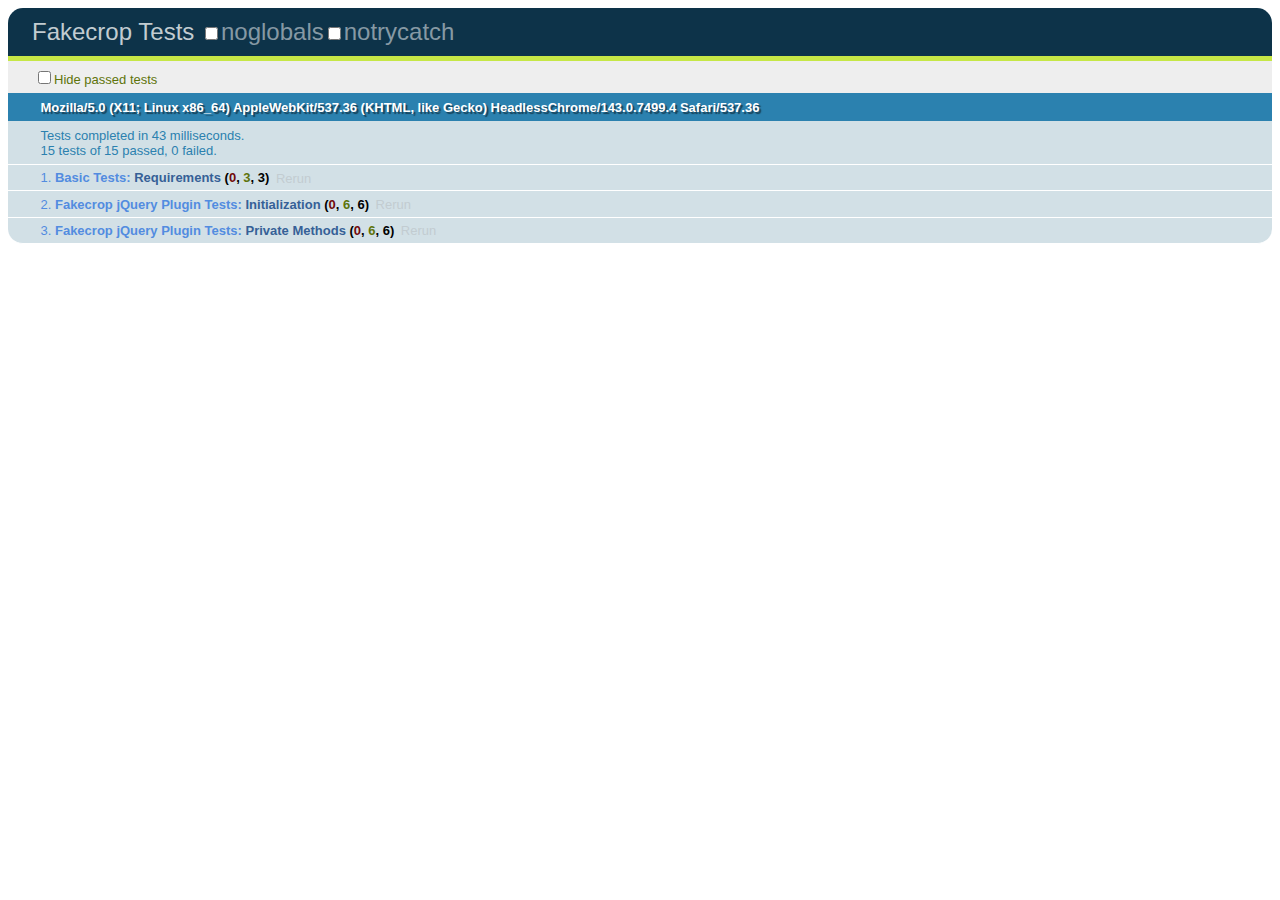
<file: assets/VuongN-jQuery-Fakecrop-c282658/VuongN-jQuery-Fakecrop-c282658/test/test_fakecrop.html>
<!DOCTYPE html>
<html>
    <head>
    	<title>Fakecrop Tests</title>
		<link rel="stylesheet" href="./qunit/qunit.css" type="text/css" media="screen" />
	</head>
    <body>
        <h1 id="qunit-header">Fakecrop Tests</h1>
        <h2 id="qunit-banner"></h2>
        <div id="qunit-testrunner-toolbar"></div>
        <h2 id="qunit-userAgent"></h2>
        <ol id="qunit-tests"></ol>
        <div id="qunit-fixture">
        	<style type="text/css">
        		.scaleHeight { width:150px;height:600px; }
				.scaleWidth { width:1000px;height:250px; }
				.squareItem { width:600px;height:600px; }
        	</style>
	        <div id="fill">
				<a href="#"><div class="scaleHeight"></div></a>
				<a href="#"><div class="scaleWidth"></div></a>
				<a href="#"><div class="squareItem"></div></a>
				<a href="#"><div></div></a>
				<a href="#"><div></div></a>
				<a href="#"><div></div></a>
				<a href="#"><div></div></a>
				<a href="#"><div></div></a>
				<a href="#"><div></div></a>
				<a href="#"><div></div></a>
			</div>
	        <div id="fit">
				<a href="#"><div class="scaleHeight"></div></a>
				<a href="#"><div class="scaleWidth"></div></a>
				<a href="#"><div class="squareItem"></div></a>
				<a href="#"><div></div></a>
				<a href="#"><div></div></a>
				<a href="#"><div></div></a>
				<a href="#"><div></div></a>
				<a href="#"><div></div></a>
				<a href="#"><div></div></a>
				<a href="#"><div></div></a>
			</div>
        </div>
		<script src="https://ajax.googleapis.com/ajax/libs/jquery/1.7.2/jquery.min.js"></script>
		<script>window.jQuery || document.write('<script src="../jquery-1.7.2.min.js">\x3C/script>')</script>
		<script src="./qunit/qunit.js"></script>
		<script src="../fakecrop/jquery.fakecrop.js"></script>
		<script>
			$(document).ready(function () {
				module("Basic Tests");
				test("Requirements", function () {
					expect(3);
					ok(jQuery, "jQuery exists");
					ok($, "$ exists");
					ok($.fn.data, '$.fn.data exists')
				});
				
				module("Fakecrop jQuery Plugin Tests", {
					setup : function () {
						$('#qunit-fixture').delegate('#fill a div', 'fakecropcomplete', function () {
							$(this).addClass('fakecropcomplete');
						});
						this.items = $('#fill a div').fakecrop({
							'wrapperWidth' : 200,
							'wrapperHeight' : 200,
							'initClass' : 'fc-is-init',
							'doneEvent' : 'fakecropcomplete'
						});
						this.item = $('#fill a div:first');
						this.settings = this.item.data('fc.settings');
					}
				});
				test("Initialization", function () {
					expect(6);
					
					ok($.fn.fakecrop, "$.fn.fakecrop exists");
					ok(this.items.css('color', 'red'), "Maintained chainability");
					ok(this.item.data('fc.settings'), "item.data('fc.settings') exists");
					equals(this.settings.wrapperWidth, 200, "Custom settings accepted");
					ok(this.item.hasClass('fc-is-init'), "Added init class to container");
					ok(this.item.hasClass('fakecropcomplete'), "fakecropcomplete event triggered");

				});
				
				test("Private Methods", function () {
					expect(6)
					var args = {item: this.item, 
								settings: this.settings };
						args.wrapper = args.settings.wrapperSelector ? args.item.closest(args.settings.wrapperSelector) : args.item.parent()
					
					ok(this.item.fakecrop('init', args), 'methods.init');
					
					ok(this.item.fakecrop('ratio', args), 'methods.ratio');
					//deepEqual(this.item.fakecrop('ratio', args), {w: 0.5, h: 3}, 'methods.ratio(args)')
					
					ok(this.item.fakecrop('center', 100, 50), 'methods.center');
					equals(this.item.fakecrop('center', 100, 50), 25, 'methods.center(100, 50)');
					
					ok(this.item.fakecrop('scaleToFit', args), 'methods.scaleToFit');
					ok(this.item.fakecrop('scaleToFill', args), 'methods.scaleToFill');
				})
				
			})
		</script>	
    </body>
</html>
</html>
</file>
<file: infiniblyz/assets/vegas.css>
.vegas-wrapper,
.vegas-overlay,
.vegas-timer,
.vegas-slide,
.vegas-slide-inner {
    position: absolute;
    top: 0;
    left: 0;
    bottom: 0;
    right: 0;
    overflow: hidden;
    border: none;
    padding: 0;
    margin: 0;
}

.vegas-overlay {
    opacity: .5;
    background: transparent url(overlays/02.png) center center repeat;
}

.vegas-timer {
    top: auto;
    bottom: 0;
    height: 2px;
}
    .vegas-timer-progress {
        width: 0%;
        height: 100%;
        background: white;
        -webkit-transition: width ease-out;
                transition: width ease-out;
    }
        .vegas-timer-running .vegas-timer-progress {
            width: 100%;
        }

.vegas-slide,
.vegas-slide-inner {
    margin: 0;
    padding: 0;
    background: transparent center center no-repeat;
    -webkit-transform: translateZ(0);
            transform: translateZ(0);
}

body .vegas-container {
    overflow: hidden !important;
    position: relative;
}
    
.vegas-video {
    min-width: 100%; 
    min-height: 100%;
    width: auto; 
    height: auto;
}

body.vegas-container {
    overflow: auto;
    position: static;
    z-index: -2;
}
    body.vegas-container > .vegas-timer,
    body.vegas-container > .vegas-overlay,
    body.vegas-container > .vegas-slide {
        position: fixed;
        z-index: -1;
    }

    /* Target Safari IOS7+ in order to add 76px */
    _::full-page-media, _:future, 
    :root body.vegas-container > .vegas-slide,
    :root body.vegas-container > .vegas-overlay {
        bottom: -76px;
    }

/*************************
    Transitions
 *************************/

/* fade */
.vegas-transition-fade,
.vegas-transition-fade2 {
    opacity: 0;
}

.vegas-transition-fade-in,
.vegas-transition-fade2-in {
    opacity: 1;
}

.vegas-transition-fade2-out {
    opacity: 0;
}

/* blur */
.vegas-transition-blur,
.vegas-transition-blur2 {
    opacity: 0;
    -webkit-filter: blur(32px);
            filter: blur(32px);
}

.vegas-transition-blur-in,
.vegas-transition-blur2-in {
    opacity: 1;
    -webkit-filter: blur(0px);
            filter: blur(0px);
}

.vegas-transition-blur2-out {
    opacity: 0;
}

/* flash */
.vegas-transition-flash,
.vegas-transition-flash2 {
    opacity: 0;
    -webkit-filter: brightness(25);
            filter: brightness(25);
}

.vegas-transition-flash-in,
.vegas-transition-flash2-in {
    opacity: 1;
    -webkit-filter: brightness(1);
            filter: brightness(1);
}

.vegas-transition-flash2-out {
    opacity: 0;
    -webkit-filter: brightness(25);
            filter: brightness(25);
}

/* negative */
.vegas-transition-negative,
.vegas-transition-negative2 {
    opacity: 0;
    -webkit-filter: invert(100%);
            filter: invert(100%);
}

.vegas-transition-negative-in,
.vegas-transition-negative2-in {
    opacity: 1;
    -webkit-filter: invert(0);
            filter: invert(0);
}

.vegas-transition-negative2-out {
    opacity: 0;
    -webkit-filter: invert(100%);
            filter: invert(100%);
}

/* burn */
.vegas-transition-burn,
.vegas-transition-burn2 {
    opacity: 0;
    -webkit-filter: contrast(1000%) saturate(1000%);
            filter: contrast(1000%) saturate(1000%);
}

.vegas-transition-burn-in,
.vegas-transition-burn2-in {
    opacity: 1;
    -webkit-filter: contrast(100%) saturate(100%);
            filter: contrast(100%) saturate(100%);
}

.vegas-transition-burn2-out {
    opacity: 0;
    -webkit-filter: contrast(1000%) saturate(1000%);
            filter: contrast(1000%) saturate(1000%);
}

/* slideLeft */
.vegas-transition-slideLeft,
.vegas-transition-slideLeft2 {
    -webkit-transform: translateX(100%);
            transform: translateX(100%);
}

.vegas-transition-slideLeft-in,
.vegas-transition-slideLeft2-in {
    -webkit-transform: translateX(0%);
            transform: translateX(0%); 
}

.vegas-transition-slideLeft2-out {
    -webkit-transform: translateX(-100%);
            transform: translateX(-100%);
}

/* slideRight */
.vegas-transition-slideRight,
.vegas-transition-slideRight2 {
    -webkit-transform: translateX(-100%);
            transform: translateX(-100%);
}

.vegas-transition-slideRight-in,
.vegas-transition-slideRight2-in {
    -webkit-transform: translateX(0%);
            transform: translateX(0%); 
}

.vegas-transition-slideRight2-out {
    -webkit-transform: translateX(100%);
            transform: translateX(100%);
}

/* slideUp */
.vegas-transition-slideUp,
.vegas-transition-slideUp2 {
    -webkit-transform: translateY(100%);
            transform: translateY(100%);
}

.vegas-transition-slideUp-in,
.vegas-transition-slideUp2-in {
    -webkit-transform: translateY(0%);
            transform: translateY(0%); 
}

.vegas-transition-slideUp2-out {
    -webkit-transform: translateY(-100%);
            transform: translateY(-100%);
}

/* slideDown */
.vegas-transition-slideDown,
.vegas-transition-slideDown2 {
    -webkit-transform: translateY(-100%);
            transform: translateY(-100%);
}

.vegas-transition-slideDown-in,
.vegas-transition-slideDown2-in {
    -webkit-transform: translateY(0%);
            transform: translateY(0%); 
}

.vegas-transition-slideDown2-out {
    -webkit-transform: translateY(100%);
            transform: translateY(100%);
}

/* zoomIn */
.vegas-transition-zoomIn,
.vegas-transition-zoomIn2 {
    -webkit-transform: scale(0);
            transform: scale(0);
    opacity: 0;
}

.vegas-transition-zoomIn-in,
.vegas-transition-zoomIn2-in {
    -webkit-transform: scale(1);
            transform: scale(1);
    opacity: 1;
}

.vegas-transition-zoomIn2-out {
    -webkit-transform: scale(2);
            transform: scale(2);
    opacity: 0;
}

/* zoomOut */
.vegas-transition-zoomOut,
.vegas-transition-zoomOut2 {
    -webkit-transform: scale(2);
            transform: scale(2);
    opacity: 0;
}

.vegas-transition-zoomOut-in,
.vegas-transition-zoomOut2-in {
    -webkit-transform: scale(1);
            transform: scale(1);
    opacity: 1;
}

.vegas-transition-zoomOut2-out {
    -webkit-transform: scale(0);
            transform: scale(0);
    opacity: 0;
}

/* swirlLeft */
.vegas-transition-swirlLeft,
.vegas-transition-swirlLeft2 {
    -webkit-transform: scale(2) rotate(35deg);
            transform: scale(2) rotate(35deg);
    opacity: 0;
}

.vegas-transition-swirlLeft-in,
.vegas-transition-swirlLeft2-in {
    -webkit-transform: scale(1) rotate(0deg);
            transform: scale(1) rotate(0deg); 
    opacity: 1;
}

.vegas-transition-swirlLeft2-out {
    -webkit-transform: scale(2) rotate(-35deg);
            transform: scale(2) rotate(-35deg);
    opacity: 0;
}

/* swirlRight */
.vegas-transition-swirlRight,
.vegas-transition-swirlRight2 {
    -webkit-transform: scale(2) rotate(-35deg);
            transform: scale(2) rotate(-35deg);
    opacity: 0;
}

.vegas-transition-swirlRight-in,
.vegas-transition-swirlRight2-in {
    -webkit-transform: scale(1) rotate(0deg);
            transform: scale(1) rotate(0deg);
    opacity: 1;
}

.vegas-transition-swirlRight2-out {
    -webkit-transform: scale(2) rotate(35deg);
            transform: scale(2) rotate(35deg);
    opacity: 0;
}

/*************************
    Animations
 *************************/

.vegas-animation-kenburns {
    -webkit-animation: kenburns ease-out;
            animation: kenburns ease-out;
}
@-webkit-keyframes kenburns {
    0% {
        -webkit-transform: scale(1.5);
                transform: scale(1.5);
    }
    100% {
        -webkit-transform: scale(1);
                transform: scale(1);
    }
}
@keyframes kenburns {
    0% {
        -webkit-transform: scale(1.5);
                transform: scale(1.5);
    }
    100% {
        -webkit-transform: scale(1);
                transform: scale(1);
    }
}

.vegas-animation-kenburnsUp {
    -webkit-animation: kenburnsUp ease-out;
            animation: kenburnsUp ease-out;
}
@-webkit-keyframes kenburnsUp {
    0% {
        -webkit-transform: scale(1.5) translate(0, 10%);
                transform: scale(1.5) translate(0, 10%);
    }
    100% {
        -webkit-transform: scale(1) translate(0, 0);
                transform: scale(1) translate(0, 0);
    }
}
@keyframes kenburnsUp {
    0% {
        -webkit-transform: scale(1.5) translate(0, 10%);
                transform: scale(1.5) translate(0, 10%);
    }
    100% {
        -webkit-transform: scale(1) translate(0, 0);
                transform: scale(1) translate(0, 0);
    }
}

.vegas-animation-kenburnsDown {
    -webkit-animation: kenburnsDown ease-out;
            animation: kenburnsDown ease-out;
}
@-webkit-keyframes kenburnsDown {
    0% {
        -webkit-transform: scale(1.5) translate(0, -10%);
                transform: scale(1.5) translate(0, -10%);
    }
    100% {
        -webkit-transform: scale(1) translate(0, 0);
                transform: scale(1) translate(0, 0);
    }
}
@keyframes kenburnsDown {
    0% {
        -webkit-transform: scale(1.5) translate(0, -10%);
                transform: scale(1.5) translate(0, -10%);
    }
    100% {
        -webkit-transform: scale(1) translate(0, 0);
                transform: scale(1) translate(0, 0);
    }
}

.vegas-animation-kenburnsLeft {
    -webkit-animation: kenburnsLeft ease-out;
            animation: kenburnsLeft ease-out;
}
@-webkit-keyframes kenburnsLeft {
    0% {
        -webkit-transform: scale(1.5) translate(10%, 0);
                transform: scale(1.5) translate(10%, 0);
    }
    100% {
        -webkit-transform: scale(1) translate(0, 0);
                transform: scale(1) translate(0, 0);
    }
}
@keyframes kenburnsLeft {
    0% {
        -webkit-transform: scale(1.5) translate(10%, 0);
                transform: scale(1.5) translate(10%, 0);
    }
    100% {
        -webkit-transform: scale(1) translate(0, 0);
                transform: scale(1) translate(0, 0);
    }
}

.vegas-animation-kenburnsRight {
    -webkit-animation: kenburnsRight ease-out;
            animation: kenburnsRight ease-out;
}
@-webkit-keyframes kenburnsRight {
    0% {
        -webkit-transform: scale(1.5) translate(-10%, 0);
                transform: scale(1.5) translate(-10%, 0);
    }
    100% {
        -webkit-transform: scale(1) translate(0, 0);
                transform: scale(1) translate(0, 0);
    }
}
@keyframes kenburnsRight {
    0% {
        -webkit-transform: scale(1.5) translate(-10%, 0);
                transform: scale(1.5) translate(-10%, 0);
    }
    100% {
        -webkit-transform: scale(1) translate(0, 0);
                transform: scale(1) translate(0, 0);
    }
}

.vegas-animation-kenburnsUpLeft {
    -webkit-animation: kenburnsUpLeft ease-out;
            animation: kenburnsUpLeft ease-out;
}
@-webkit-keyframes kenburnsUpLeft {
    0% {
        -webkit-transform: scale(1.5) translate(10%, 10%);
                transform: scale(1.5) translate(10%, 10%);
    }
    100% {
        -webkit-transform: scale(1) translate(0, 0);
                transform: scale(1) translate(0, 0);
    }
}
@keyframes kenburnsUpLeft {
    0% {
        -webkit-transform: scale(1.5) translate(10%, 10%);
                transform: scale(1.5) translate(10%, 10%);
    }
    100% {
        -webkit-transform: scale(1) translate(0, 0);
                transform: scale(1) translate(0, 0);
    }
}

.vegas-animation-kenburnsUpRight {
    -webkit-animation: kenburnsUpRight ease-out;
            animation: kenburnsUpRight ease-out;
}
@-webkit-keyframes kenburnsUpRight {
    0% {
        -webkit-transform: scale(1.5) translate(-10%, 10%);
                transform: scale(1.5) translate(-10%, 10%);
    }
    100% {
        -webkit-transform: scale(1) translate(0, 0);
                transform: scale(1) translate(0, 0);
    }
}
@keyframes kenburnsUpRight {
    0% {
        -webkit-transform: scale(1.5) translate(-10%, 10%);
                transform: scale(1.5) translate(-10%, 10%);
    }
    100% {
        -webkit-transform: scale(1) translate(0, 0);
                transform: scale(1) translate(0, 0);
    }
}

.vegas-animation-kenburnsDownLeft {
    -webkit-animation: kenburnsDownLeft ease-out;
            animation: kenburnsDownLeft ease-out;
}
@-webkit-keyframes kenburnsDownLeft {
    0% {
        -webkit-transform: scale(1.5) translate(10%, -10%);
                transform: scale(1.5) translate(10%, -10%);
    }
    100% {
        -webkit-transform: scale(1) translate(0, 0);
                transform: scale(1) translate(0, 0);
    }
}
@keyframes kenburnsDownLeft {
    0% {
        -webkit-transform: scale(1.5) translate(10%, -10%);
                transform: scale(1.5) translate(10%, -10%);
    }
    100% {
        -webkit-transform: scale(1) translate(0, 0);
                transform: scale(1) translate(0, 0);
    }
}

.vegas-animation-kenburnsDownRight {
    -webkit-animation: kenburnsDownRight ease-out;
            animation: kenburnsDownRight ease-out;
}
@-webkit-keyframes kenburnsDownRight {
    0% {
        -webkit-transform: scale(1.5) translate(-10%, -10%);
                transform: scale(1.5) translate(-10%, -10%);
    }
    100% {
        -webkit-transform: scale(1) translate(0, 0);
                transform: scale(1) translate(0, 0);
    }
}
@keyframes kenburnsDownRight {
    0% {
        -webkit-transform: scale(1.5) translate(-10%, -10%);
                transform: scale(1.5) translate(-10%, -10%);
    }
    100% {
        -webkit-transform: scale(1) translate(0, 0);
                transform: scale(1) translate(0, 0);
    }
}
</file>
<file: infiniblyz/css/menu.css>
@charset "utf-8";
/* �޴� */
.top{position:fixed;top:0;left:0;width:60px;height:60px;z-index:1000;background:url('../imgs/main/top_pat_bg.png') 0 0 repeat;}
.top-btn-wrap{position:absolute;top:10px;left:10px;width:40px;height:40px;}
.top .top-btn{display:block;position:absolute;top:0;left:0;width:40px;height:40px;z-index:20;}
.top .btn-close{display:none;z-index:10;}
.top i{color:#fff;font-size:40px;}
.slider-menu{border-right:1px solid #0b0b0b;/*background-color:#2b2b2b;*/background:url('../imgs/main/main_menu_bg.png') 0 0 repeat;color:#fff;z-index:500;}
.menu-inner{padding:80px 0 0 0;}
.depth1-container{list-style:none;padding:0 0 0 20px;}
.menu-logo-wrap .menu-logo{display:block;width:229px;height:169px;text-indent:-9999px;background-position:0 center;background-repeat:no-repeat;}
.menu-logo-wrap.lov .menu-logo{background-image:url('../imgs/main/lov_menu_logo.png');}
.menu-logo-wrap.lov .menu-logo:hover{background-image:url('../imgs/main/lov_menu_logo_ov.png');}
.menu-logo-wrap.inf .menu-logo{background-image:url('../imgs/main/inf_menu_logo.png');}
.menu-logo-wrap.inf .menu-logo:hover{background-image:url('../imgs/main/inf_menu_logo_ov.png');}
.depth1.lov{margin:50px 0;}
.depth1.inf{margin:100px 0;}
.depth1-inner{position:relative;}
.menu-logo-wrap.home{padding:20px 10px;color:#fff;}
.menu-logo-wrap.home i{float:left;width:40px;height:40px;font-size:40px;color:#fff;}
.menu-logo-wrap.home span{display:block;float:left;margin-left:15px;height:40px;line-height:40px;color:#fff;}
.depth2-container{position:absolute;top:0;left:229px;padding:5px 0 0 10px;width:185px;height:205px;list-style:none;color:#ccc;background:url('../imgs/main/depth2_menu_bg.png') 0 0 no-repeat;}
.depth2-container .bd-arrow{width:0;height:0;border:5px solid transparent;border-left:none;border-right-color:#000;}
.depth2-container .depth2-menu{width:170px;list-style:none;color:#000;}
.depth2-menu .depth2{padding:10px 0;}
.depth2-menu .depth2 a{height:30px;line-height:30px;color:#000;text-align:center;}
</file>
<file: infiniblyz/css/style.css>
@charset "utf-8";
body{font-family:'����', 'Dotum';background-color:#494c55;}
body.main{overflow-x:scroll !important;}
.contents-wrap{position:relative;top:0;left:50%;margin-left:-512px;width:1024px;height:100%;z-index:9999;}
 
.section0{}
.section1{}
.section2{/*background-color:#97BF95;background:url('../imgs/main/sec2_bg.jpg') 0 0 repeat;d5d9db*/background-color:#fff;}
.section3{background-color:#0ff;}
/* section0, section1 */
.bg-wrap{position:absolute;top:0;left:0;width:100%;height:100%;z-index:-10;}
.section-bg{height:100%;}
.section-container{position:absolute;top:0;left:0;width:100%;height:100%;z-index:20;}
.logo-wrap{position:relative;margin:0 auto;z-index:30;}
.logo-wrap .logo a{display:block;text-indent:-9999px;}
.logo-wrap .btn-box{display:block;margin:0 auto;}
.btn-box .txt{float:left;height:55px;line-height:55px;color:#fff;font-size:20px;}
.btn-box .arrow{float:left;height:55px;}
/* section0 */
.lov-logo-wrap{padding-top:60px;width:650px;}
.lov-logo-wrap .logo a{width:650px;height:524px;background-image:url('../imgs/main/lovelyz/logo_l.png');}
.lov-logo-wrap .logo:hover a, .lov-logo-wrap .logo.over a{background-image:url('../imgs/main/lovelyz/logo_l_ov.png');}
.lov-logo-wrap .btn-wrap{width:650px;}
.lov-logo-wrap .btn-box{padding:0 0 0 45px;width:150px;height:55px;border-radius:3px;background-color:#f35361;}
.lov-logo-wrap .btn-box .arrow i{font-size:50px;color:#008820;}
/* section1 */
.inf-logo-wrap{padding-top:170px;width:550px;}
.inf-logo-wrap .logo a{width:550px;height:414px;background-image:url('../imgs/main/infinite/logo_l.png');}
.inf-logo-wrap .logo:hover a, .inf-logo-wrap .logo.over a{background-image:url('../imgs/main/infinite/logo_l_ov.png');}
.inf-logo-wrap .btn-wrap{width:550px;}
.inf-logo-wrap .btn-box{padding:0 0 0 45px;width:150px;height:55px;border-radius:3px;background-color:#393939;border:1px solid #fff;}
.inf-logo-wrap .txt{color:#fff;}
.inf-logo-wrap .btn-box .arrow i{font-size:50px;color:#fff;}
/* section2 */
.section2{/*background:#FFF url('../imgs/main/sec2_bg.png') 0 0 repeat;2C3A3A*/background-color:#222;}
.sec2-wrap{height:100%;}
/* section2 ĳ�μ� ���� */
.caro-wrap{position:relative;width:768px;height:380px;}
.caro-bg{position:absolute;width:796px;height:430px;background:#222 url('../imgs/main/caro_bg.png') 0 0 no-repeat;}
.caro-container{position:absolute;z-index:50;}
.my-caro{width:768px;height:380px;z-index:10;}
.item.slick-slide{position:relative;width:400px;height:380px;}
.item .item-box{position:absolute;width:100%;height:100%;background-color:#FFF;}
.item-box .item-box-inner{position:relative;padding:1px;border:1px solid #9F9F9F;}
.item-box .img-wrap{width:100%;height:100%;}
.item-box .img-wrap img{width:100%;}
.item-box .desc-wrap{display:none;position:absolute;bottom:0;width:100%;height:20%;background:url('../imgs/main/pat_bg.png') 0 0 repeat;z-index:20;}
.item-box .desc-wrap p{position:absolute;top:50%;margin-top:-0.8em;width:100%;text-align:center;font-weight:bold;}
.caro-container .btn{position:absolute;top:150px;width:80px;height:80px;z-index:30;}
.caro-container .btn a{display:block;width:80px;height:80px;background-image:url('../imgs/main/arrow_bg.png');}
.caro-container .btn a:hover{background-image:url('../imgs/main/arrow_ov_bg.png');}
.caro-container .btn a i{font-size:80px;color:#fff;}
.caro-container .btn a:hover i{color:#000;}
.caro-container .btn-prev{left:0px;}
.caro-container .btn-next{right:0px;}
.caro-desc-wrap .desc{font-size:18px;line-height:25px;font-weight:bold;color:#2CDFC6;}
.caro-desc-container .btn-more .txt{float:left;padding:5px 10px 0px 10px;}
.caro-desc-container .btn-more .arrow{float:left;padding-top:2px;}
.caro-desc-container .btn-more .arrow a{display:block;width:24px;height:24px;}
/* section2 ĳ�μ� ���� */
.inf-caro-bg{top:0px;left:-14px;z-index:20;}
.lov-caro-bg{bottom:0px;right:-14px;z-index:10;}
.inf-caro-container{top:20px;left:0;}
.inf-caro-wrap{float:left;background-color:#222;}
.inf-caro-desc-wrap{float:right;padding:20px 0 0 20px;width:236px;height:360px;}
.inf-caro-desc-container{padding-top:50px;width:236px;height:310px;background:url('../imgs/main/desc_bg.png') 0 0 no-repeat;}
.inf-caro-desc-container .btn-more{padding:10px 10px 10px 20px;margin:0 auto;margin-top:30px;width:105px;height:28px;border-radius: 24px;text-align:center;background-color:#5c97b8;color:#fff;font-weight:bold;}
.lov-caro-container{bottom:30px;right:0;}
.lov-caro-wrap{float:right;}
.lov-caro-desc-wrap{float:left;padding:120px 20px 0 0;width:236px;height:240px;}
.lov-caro-desc-container{padding-top:50px;width:236px;height:190px;background:url('../imgs/main/desc_bg2.png') 0 0 no-repeat;}
.lov-caro-desc-container .btn-more{padding:10px 10px 10px 20px;margin:0 auto;margin-top:30px;width:105px;height:28px;border-radius: 24px;text-align:center;background-color:#f79ea6;color:#fff;font-weight:bold;}
.lov-caro-desc-wrap .desc{color:#c85857;}
/* ���� */
.section-bg.vegas-container{top:0;left:0;border:1px solid transparent;}
/*background-color: rgba(151, 191, 149, 0.1);
background:url('../imgs/main/pat_bg.png') 0 0 repeat;
*/
</file>
<file: infiniblyz/css/ie8.css>
/*.item-box .desc-wrap{-ms-filter: "progid:DXImageTransform.Microsoft.gradient(startColorstr=#11000000, endColorstr=#11000000)";}*/
</file>
<file: infiniblyz/css/ie7.css>
.clearfix{*zoom:1}
.slider .bx-pager{*zoom:1}
/*.item-box .desc-wrap{filter:progid:DXImageTransform.Microsoft.gradient(startColorstr=#11000000, endColorstr=#11000000);}*/
</file>
<file: infiniblyz/css/history.css>
@charset "utf-8";
body.sub{background-color:#222;}
.contents-wrap{padding-bottom:100px;margin:0 auto;width:1024px;height:100%;}
.left-wrap{float:left;width:492px;}
.right-wrap{float:left;width:492px;}

/* left items, right items 공통 */
.item-box{position:relative;border:1px solid #F35361;}
.item-box .item{padding:10px;background-color:#ccc;}
.item-cover{display:none;position:absolute;top:0;left:0;width:100%;height:100%;background:url('../imgs/common/item_cover_bg.png') 0 0 repeat;color:#fff;z-index:10;}
.btn-wrap{position:absolute;top:10px;left:10px;padding:10px;z-index:20;}
.btn-wrap a{display:block;width:30px;height:30px;border:5px solid #fff;background:url('../imgs/common/item_cover_bg.png') 0 0 repeat;}
.btn-wrap a img{width:30px;height:30px;}
.item-cover .desc{margin:20px;margin-top:80px;color:#fff;}
.item-cover .desc .title{font-weight:bold;}
.item-cover .desc .detail{margin:10px;font-size:12px;}
.item-cover .desc .date{position:absolute;bottom:80px;left:20px;margin:10px;font-size:12px;font-style:italic;font-weight:bold;}
.item-cover .desc .link{position:absolute;bottom:20px;left:20px;padding:10px;color:#fff;border:1px solid #fff;font-size:12px;}
.item-cover .desc .link:hover{color:#000;background-color:#fff;}
.connector-wrap{position:absolute;top:50%;margin-top:-5px;width:26px;height:10px;}
.connector-wrap .line{position:absolute;top:50%;left:0;margin-top:-1px;width:26px;height:1px;background-color:#F35361;}
.connector-wrap .connector{position:absolute;top:50%;margin-top:-5px;width:10px;height:10px;border-radius:50%;background-color:#F35361;}
.item-conatiner0 .item-box{border:none;}
.item-conatiner0 .item-box .item{background:none;}
/* left items */
.left-wrap .item-box{float:right;}
.left-wrap .connector-wrap{right:-26px;}
.left-wrap .connector-wrap .connector{right:0;}
/* right items */
.right-wrap .connector-wrap{left:-26px;}
.right-wrap .connector-wrap .connector{left:0;}
/* center line */
.center-line-wrap{float:left;position:relative;margin:0 auto;width:40px;height:120px;}
.center-line{position:absolute;top:0;left:50%;margin-left:-1px;width:1px;height:120px;background-color:#F35361;}
.center-line-circle{position:absolute;bottom:0;left:50%;margin-left:-5px;width:10px;height:10px;border-radius:50%;background-color:#F35361;}
/* 인피니트 히스토리 */
.contents-wrap.inf .item-box{border-color:#00a5ff;}
.contents-wrap.inf .center-line{background-color:#00a5ff;}
.contents-wrap.inf .center-line-circle{background-color:#00a5ff;}
.contents-wrap.inf .connector-wrap .line{background-color:#00a5ff;}
.contents-wrap.inf .connector-wrap .connector{background-color:#00a5ff;}
.contents-wrap.inf .item-box .item{background-color:#fff;}
.contents-wrap.inf .item-conatiner0 .item-box .item{background:none;}
/* 아이템별 위치값 */
.contents-wrap.lov .item-conatiner0 .item-box{}
.contents-wrap.lov .item-conatiner1 .item-box{margin-top:120px;width:370px;} .contents-wrap.lov .item-conatiner1 .item img{width:350px;}
.contents-wrap.lov .item-conatiner2 .item-box{margin-top:30px;width:470px;} .contents-wrap.lov .item-conatiner2 .item img{width:450px;}
.contents-wrap.lov .item-conatiner3 .item-box{margin-top:30px;width:490px;} .contents-wrap.lov .item-conatiner3 .item img{width:470px;}
.contents-wrap.lov .item-conatiner4 .item-box{margin-top:30px;width:287px;} .contents-wrap.lov .item-conatiner4 .item img{width:267px;}
.contents-wrap.lov .item-conatiner5 .item-box{margin-top:30px;width:470px;} .contents-wrap.lov .item-conatiner5 .item img{width:450px;}

.contents-wrap.inf .item-conatiner1 .item-box{margin-top:120px;width:490px;} .contents-wrap.inf .item-conatiner1 .item img{width:470px;}
.contents-wrap.inf .item-conatiner2 .item-box{margin-top:30px;width:450px;} .contents-wrap.inf .item-conatiner2 .item img{width:430px;}
.contents-wrap.inf .item-conatiner3 .item-box{margin-top:30px;width:420px;} .contents-wrap.inf .item-conatiner3 .item img{width:400px;}
.contents-wrap.inf .item-conatiner4 .item-box{margin-top:30px;width:400px;} .contents-wrap.inf .item-conatiner4 .item img{width:380px;}
.contents-wrap.inf .item-conatiner5 .item-box{margin-top:30px;} .contents-wrap.inf .item-conatiner5 .item img{}
</file>
<file: infiniblyz/css/sub_main.css>
@charset "utf-8";
body.sub{background-color:#222;}
.contents-wrap{margin:0 auto;width:1024px;}

.slider-wrap{float:left;padding-top:150px;width:640px;}
.main-desc{float:left;padding-top:100px;width:384px;color:#fff;}

#slider{width:640px;}
#slider .img-wrap{padding:10px;}
#slider.lov .img-wrap{background-color:#ccc;border:1px solid #F35361;}
#slider.inf .img-wrap{background-color:#fff;border:1px solid #00A5FF;}
#slider .img-wrap img{width:618px;}
.slider-box{position:relative;}
.slider-box .bx-pager{margin:0 auto;margin-top:10px;width:100px;}
.slider-box .bx-pager:after{display:block;clear:both;content:'';}
.slider-box .bx-pager-item{float:left;margin:5px;}
.slider-box .bx-pager-item a{display:block;width:10px;height:10px;background-color:#515151;border-radius:50%;text-indent:-9999px;}
.slider-box .bx-pager-item a.active, .slider-box .bx-pager-item a:hover{background-color:#fff;}
.slider-box .bx-controls-direction{display:none;}
.slider-box .btn{position:absolute;top:170px;width:80px;height:80px;z-index:100;}
.slider-box .btn a{display:block;width:80px;height:80px;background-image:url('../imgs/main/arrow_bg.png');}
.slider-box .btn a:hover{background-image:url('../imgs/main/arrow_ov_bg.png');}
.slider-box .btn a i{font-size:80px;color:#fff;}
.slider-box .btn a:hover i{color:#000;}
.slider-box .btn-prev{left:5px;}
.slider-box .btn-next{right:5px;}

.main-desc .logo{margin:0 auto;text-indent:-9999px;}
.main-desc.lov .logo{width:250px;height:202px;background-image:url('../imgs/lovelyz/main/logo.png');}
.main-desc.inf .logo{width:330px;height:248px;background-image:url('../imgs/infinite/main/logo.png');}
.main-desc .desc-wrap{padding-left:30px;font-size:14px;}
.main-desc h2{padding-top:20px;font-size:18px;}
.desc-box{padding-top:20px;list-style:none;}
.desc-box li{padding:8px 0;}
.desc-box .title{padding-top:2px;float:left;width:80px;color:#cacaca;}
.desc-box .desc{float:left;width:270px;}
.desc-box .desc a{color:#fff;}
.desc-box .desc i{font-size:12px;color:#3CAD0D;}
.more-wrap{padding-top:50px;}
.more-wrap .more{padding:10px 10px 10px 20px;margin:0 auto;width:105px;height:28px;border-radius: 24px;text-align:center;}
.more-wrap.lov .more{background-color:#f79ea6;}
.more-wrap.inf .more{background-color:#5c97b8;}
.more .txt{float:left;padding-top:1px;}
.more .arrow{float:left;}
.more .arrow a{display:block;padding:1px 3px 3px 5px;width:24px;height:24px;}

/* ���Ǵ�Ʈ */
</file>
<file: infiniblyz/css/member.css>
@charset "utf-8";
body.sub{background-color:#222;}
.contents-wrap{position:relative;top:0;left:50%;margin-left:-512px;padding-top:20px;width:1024px;}

.logo-wrap .logo{margin:0 auto;text-indent:-9999px;}
.logo-wrap.inf-logo-wrap .logo{width:330px;height:248px;background-image:url('../imgs/infinite/main/logo.png');}
.logo-wrap.lov-logo-wrap{padding-bottom:30px;}
.logo-wrap.lov-logo-wrap .logo{width:250px;height:202px;background-image:url('../imgs/lovelyz/main/logo.png');}

.grid-wrap{width:1024px;}
.grid-item{float:left;width:341px;}
.grid-item.grid-width2{width:682px;}
.grid-item .grid-item-inner{padding:5px}
.grid-item .grid-box{padding:10px;border:2px solid transparent;}
.grid-item .grid-box .grid-box-inner{max-height:500px;overflow:hidden;}
.grid-item.inf-grid-item .grid-box{background-color:#fff;}
.grid-item.lov-grid-item .grid-box{background-color:#fff;}
.grid-item .grid-box img{width:100%;}
.grid-item.inf-grid-item .grid-box.current{background-color:#5C97B8;}
.grid-item.lov-grid-item .grid-box.current{background-color:#F79EA6;}

.mem-intro-wrap{position:absolute;margin-top:5px;width:800px;height:1200px;background:url('../imgs/common/item_cover_bg.png') 0 0 repeat;}
.inf-mem-intro-wrap{top:268px;left:220px;}
.lov-mem-intro-wrap{top:252px;right:220px;}
.btn-wrap{position:absolute;top:10px;right:10px;padding:10px;z-index:100;}
.btn-wrap a{display:block;width:30px;height:30px;border:5px solid #fff;background:url('../imgs/common/item_cover_bg.png') 0 0 repeat;}
.btn-wrap a img{width:30px;height:30px;}
.mem-container{position:absolute;top:0;left:0;height:1200px;z-index:20;}
.mem-img-box{padding-top:80px;width:780px;text-align:center;}
.mem-img-box img{max-width:700px;max-height:800px;}
.mem-desc-wrap{color:#fff;}
.mem-desc-wrap .profile{padding-top:30px;list-style:none;}
.mem-desc-wrap .profile li{padding:8px;}
.mem-desc-wrap .profile li.name-box{margin-bottom:15px;border-bottom:1px solid #70747F;}
.mem-desc-wrap .profile li.name-box .title{float:none;font-size:18px;font-weight:bold;color:#fff;}
.mem-desc-wrap .profile li.name-box .txt{float:none;padding-top:5px;font-size:14px;color:#fff;}
.mem-desc-wrap .profile li .title{float:left;width:100px;color:#AACABF;font-size:12px;}
.mem-desc-wrap .profile li .txt{float:left;width:600px;font-size:12px;}
.mem-desc-wrap .profile li .txt a{display:inline;color:#fff;font-size:12px;}
.mem-desc-wrap .profile li .txt i{color:#2F8A18;font-size:12px;}
.desc-txt-wrap{padding:40px 50px 0 20px;}
.desc-txt-wrap .desc-txt{font-size:12px;}

.ps-scrollbar-x-rail, .ps-scrollbar-y-rail{z-index:100;}
</file>
<file: infiniblyz/css/data.css>
@charset "utf-8";
body.sub{background-color:#222;}
.wrap{padding-bottom:0px;}
.contents-wrap{padding-bottom:10px;margin:0 auto;width:1024px;height:100%;}

.logo-wrap{padding-top:30px;}
.logo-wrap .logo{margin:0 auto;text-indent:-9999px;}
.logo-wrap.inf-logo-wrap .logo{width:330px;height:248px;background-image:url('../imgs/infinite/data/logo.png');}
.logo-wrap.lov-logo-wrap{padding-bottom:30px;}
.logo-wrap.lov-logo-wrap .logo{width:250px;height:202px;background-image:url('../imgs/lovelyz/data/logo.png');}

.grid-wrap{padding-bottom:140px;}
.grid-item{position:relative;float:left;width:204px;}
.grid-item.grid-width2{width:408px;}
.grid-item .grid-item-inner{padding:5px}
.grid-item .grid-box{padding:10px;border:2px solid transparent;}
.grid-item.inf-grid-item .grid-box{background-color:#fff;}
.grid-item.lov-grid-item .grid-box{background-color:#fff;}
.grid-item .grid-box .img-wrap{max-height:500px;overflow:hidden;}
.grid-item .grid-box .img-wrap img{width:100%;}

.grid-item .item-cover{display:none;position:absolute;top:5px;left:5px;width:194px;height:100%;background:url('../imgs/common/item_cover_bg.png') 0 0 repeat;}
.grid-item.grid-width2 .item-cover{width:398px;}
.grid-item .item-cover .desc{padding:35px 0 0 20px;}
.grid-item .item-cover .desc a{color:#fff;font-size:14px;}
.grid-item .item-cover .desc:hover a{border-bottom:1px solid #ccc;}

.view-container{position:relative;margin:0 auto;width:980px;min-height:500px;max-height:650px;background:url('../imgs/common/item_cover_bg.png') 0 0 repeat;text-align:center;color:#fff;border:1px solid #858484;}
.btn-wrap{position:absolute;top:10px;right:10px;padding:10px 10px 0 0;z-index:100;}
.btn-wrap a{display:block;width:30px;height:30px;border:5px solid #fff;background:url('../imgs/common/item_cover_bg.png') 0 0 repeat;}
.btn-wrap a img{width:30px;height:30px;}
.view-imgs-wrap{padding-top:80px;}
.view-txt-wrap{padding:30px 50px;font-size:12px;text-align:left;}
.view-txt-wrap .title{font-weight:bold;font-size:16px;}
.view-txt-wrap .txt{padding:20px 0 0 20px;}
.view-txt-wrap .txt a{color:#fff;}

.data-end-wrap{display:none;position:absolute;bottom:0px;left:5px;width:400px;height:80px;}
.data-end{padding:20px 10px;width:280px;color:#fff;border:2px solid #fff;border-radius:4px;}

.interview-question{color:#7C338F;font-style:normal;}
.c216814{color:#216814;font-size:12px;}
</file>
<file: infiniblyz/css/common.css>
@charset "utf-8";
@import url("../assets/fonts/material-icons.css");
/* reset */
html, body, div, span, applet, object, iframe,h1, h2, h3, h4, h5, h6, p, blockquote, pre,a, abbr, acronym, address, big, cite, code,del, dfn, em, img, ins, kbd, q, s, samp,small, strike, strong, sub, sup, tt, var,b, u, i, center,dl, dt, dd, ol, ul, li,fieldset, form, label, legend,table, caption, tbody, tfoot, thead, tr, th, td,article, aside, canvas, details, embed, figure, figcaption, footer, header, hgroup, menu, nav, output, ruby, section, summary,time, mark, audio, video {margin: 0;padding: 0;border: 0;font-size: 100%;font: inherit;vertical-align: baseline;}
article, aside, details, figcaption, figure, footer, header, hgroup, menu, nav, section {display: block;}
blockquote, q{quotes: none;}
blockquote:before, blockquote:after, q:before, q:after{content: '';content: none;}
table {border-collapse: collapse;border-spacing: 0;}
img{border:0 none;vertical-align:top;}
a{text-decoration:none;}
ul a{display:block;}

/* common */
.clearfix:after{display:block;clear:both;content:'';}
.hide{display:none;}
.pt5{padding-top:5px;}
.pt20{padding-top:20px;}
.bgc-black{background-color:#000;}
.bgc-white{background-color:#fff;}
.ta-c{text-align:center;}
</file>
<file: assets/VuongN-jQuery-Fakecrop-c282658/VuongN-jQuery-Fakecrop-c282658/test/qunit/qunit.css>
/**
 * QUnit - A JavaScript Unit Testing Framework
 * 
 * http://docs.jquery.com/QUnit
 *
 * Copyright (c) 2011 John Resig, Jörn Zaefferer
 * Dual licensed under the MIT (MIT-LICENSE.txt)
 * or GPL (GPL-LICENSE.txt) licenses.
 */

/** Font Family and Sizes */

#qunit-tests, #qunit-header, #qunit-banner, #qunit-testrunner-toolbar, #qunit-userAgent, #qunit-testresult {
	font-family: "Helvetica Neue Light", "HelveticaNeue-Light", "Helvetica Neue", Calibri, Helvetica, Arial;
}

#qunit-testrunner-toolbar, #qunit-userAgent, #qunit-testresult, #qunit-tests li { font-size: small; }
#qunit-tests { font-size: smaller; }


/** Resets */

#qunit-tests, #qunit-tests ol, #qunit-header, #qunit-banner, #qunit-userAgent, #qunit-testresult {
	margin: 0;
	padding: 0;
}


/** Header */

#qunit-header {
	padding: 0.5em 0 0.5em 1em;

	color: #8699a4;
	background-color: #0d3349;

	font-size: 1.5em;
	line-height: 1em;
	font-weight: normal;
	
	border-radius: 15px 15px 0 0;
	-moz-border-radius: 15px 15px 0 0;
	-webkit-border-top-right-radius: 15px;
	-webkit-border-top-left-radius: 15px;
}

#qunit-header a {
	text-decoration: none;
	color: #c2ccd1;
}

#qunit-header a:hover,
#qunit-header a:focus {
	color: #fff;
}

#qunit-banner {
	height: 5px;
}

#qunit-testrunner-toolbar {
	padding: 0.5em 0 0.5em 2em;
	color: #5E740B;
	background-color: #eee;
}

#qunit-userAgent {
	padding: 0.5em 0 0.5em 2.5em;
	background-color: #2b81af;
	color: #fff;
	text-shadow: rgba(0, 0, 0, 0.5) 2px 2px 1px;
}


/** Tests: Pass/Fail */

#qunit-tests {
	list-style-position: inside;
}

#qunit-tests li {
	padding: 0.4em 0.5em 0.4em 2.5em;
	border-bottom: 1px solid #fff;
	list-style-position: inside;
}

#qunit-tests.hidepass li.pass, #qunit-tests.hidepass li.running  {
	display: none;
}

#qunit-tests li strong {
	cursor: pointer;
}

#qunit-tests li a {
	padding: 0.5em;
	color: #c2ccd1;
	text-decoration: none;
}
#qunit-tests li a:hover,
#qunit-tests li a:focus {
	color: #000;
}

#qunit-tests ol {
	margin-top: 0.5em;
	padding: 0.5em;
	
	background-color: #fff;
	
	border-radius: 15px;
	-moz-border-radius: 15px;
	-webkit-border-radius: 15px;
	
	box-shadow: inset 0px 2px 13px #999;
	-moz-box-shadow: inset 0px 2px 13px #999;
	-webkit-box-shadow: inset 0px 2px 13px #999;
}

#qunit-tests table {
	border-collapse: collapse;
	margin-top: .2em;
}

#qunit-tests th {
	text-align: right;
	vertical-align: top;
	padding: 0 .5em 0 0;
}

#qunit-tests td {
	vertical-align: top;
}

#qunit-tests pre {
	margin: 0;
	white-space: pre-wrap;
	word-wrap: break-word;
}

#qunit-tests del {
	background-color: #e0f2be;
	color: #374e0c;
	text-decoration: none;
}

#qunit-tests ins {
	background-color: #ffcaca;
	color: #500;
	text-decoration: none;
}

/*** Test Counts */

#qunit-tests b.counts                       { color: black; }
#qunit-tests b.passed                       { color: #5E740B; }
#qunit-tests b.failed                       { color: #710909; }

#qunit-tests li li {
	margin: 0.5em;
	padding: 0.4em 0.5em 0.4em 0.5em;
	background-color: #fff;
	border-bottom: none;
	list-style-position: inside;
}

/*** Passing Styles */

#qunit-tests li li.pass {
	color: #5E740B;
	background-color: #fff;
	border-left: 26px solid #C6E746;
}

#qunit-tests .pass                          { color: #528CE0; background-color: #D2E0E6; }
#qunit-tests .pass .test-name               { color: #366097; }
 
#qunit-tests .pass .test-actual,
#qunit-tests .pass .test-expected           { color: #999999; }

#qunit-banner.qunit-pass                    { background-color: #C6E746; }

/*** Failing Styles */

#qunit-tests li li.fail {
	color: #710909;
	background-color: #fff;
	border-left: 26px solid #EE5757;
}

#qunit-tests > li:last-child {
	border-radius: 0 0 15px 15px;
	-moz-border-radius: 0 0 15px 15px;
	-webkit-border-bottom-right-radius: 15px;
	-webkit-border-bottom-left-radius: 15px;
}

#qunit-tests .fail                          { color: #000000; background-color: #EE5757; }
#qunit-tests .fail .test-name,
#qunit-tests .fail .module-name             { color: #000000; }

#qunit-tests .fail .test-actual             { color: #EE5757; }
#qunit-tests .fail .test-expected           { color: green;   }

#qunit-banner.qunit-fail                    { background-color: #EE5757; }


/** Result */

#qunit-testresult {
	padding: 0.5em 0.5em 0.5em 2.5em;

	color: #2b81af;
	background-color: #D2E0E6;

	border-bottom: 1px solid white;
}

/** Fixture */

#qunit-fixture {
	position: absolute;
	top: -10000px;
	left: -10000px;
}
</file>
